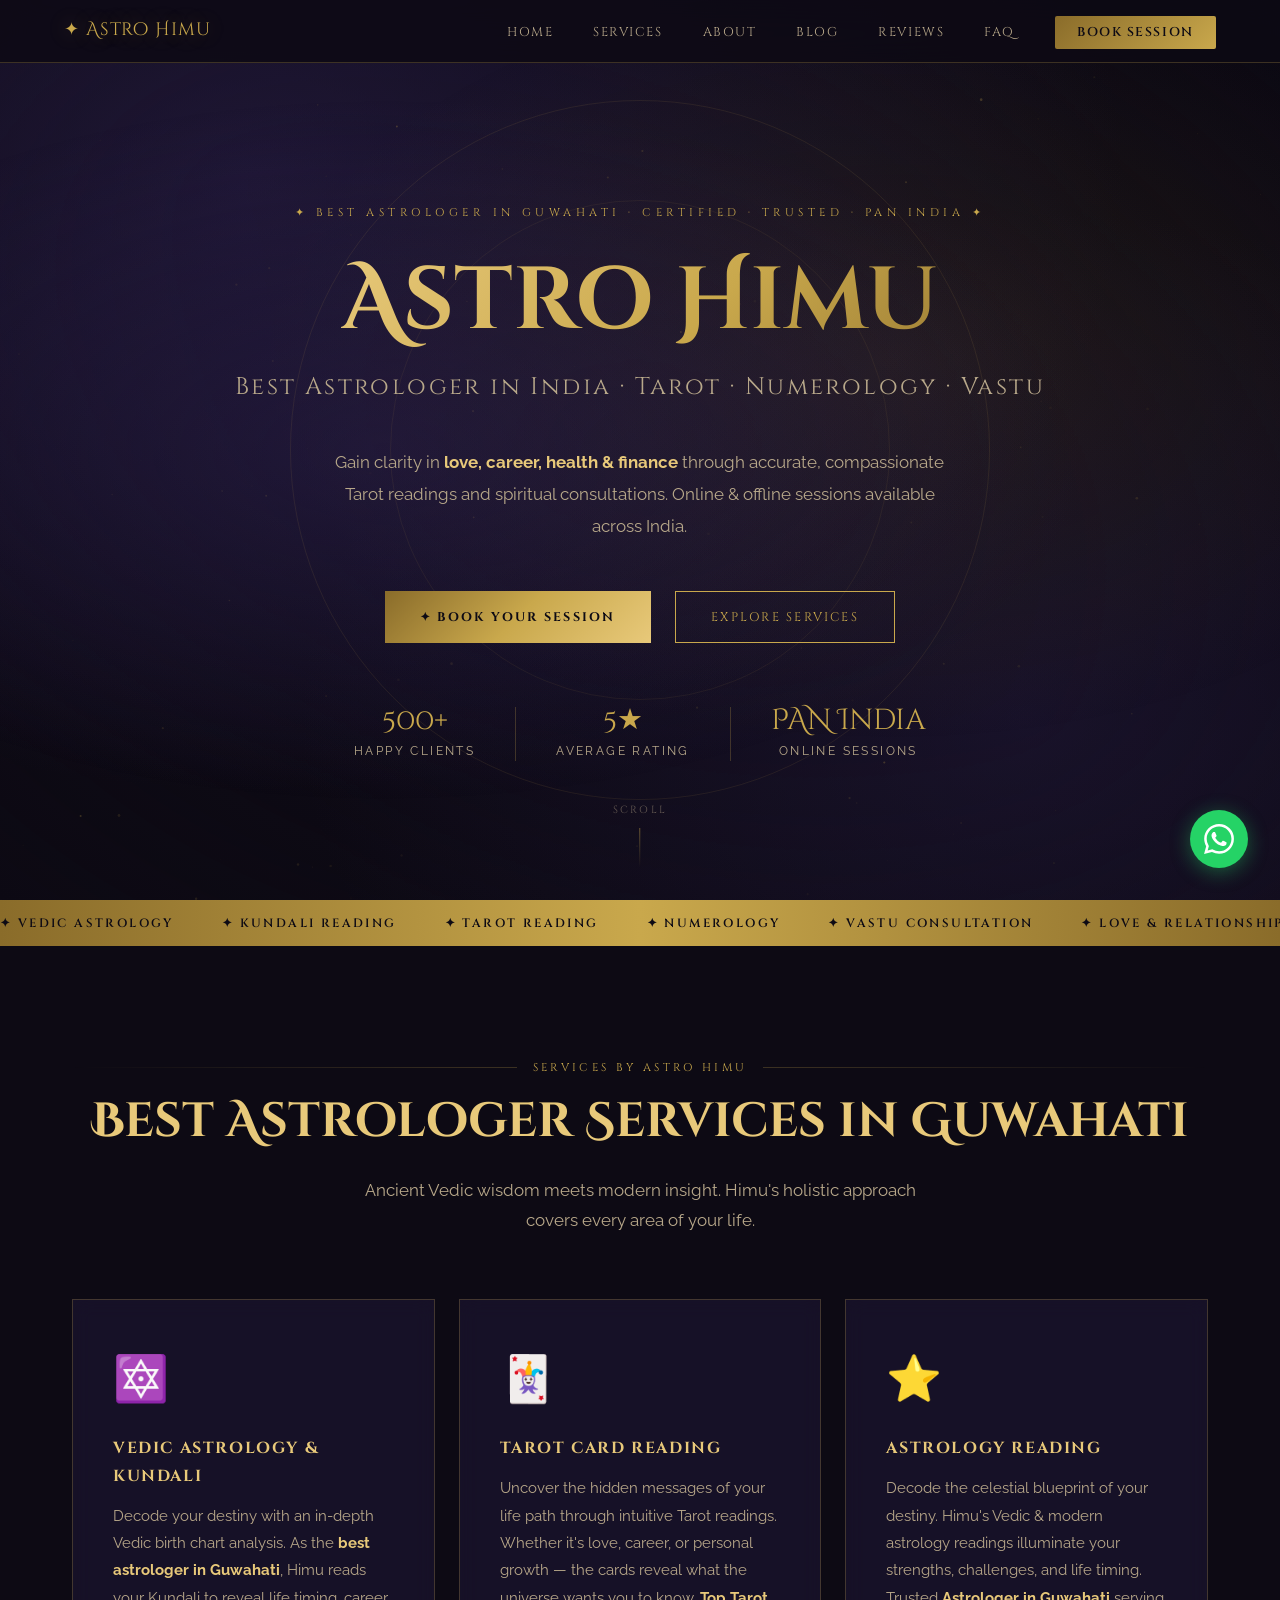
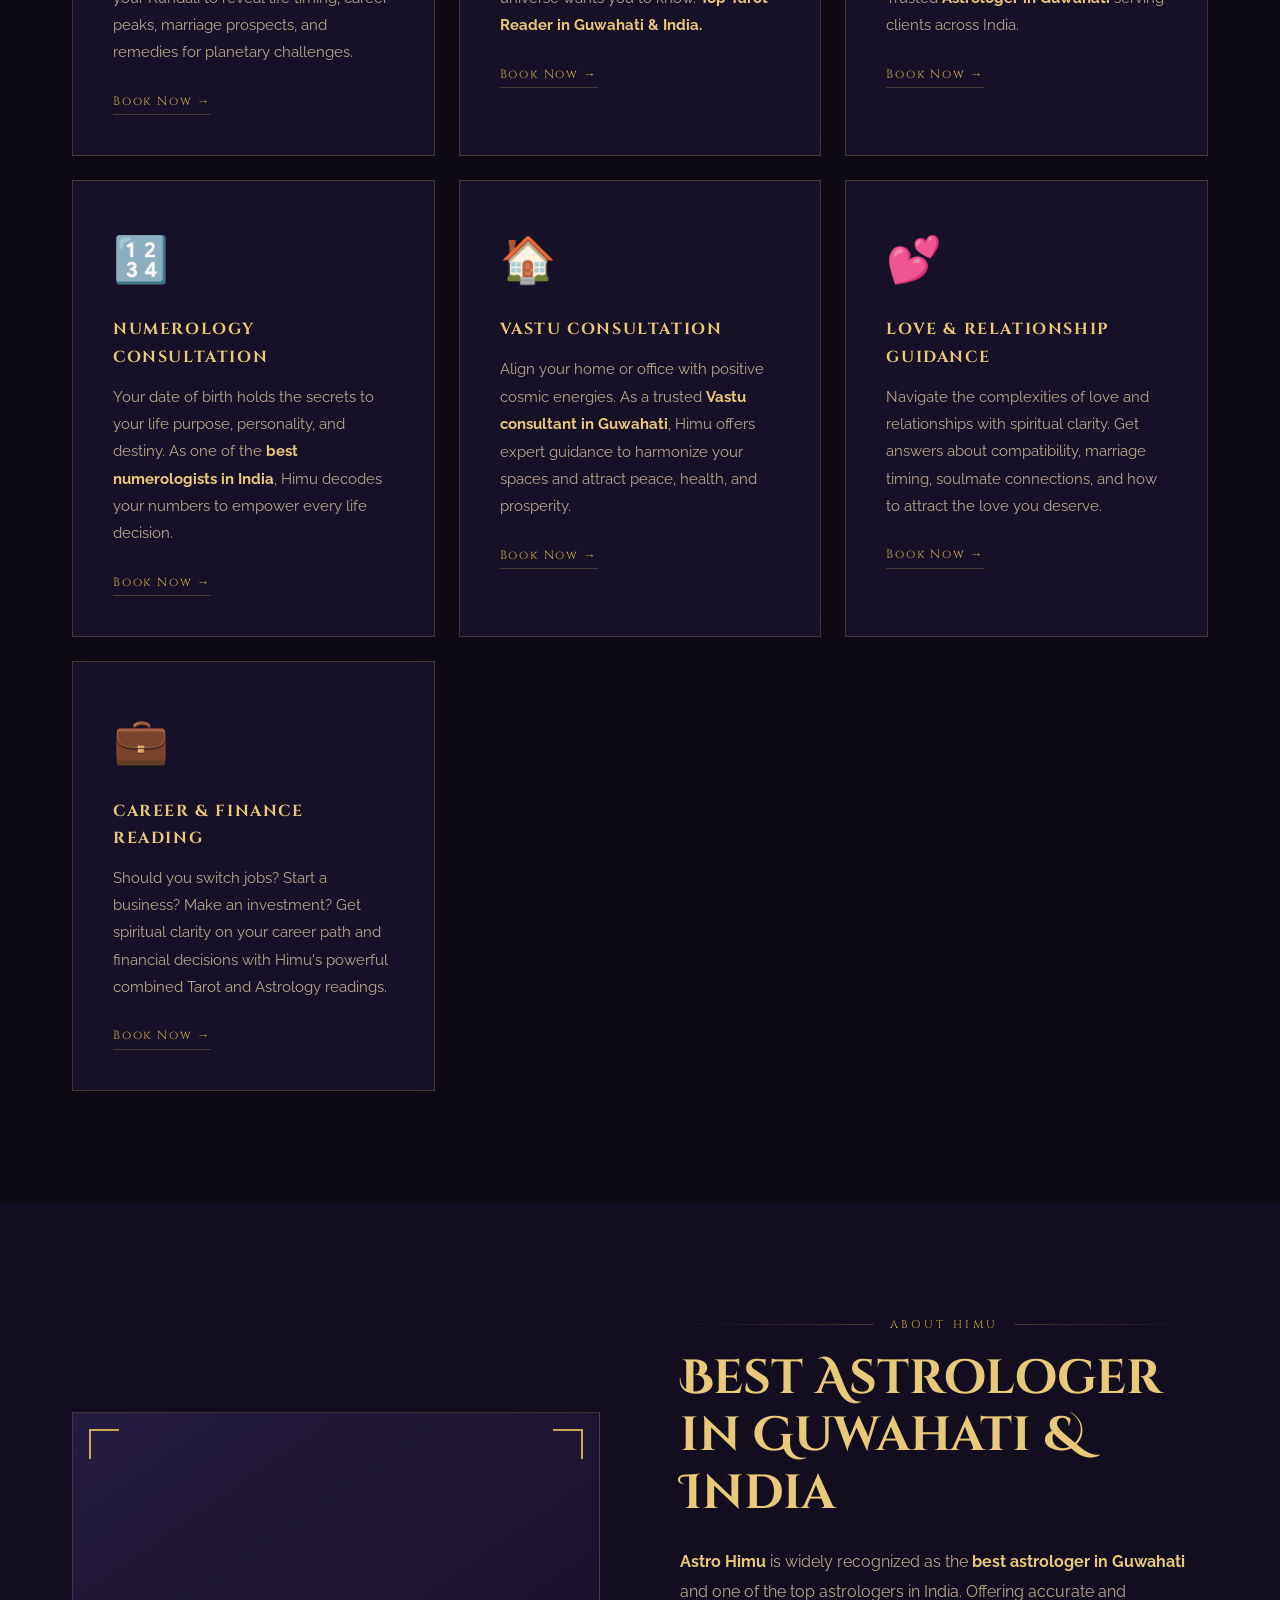
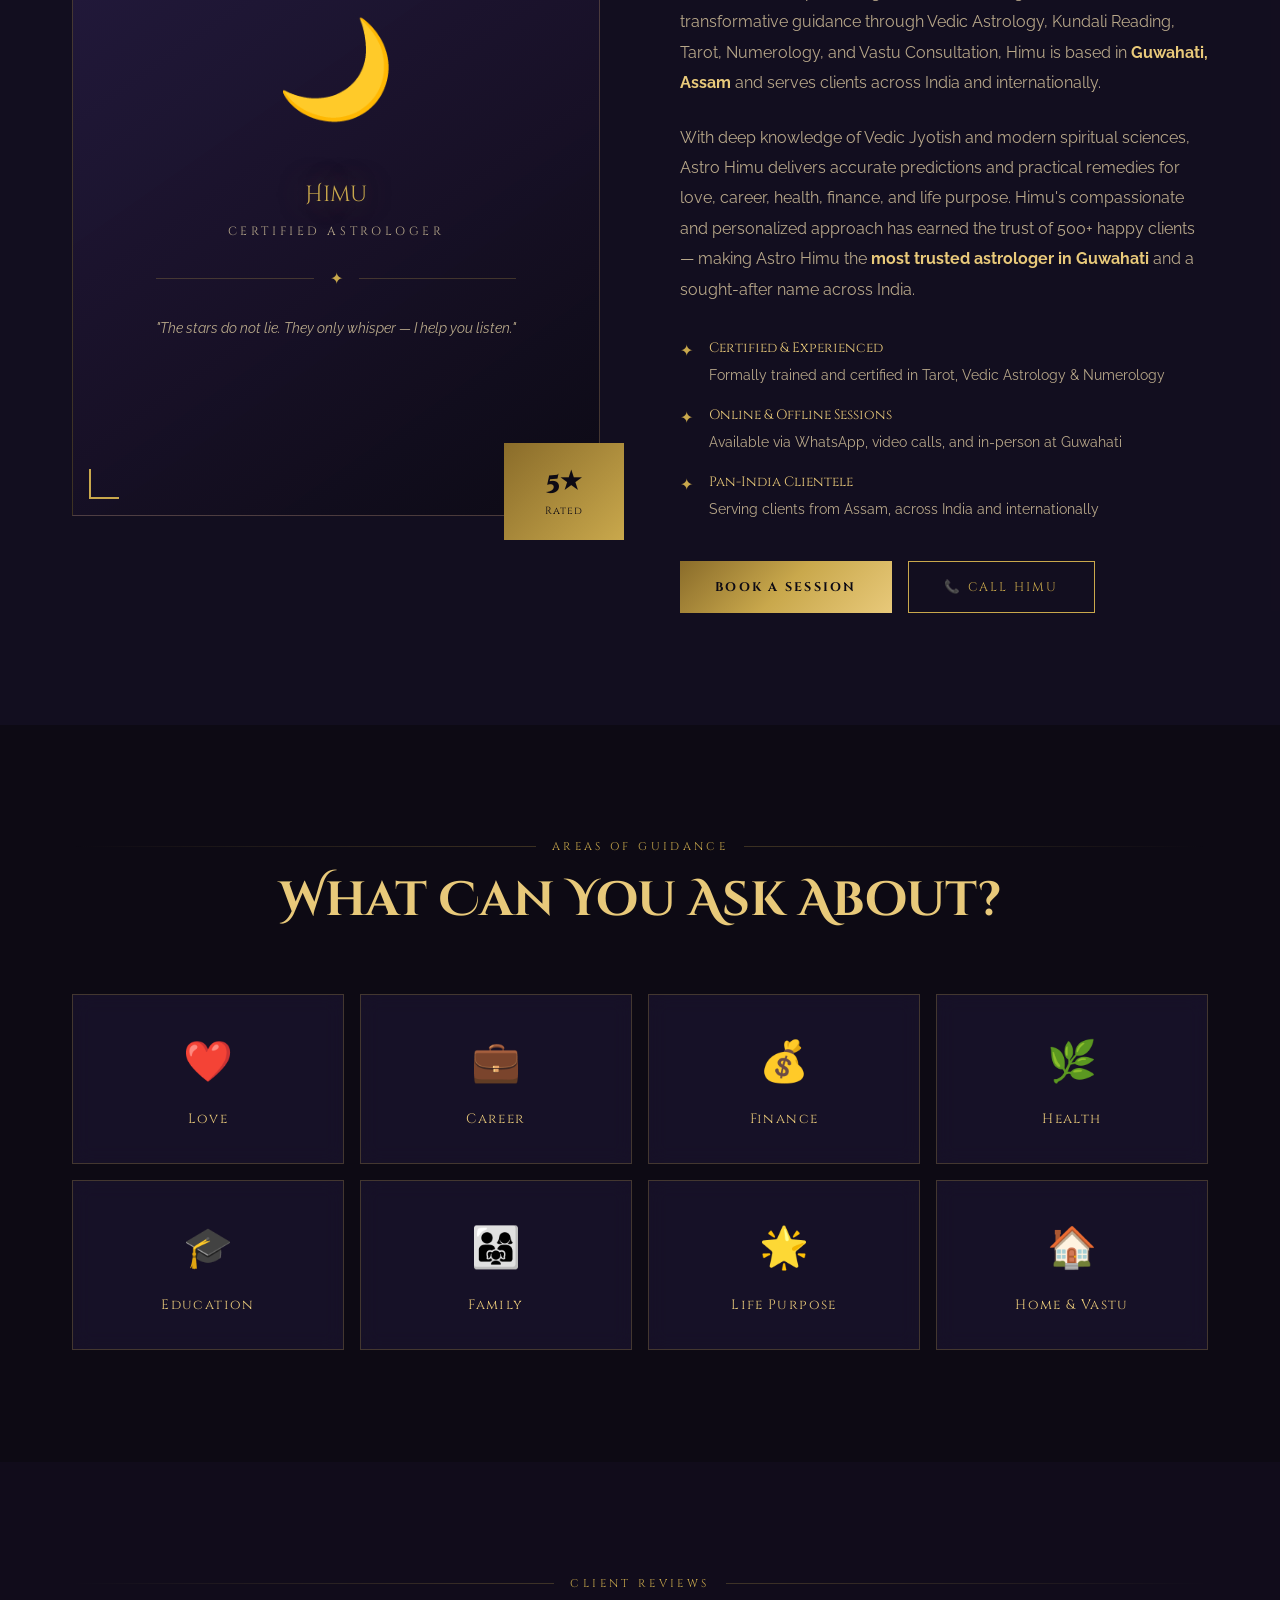
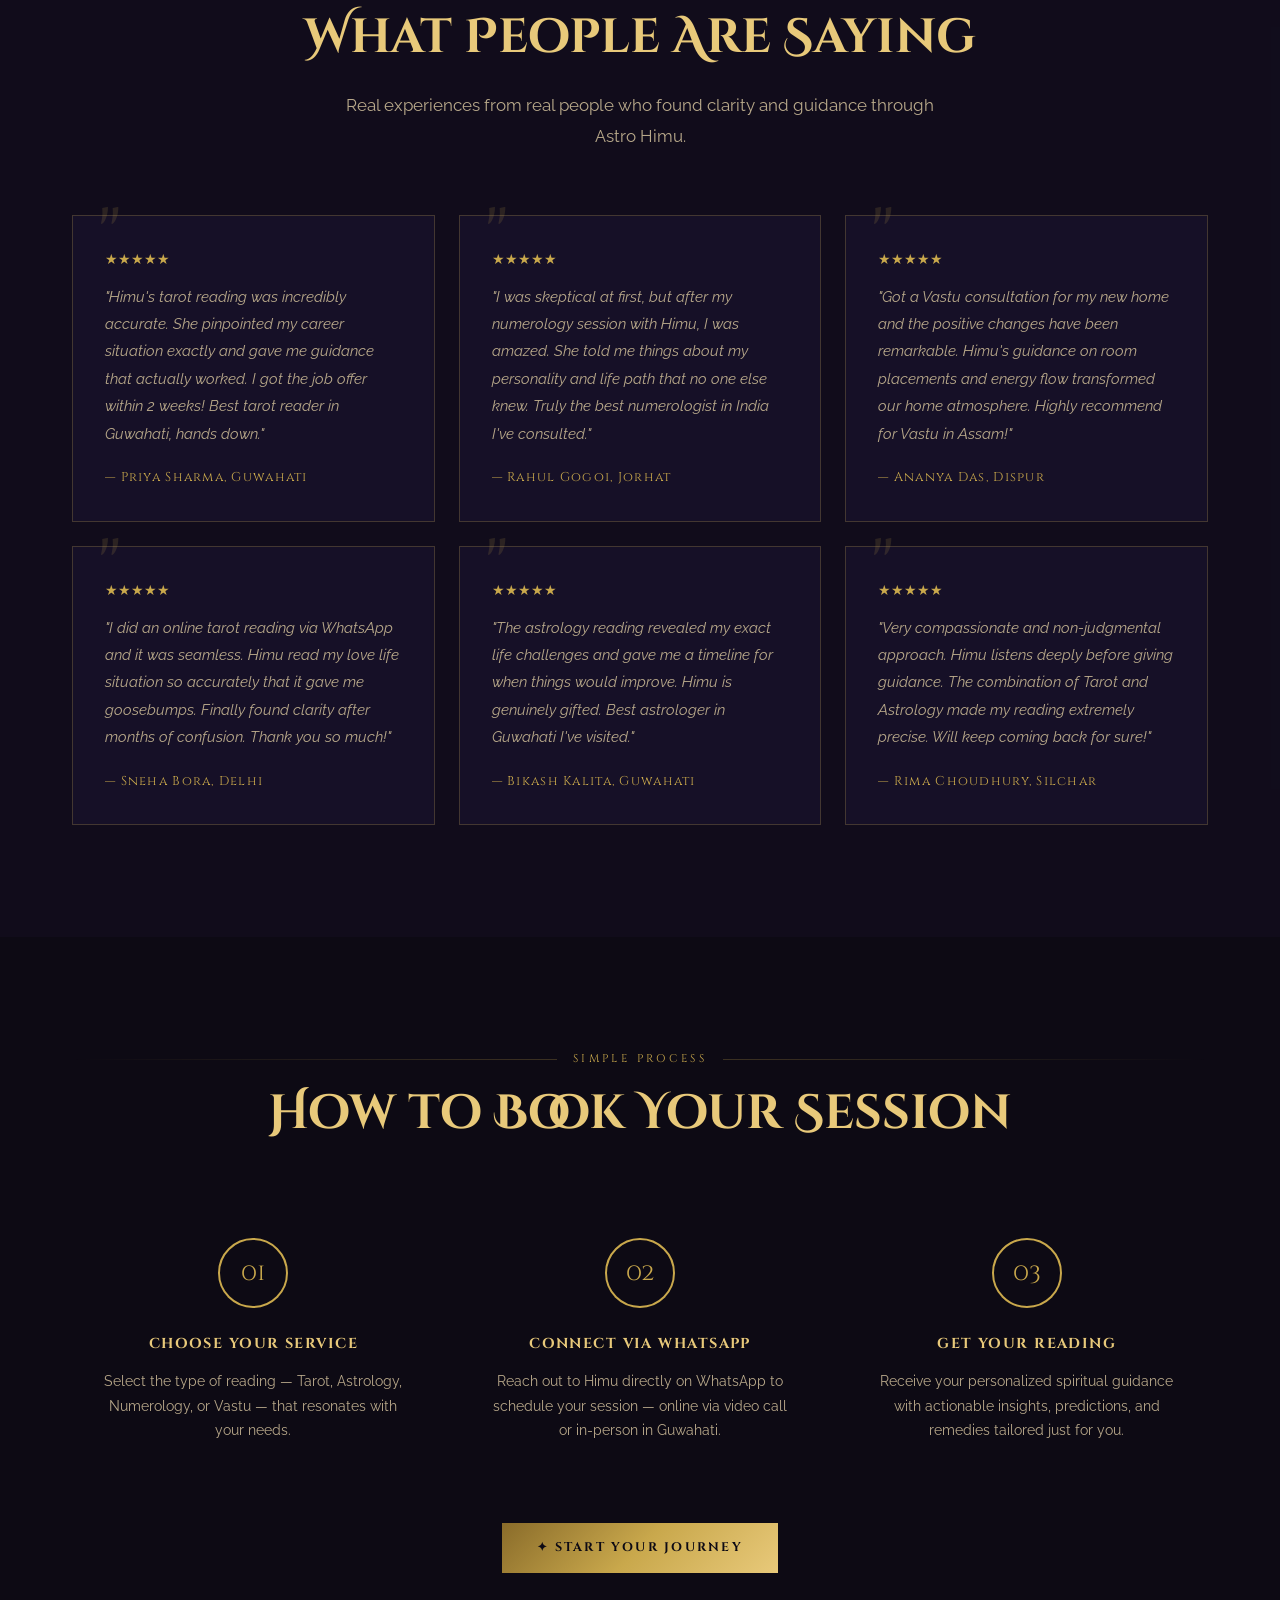
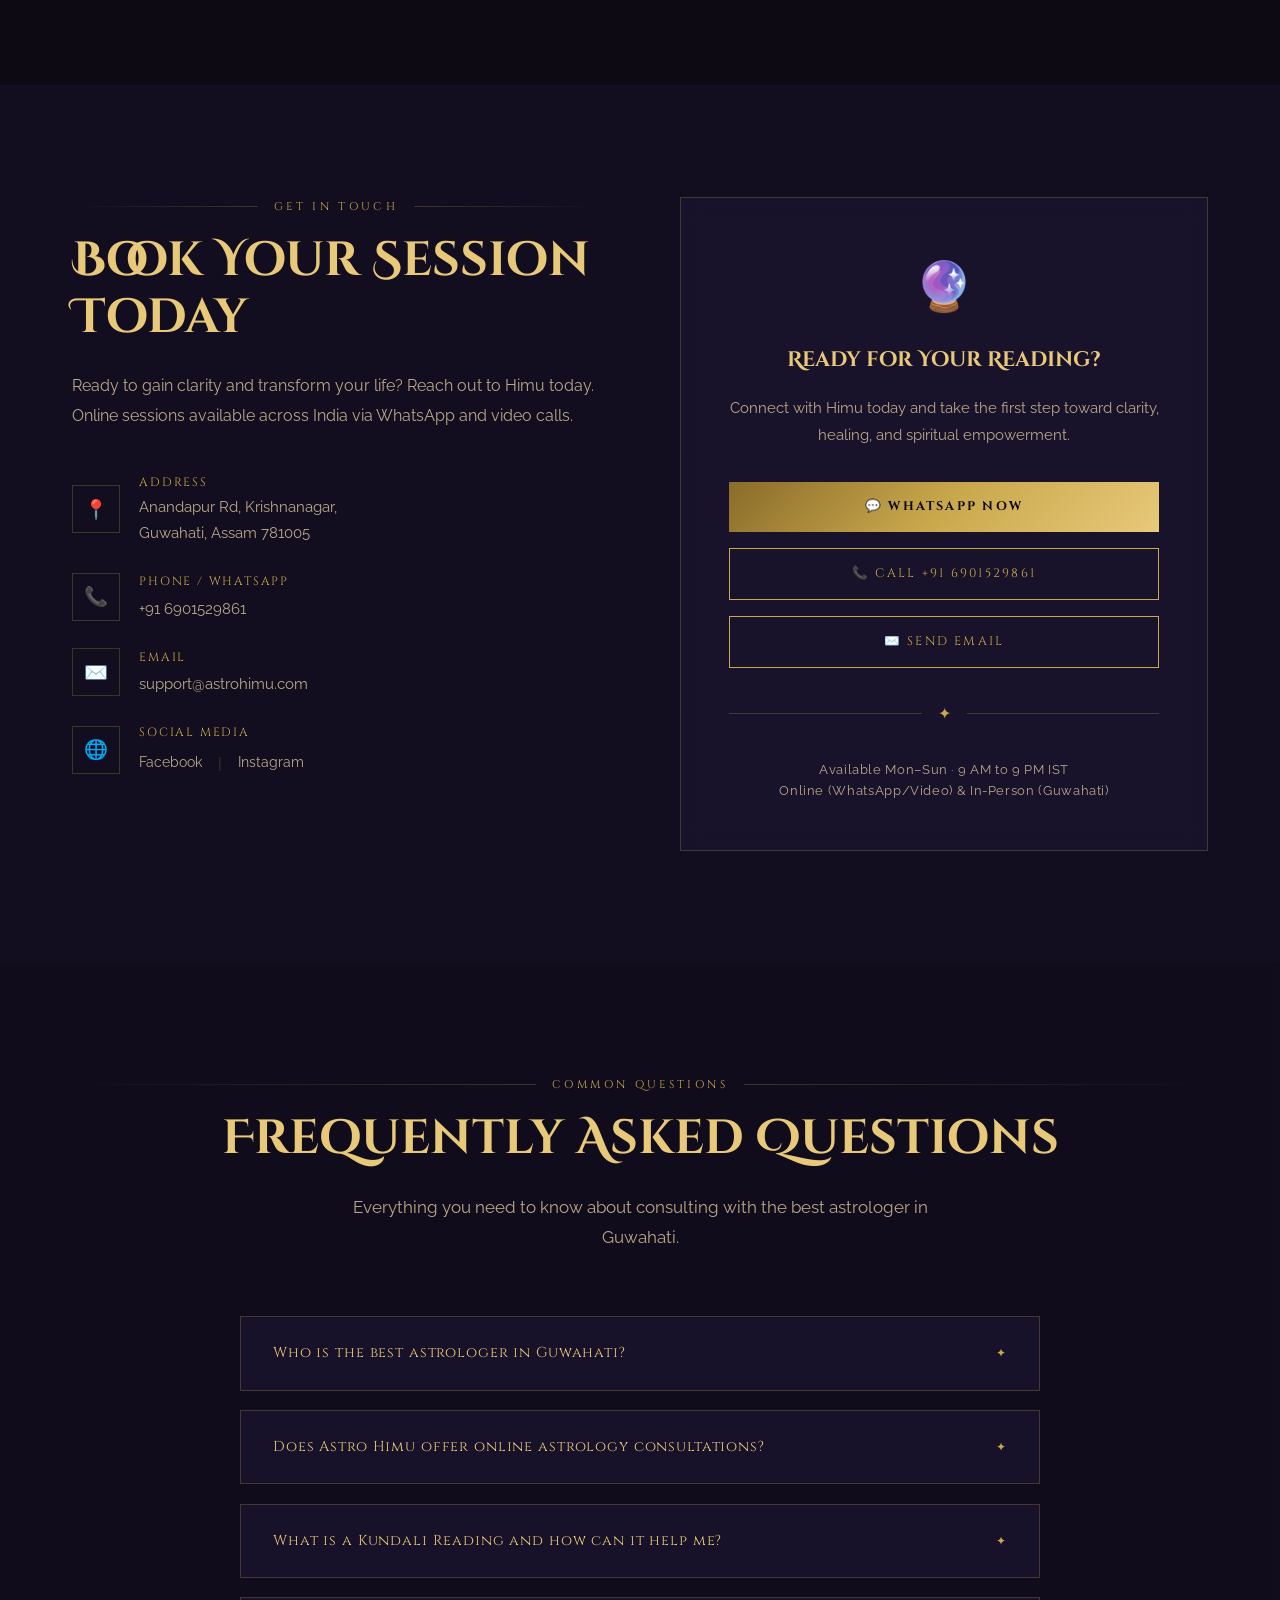
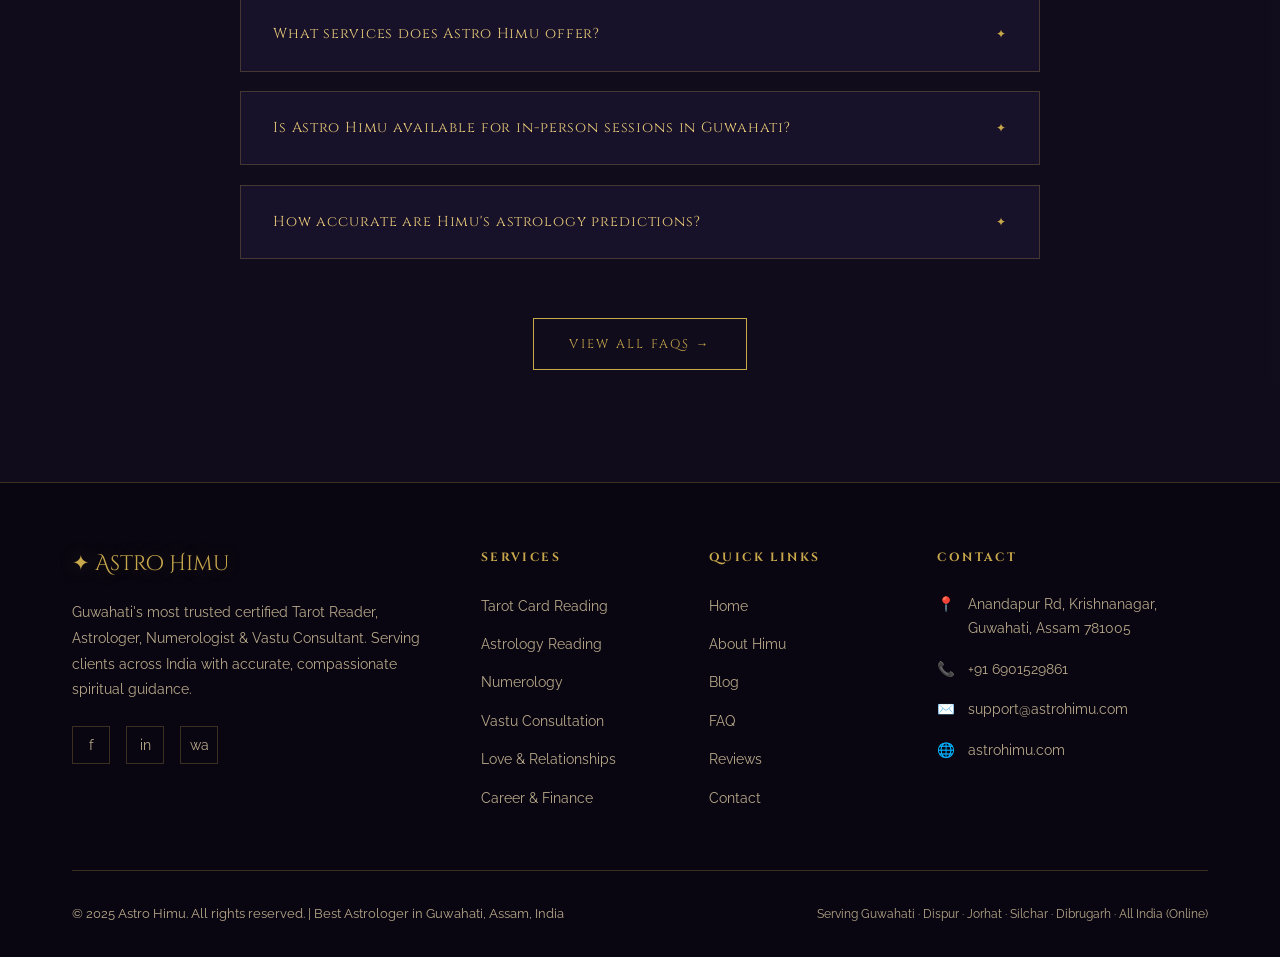
<file: index.html>
<!DOCTYPE html>
<html lang="en">
<head>
  <meta name="google-site-verification" content="Y7HAcD4-tik6Ed_JMMSuXnI6-qL1G9U10HX8z_CHCy0" />
  <meta charset="UTF-8" />
  <meta name="viewport" content="width=device-width, initial-scale=1.0" />

  <!-- ===== PRIMARY SEO META ===== -->
  <title>Astro Himu | Best Astrologer in Guwahati & India | Tarot · Numerology · Vastu</title>
  <meta name="description" content="Astro Himu – Best Astrologer in Guwahati & India. Certified Astrologer, Tarot Reader, Numerologist & Vastu Consultant in Guwahati, Assam. Accurate readings for love, career, health & finance. Online & offline sessions pan-India." />
  <meta name="keywords" content="best astrologer in Guwahati, best astrologer in India, astrologer Guwahati, top astrologer India, astrology Guwahati, best tarot reader in Guwahati, numerologist India, Vastu consultant Guwahati, tarot card reading Guwahati, Vedic astrology Guwahati, astrologer Assam, Himu astrologer Guwahati, kundali reading Guwahati, jyotish Guwahati, online astrologer India" />
  <meta name="robots" content="index, follow" />
  <meta name="author" content="Astro Himu" />
  <link rel="canonical" href="https://astrohimu.com/" />

  <!-- ===== GEO / LOCAL SEO ===== -->
  <meta name="geo.region" content="IN-AS" />
  <meta name="geo.placename" content="Guwahati, Assam, India" />
  <meta name="geo.position" content="26.1445;91.7362" />
  <meta name="ICBM" content="26.1445, 91.7362" />

  <!-- ===== OPEN GRAPH ===== -->
  <meta property="og:type" content="website" />
  <meta property="og:url" content="https://astrohimu.com/" />
  <meta property="og:title" content="Astro Himu | Best Astrologer in Guwahati & India" />
  <meta property="og:description" content="Best Astrologer in Guwahati & India. Certified Astrologer, Tarot Reader, Numerologist & Vastu Consultant. Accurate readings for love, career & life purpose." />
  <meta property="og:image" content="https://astrohimu.com/og-image.jpg" />
  <meta property="og:locale" content="en_IN" />

  <!-- ===== TWITTER CARD ===== -->
  <meta name="twitter:card" content="summary_large_image" />
  <meta name="twitter:title" content="Astro Himu | Best Astrologer in Guwahati & India" />
  <meta name="twitter:description" content="Best Astrologer in Guwahati & India. Accurate Astrology, Tarot, Numerology & Vastu readings. Based in Guwahati, serving all India online." />

  <!-- ===== LOCAL BUSINESS SCHEMA ===== -->
  <script type="application/ld+json">
  {
    "@context": "https://schema.org",
    "@type": ["LocalBusiness", "Astrologer"],
    "name": "Astro Himu",
    "description": "Best Astrologer in Guwahati and India. Certified Vedic Astrologer, Tarot Reader, Numerologist and Vastu Consultant in Guwahati, Assam. Specializing in Vedic Astrology, Kundali Reading, Tarot Card Reading, Numerology, and Vastu Consultation.",
    "url": "https://astrohimu.com",
    "telephone": "+916901529861",
    "email": "support@astrohimu.com",
    "address": {
      "@type": "PostalAddress",
      "streetAddress": "Anandapur Rd, Krishnanagar",
      "addressLocality": "Guwahati",
      "addressRegion": "Assam",
      "postalCode": "781005",
      "addressCountry": "IN"
    },
    "geo": {
      "@type": "GeoCoordinates",
      "latitude": 26.1445,
      "longitude": 91.7362
    },
    "image": "https://astrohimu.com/og-image.jpg",
    "sameAs": [
      "https://www.facebook.com/astrohimu",
      "https://www.instagram.com/astrohimu"
    ],
    "openingHours": "Mo-Su 09:00-21:00",
    "priceRange": "₹₹",
    "serviceArea": {
      "@type": "Country",
      "name": "India"
    },
    "hasOfferCatalog": {
      "@type": "OfferCatalog",
      "name": "Astrology & Spiritual Consultation Services",
      "itemListElement": [
        { "@type": "Offer", "itemOffered": { "@type": "Service", "name": "Vedic Astrology Reading" } },
        { "@type": "Offer", "itemOffered": { "@type": "Service", "name": "Kundali Reading & Matching" } },
        { "@type": "Offer", "itemOffered": { "@type": "Service", "name": "Tarot Card Reading" } },
        { "@type": "Offer", "itemOffered": { "@type": "Service", "name": "Numerology Consultation" } },
        { "@type": "Offer", "itemOffered": { "@type": "Service", "name": "Vastu Consultation" } }
      ]
    },
    "aggregateRating": {
      "@type": "AggregateRating",
      "ratingValue": "4.9",
      "reviewCount": "200"
    }
  }
  </script>

  <!-- Person Schema for Himu -->
  <script type="application/ld+json">
  {
    "@context": "https://schema.org",
    "@type": "Person",
    "name": "Himu",
    "jobTitle": "Best Astrologer in Guwahati",
    "description": "Himu is the best astrologer in Guwahati and among the top astrologers in India. Certified Vedic Astrologer, Tarot Reader, Numerologist and Vastu Consultant with years of experience.",
    "url": "https://astrohimu.com",
    "telephone": "+916901529861",
    "address": {
      "@type": "PostalAddress",
      "addressLocality": "Guwahati",
      "addressRegion": "Assam",
      "addressCountry": "IN"
    },
    "sameAs": [
      "https://www.instagram.com/astrohimu",
      "https://www.facebook.com/astrohimu"
    ],
    "knowsAbout": ["Vedic Astrology","Jyotish","Kundali Reading","Tarot Reading","Numerology","Vastu Shastra"]
  }
  </script>

  <!-- FAQ Schema for SEO -->
  <script type="application/ld+json">
  {
    "@context": "https://schema.org",
    "@type": "FAQPage",
    "mainEntity": [
      {
        "@type": "Question",
        "name": "Who is the best astrologer in Guwahati?",
        "acceptedAnswer": {
          "@type": "Answer",
          "text": "Himu of Astro Himu is widely regarded as the best astrologer in Guwahati. With certifications in Vedic Astrology, Tarot Reading, and Numerology, Himu has helped 500+ clients across India gain clarity in love, career, health and finance."
        }
      },
      {
        "@type": "Question",
        "name": "Is Astro Himu available for online astrology consultations across India?",
        "acceptedAnswer": {
          "@type": "Answer",
          "text": "Yes! Astro Himu offers online astrology consultations via WhatsApp and video calls for clients across India. You can book your session by messaging on WhatsApp at +91 6901529861."
        }
      },
      {
        "@type": "Question",
        "name": "What services does Astro Himu offer?",
        "acceptedAnswer": {
          "@type": "Answer",
          "text": "Astro Himu offers Vedic Astrology, Kundali Reading, Tarot Card Reading, Numerology Consultation, Vastu Consultation, Love & Relationship Guidance, and Career & Finance Readings."
        }
      }
    ]
  }
  </script>

  <!-- ===== BREADCRUMB SCHEMA ===== -->
  <script type="application/ld+json">
  {
    "@context": "https://schema.org",
    "@type": "BreadcrumbList",
    "itemListElement": [{
      "@type": "ListItem",
      "position": 1,
      "name": "Home",
      "item": "https://astrohimu.com/"
    }]
  }
  </script>

  <link rel="stylesheet" href="https://fonts.googleapis.com/css2?family=Cinzel+Decorative:wght@400;700;900&family=Cinzel:wght@400;500;600;700&family=Raleway:ital,wght@0,300;0,400;0,500;0,600;1,300;1,400&display=swap" />
<style>
/* ===== TAROT WITH HIMU — Global Styles ===== */


:root {
  --gold: #c9a84c;
  --gold-light: #e8c97a;
  --gold-dark: #8a6c2a;
  --cream: #f5ead6;
  --cream-dark: #e8d5b0;
  --deep: #0d0a14;
  --deep2: #130f1e;
  --deep3: #1c1530;
  --violet: #2a1f4a;
  --violet-light: #3d2f6e;
  --text-main: #f0e6d0;
  --text-muted: #b8a88a;
  --border: rgba(201,168,76,0.25);
  --shadow-gold: 0 0 40px rgba(201,168,76,0.15);
}

*, *::before, *::after { box-sizing: border-box; margin: 0; padding: 0; }

html { scroll-behavior: smooth; }

body {
  font-family: 'Raleway', sans-serif;
  background-color: var(--deep);
  color: var(--text-main);
  font-size: 16px;
  line-height: 1.7;
  overflow-x: hidden;
}

/* ===== STARFIELD BACKGROUND ===== */
body::before {
  content: '';
  position: fixed;
  inset: 0;
  background:
    radial-gradient(ellipse at 20% 20%, rgba(42,31,74,0.6) 0%, transparent 60%),
    radial-gradient(ellipse at 80% 80%, rgba(42,31,74,0.4) 0%, transparent 50%),
    radial-gradient(ellipse at 50% 50%, rgba(13,10,20,1) 0%, transparent 100%);
  z-index: -2;
  pointer-events: none;
}

/* ===== NAV ===== */
nav {
  position: fixed;
  top: 0; left: 0; right: 0;
  z-index: 1000;
  display: flex;
  justify-content: space-between;
  align-items: center;
  padding: 1rem 4rem;
  background: rgba(13,10,20,0.85);
  backdrop-filter: blur(16px);
  border-bottom: 1px solid var(--border);
  transition: all 0.3s ease;
}

nav.scrolled {
  padding: 0.6rem 4rem;
  background: rgba(13,10,20,0.98);
}

.nav-brand {
  font-family: 'Cinzel Decorative', serif;
  font-size: 1.1rem;
  color: var(--gold);
  text-decoration: none;
  letter-spacing: 0.05em;
  text-shadow: 0 0 20px rgba(201,168,76,0.4);
}

.nav-links {
  display: flex;
  gap: 2.5rem;
  list-style: none;
}

.nav-links a {
  font-family: 'Cinzel', serif;
  font-size: 0.8rem;
  letter-spacing: 0.12em;
  text-transform: uppercase;
  color: var(--text-muted);
  text-decoration: none;
  transition: color 0.3s;
  position: relative;
}

.nav-links a::after {
  content: '';
  position: absolute;
  bottom: -4px; left: 0; right: 0;
  height: 1px;
  background: var(--gold);
  transform: scaleX(0);
  transition: transform 0.3s ease;
}

.nav-links a:hover { color: var(--gold); }
.nav-links a:hover::after { transform: scaleX(1); }

.nav-cta {
  background: linear-gradient(135deg, var(--gold-dark), var(--gold));
  color: var(--deep) !important;
  padding: 0.5rem 1.4rem;
  border-radius: 2px;
  font-weight: 600 !important;
  transition: all 0.3s !important;
}
.nav-cta:hover { 
  background: linear-gradient(135deg, var(--gold), var(--gold-light)) !important;
  box-shadow: 0 0 20px rgba(201,168,76,0.5) !important;
}
.nav-cta::after { display: none !important; }

/* Hamburger */
.hamburger {
  display: none;
  flex-direction: column;
  gap: 5px;
  cursor: pointer;
  background: none;
  border: none;
}
.hamburger span {
  width: 26px;
  height: 2px;
  background: var(--gold);
  transition: all 0.3s;
}

/* ===== SECTION BASE ===== */
section { padding: 7rem 0; }

.container {
  max-width: 1200px;
  margin: 0 auto;
  padding: 0 2rem;
}

.section-label {
  font-family: 'Cinzel', serif;
  font-size: 0.7rem;
  letter-spacing: 0.3em;
  text-transform: uppercase;
  color: var(--gold);
  display: flex;
  align-items: center;
  gap: 1rem;
  margin-bottom: 1rem;
}

.section-label::before, .section-label::after {
  content: '';
  flex: 1;
  height: 1px;
  background: linear-gradient(to right, transparent, var(--border));
}
.section-label::after {
  background: linear-gradient(to left, transparent, var(--border));
}

.section-title {
  font-family: 'Cinzel Decorative', serif;
  font-size: clamp(1.8rem, 4vw, 3rem);
  color: var(--gold-light);
  line-height: 1.2;
  margin-bottom: 1.5rem;
}

.section-sub {
  font-size: 1.05rem;
  color: var(--text-muted);
  max-width: 600px;
  line-height: 1.8;
}

/* ===== DIVIDER ===== */
.divider {
  display: flex;
  align-items: center;
  gap: 1rem;
  margin: 1.5rem 0;
}
.divider-line { flex: 1; height: 1px; background: var(--border); }
.divider-star {
  font-size: 1rem;
  color: var(--gold);
  animation: spin 20s linear infinite;
}
@keyframes spin { to { transform: rotate(360deg); } }

/* ===== BUTTONS ===== */
.btn {
  display: inline-flex;
  align-items: center;
  gap: 0.5rem;
  padding: 0.9rem 2.2rem;
  font-family: 'Cinzel', serif;
  font-size: 0.78rem;
  letter-spacing: 0.18em;
  text-transform: uppercase;
  text-decoration: none;
  border: none;
  cursor: pointer;
  transition: all 0.3s ease;
  position: relative;
  overflow: hidden;
}

.btn-primary {
  background: linear-gradient(135deg, var(--gold-dark), var(--gold), var(--gold-light));
  color: var(--deep);
  font-weight: 700;
}
.btn-primary::before {
  content: '';
  position: absolute;
  inset: 0;
  background: linear-gradient(135deg, var(--gold-light), var(--gold));
  opacity: 0;
  transition: opacity 0.3s;
}
.btn-primary:hover::before { opacity: 1; }
.btn-primary:hover { box-shadow: 0 0 30px rgba(201,168,76,0.5); transform: translateY(-2px); }

.btn-outline {
  background: transparent;
  color: var(--gold);
  border: 1px solid var(--gold);
}
.btn-outline:hover {
  background: rgba(201,168,76,0.1);
  box-shadow: 0 0 20px rgba(201,168,76,0.2);
  transform: translateY(-2px);
}

/* ===== CARDS ===== */
.card {
  background: rgba(28,21,48,0.7);
  border: 1px solid var(--border);
  padding: 2.5rem;
  position: relative;
  transition: all 0.4s ease;
  backdrop-filter: blur(10px);
}
.card::before {
  content: '';
  position: absolute;
  inset: 0;
  background: linear-gradient(135deg, rgba(201,168,76,0.05) 0%, transparent 100%);
  opacity: 0;
  transition: opacity 0.4s;
}
.card:hover { transform: translateY(-6px); border-color: var(--gold); box-shadow: var(--shadow-gold); }
.card:hover::before { opacity: 1; }

.card-icon {
  font-size: 2.8rem;
  margin-bottom: 1.2rem;
  display: block;
}

.card-title {
  font-family: 'Cinzel', serif;
  font-size: 1rem;
  letter-spacing: 0.1em;
  color: var(--gold-light);
  margin-bottom: 0.8rem;
  text-transform: uppercase;
}

.card-text { font-size: 0.95rem; color: var(--text-muted); line-height: 1.8; }

/* ===== GRID ===== */
.grid-3 { display: grid; grid-template-columns: repeat(3, 1fr); gap: 1.5rem; }
.grid-2 { display: grid; grid-template-columns: repeat(2, 1fr); gap: 2rem; }

/* ===== ORNAMENT ===== */
.ornament {
  text-align: center;
  font-size: 1.5rem;
  color: var(--gold);
  opacity: 0.5;
  margin: 2rem 0;
  letter-spacing: 0.5em;
}

/* ===== FOOTER ===== */
footer {
  background: rgba(10,7,18,0.98);
  border-top: 1px solid var(--border);
  padding: 4rem 0 2rem;
}

.footer-grid {
  display: grid;
  grid-template-columns: 2fr 1fr 1fr 1.5fr;
  gap: 3rem;
  margin-bottom: 3rem;
}

.footer-brand {
  font-family: 'Cinzel Decorative', serif;
  font-size: 1.3rem;
  color: var(--gold);
  margin-bottom: 1rem;
  text-shadow: 0 0 20px rgba(201,168,76,0.3);
}

.footer-desc { font-size: 0.9rem; color: var(--text-muted); line-height: 1.8; margin-bottom: 1.5rem; }

.footer-social { display: flex; gap: 1rem; }
.footer-social a {
  width: 38px; height: 38px;
  border: 1px solid var(--border);
  display: flex; align-items: center; justify-content: center;
  color: var(--text-muted);
  text-decoration: none;
  font-size: 0.85rem;
  transition: all 0.3s;
}
.footer-social a:hover { border-color: var(--gold); color: var(--gold); background: rgba(201,168,76,0.1); }

.footer-heading {
  font-family: 'Cinzel', serif;
  font-size: 0.75rem;
  letter-spacing: 0.2em;
  text-transform: uppercase;
  color: var(--gold);
  margin-bottom: 1.5rem;
}

.footer-links { list-style: none; }
.footer-links li { margin-bottom: 0.7rem; }
.footer-links a {
  font-size: 0.9rem;
  color: var(--text-muted);
  text-decoration: none;
  transition: color 0.3s;
}
.footer-links a:hover { color: var(--gold); }

.footer-contact-item {
  display: flex;
  gap: 0.8rem;
  margin-bottom: 1rem;
  font-size: 0.9rem;
  color: var(--text-muted);
  align-items: flex-start;
}
.footer-contact-item .icon { color: var(--gold); flex-shrink: 0; }
.footer-contact-item a { color: var(--text-muted); text-decoration: none; transition: color 0.3s; }
.footer-contact-item a:hover { color: var(--gold); }

.footer-bottom {
  border-top: 1px solid var(--border);
  padding-top: 2rem;
  display: flex;
  justify-content: space-between;
  align-items: center;
  font-size: 0.8rem;
  color: var(--text-muted);
}

/* ===== SCHEMA / HIDDEN SEO ===== */
.visually-hidden {
  position: absolute;
  width: 1px; height: 1px;
  overflow: hidden;
  clip: rect(0,0,0,0);
  white-space: nowrap;
}

/* ===== ANIMATIONS ===== */
@keyframes fadeInUp {
  from { opacity: 0; transform: translateY(30px); }
  to { opacity: 1; transform: translateY(0); }
}

@keyframes fadeIn {
  from { opacity: 0; }
  to { opacity: 1; }
}

@keyframes float {
  0%, 100% { transform: translateY(0); }
  50% { transform: translateY(-12px); }
}

@keyframes glow {
  0%, 100% { text-shadow: 0 0 20px rgba(201,168,76,0.3); }
  50% { text-shadow: 0 0 40px rgba(201,168,76,0.7), 0 0 80px rgba(201,168,76,0.3); }
}

@keyframes shimmer {
  0% { background-position: -200% center; }
  100% { background-position: 200% center; }
}

.animate-fadeInUp { animation: fadeInUp 0.8s ease forwards; }
.animate-float { animation: float 4s ease-in-out infinite; }
.animate-glow { animation: glow 3s ease-in-out infinite; }

/* ===== WHATSAPP FLOAT ===== */
.whatsapp-float {
  position: fixed;
  bottom: 2rem;
  right: 2rem;
  z-index: 999;
  width: 58px; height: 58px;
  background: #25D366;
  border-radius: 50%;
  display: flex; align-items: center; justify-content: center;
  text-decoration: none;
  font-size: 1.5rem;
  box-shadow: 0 4px 20px rgba(37,211,102,0.4);
  transition: all 0.3s;
  animation: pulse-wa 2s ease-in-out infinite;
}
.whatsapp-float:hover { transform: scale(1.1); box-shadow: 0 6px 30px rgba(37,211,102,0.6); }

@keyframes pulse-wa {
  0%, 100% { box-shadow: 0 4px 20px rgba(37,211,102,0.4); }
  50% { box-shadow: 0 4px 30px rgba(37,211,102,0.7), 0 0 0 8px rgba(37,211,102,0.1); }
}

/* ===== TESTIMONIAL ===== */
.testimonial-card {
  background: rgba(28,21,48,0.6);
  border: 1px solid var(--border);
  padding: 2rem;
  position: relative;
}
.testimonial-card::before {
  content: '"';
  font-family: 'Cinzel Decorative', serif;
  font-size: 5rem;
  color: var(--gold);
  opacity: 0.15;
  position: absolute;
  top: -1rem; left: 1.5rem;
  line-height: 1;
}
.testimonial-text { font-size: 0.95rem; color: var(--text-muted); font-style: italic; line-height: 1.8; margin-bottom: 1.2rem; }
.testimonial-author { font-family: 'Cinzel', serif; font-size: 0.8rem; letter-spacing: 0.1em; color: var(--gold); }
.testimonial-stars { color: var(--gold); font-size: 0.85rem; margin-bottom: 0.8rem; }

/* ===== RESPONSIVE ===== */
@media (max-width: 1024px) {
  .grid-3 { grid-template-columns: repeat(2, 1fr); }
  .footer-grid { grid-template-columns: 1fr 1fr; }
  nav { padding: 1rem 2rem; }
}

@media (max-width: 768px) {
  .grid-3, .grid-2 { grid-template-columns: 1fr; }
  .footer-grid { grid-template-columns: 1fr; }
  .nav-links { display: none; }
  .hamburger { display: flex; }
  .nav-links.open {
    display: flex;
    flex-direction: column;
    position: fixed;
    top: 0; left: 0; right: 0; bottom: 0;
    background: rgba(13,10,20,0.98);
    align-items: center;
    justify-content: center;
    gap: 2rem;
    font-size: 1.1rem;
    z-index: 999;
  }
  .footer-bottom { flex-direction: column; gap: 1rem; text-align: center; }
  nav { padding: 1rem 1.5rem; }
}

/* ===== FAQ ===== */
.faq-item {
  background: rgba(28,21,48,0.7);
  border: 1px solid var(--border);
  padding: 1.5rem 2rem;
  transition: border-color 0.3s;
  cursor: pointer;
}
.faq-item[open] { border-color: var(--gold); }
.faq-q {
  font-family: 'Cinzel', serif;
  font-size: 0.9rem;
  letter-spacing: 0.06em;
  color: var(--gold-light);
  cursor: pointer;
  list-style: none;
  display: flex;
  justify-content: space-between;
  align-items: center;
  gap: 1rem;
}
.faq-q::-webkit-details-marker { display: none; }
.faq-q::after {
  content: '✦';
  color: var(--gold);
  font-size: 0.75rem;
  transition: transform 0.3s;
  flex-shrink: 0;
}
.faq-item[open] .faq-q::after { transform: rotate(45deg); }
.faq-a {
  font-size: 0.95rem;
  color: var(--text-muted);
  line-height: 1.8;
  margin-top: 1rem;
  padding-top: 1rem;
  border-top: 1px solid var(--border);
}

</style>
</head>

<body>

<!-- WhatsApp Float -->
<a href="https://wa.me/916901529861?text=Hello%20Himu,%20I%20would%20like%20to%20book%20a%20session"
   class="whatsapp-float" 
   target="_blank" 
   rel="noopener"
   aria-label="Chat on WhatsApp">
  <svg width="30" height="30" viewBox="0 0 24 24" fill="white">
    <path d="M17.472 14.382c-.297-.149-1.758-.867-2.03-.967-.273-.099-.471-.148-.67.15-.197.297-.767.966-.94 1.164-.173.199-.347.223-.644.075-.297-.15-1.255-.463-2.39-1.475-.883-.788-1.48-1.761-1.653-2.059-.173-.297-.018-.458.13-.606.134-.133.298-.347.446-.52.149-.174.198-.298.298-.497.099-.198.05-.371-.025-.52-.075-.149-.669-1.612-.916-2.207-.242-.579-.487-.5-.669-.51-.173-.008-.371-.01-.57-.01-.198 0-.52.074-.792.372-.272.297-1.04 1.016-1.04 2.479 0 1.462 1.065 2.875 1.213 3.074.149.198 2.096 3.2 5.077 4.487.709.306 1.262.489 1.694.625.712.227 1.36.195 1.871.118.571-.085 1.758-.719 2.006-1.413.248-.694.248-1.289.173-1.413-.074-.124-.272-.198-.57-.347m-5.421 7.403h-.004a9.87 9.87 0 01-5.031-1.378l-.361-.214-3.741.982.998-3.648-.235-.374a9.86 9.86 0 01-1.51-5.26c.001-5.45 4.436-9.884 9.888-9.884 2.64 0 5.122 1.03 6.988 2.898a9.825 9.825 0 012.893 6.994c-.003 5.45-4.437 9.884-9.885 9.884m8.413-18.297A11.815 11.815 0 0012.05 0C5.495 0 .16 5.335.157 11.892c0 2.096.547 4.142 1.588 5.945L.057 24l6.305-1.654a11.882 11.882 0 005.683 1.448h.005c6.554 0 11.89-5.335 11.893-11.893a11.821 11.821 0 00-3.48-8.413z"/>
  </svg>
</a>

<!-- ===== NAVIGATION ===== -->
<nav id="navbar">
  <a href="index.html" class="nav-brand">✦ Astro Himu</a>
  <ul class="nav-links" id="navLinks">
    <li><a href="index.html">Home</a></li>
    <li><a href="index.html#services">Services</a></li>
    <li><a href="about.html">About</a></li>
    <li><a href="blog.html">Blog</a></li>
    <li><a href="index.html#testimonials">Reviews</a></li>
    <li><a href="faq.html">FAQ</a></li>
    <li><a href="index.html#contact" class="nav-cta">Book Session</a></li>
  </ul>
  <button class="hamburger" id="hamburger" aria-label="Menu">
    <span></span><span></span><span></span>
  </button>
</nav>

<!-- ===== HERO ===== -->
<header id="hero" style="
  min-height: 100vh;
  display: flex;
  align-items: center;
  justify-content: center;
  text-align: center;
  position: relative;
  overflow: hidden;
  padding: 8rem 2rem 4rem;
">

  <!-- Animated background orbs -->
  <div style="
    position: absolute; inset: 0;
    background:
      radial-gradient(ellipse at 30% 50%, rgba(42,31,74,0.5) 0%, transparent 55%),
      radial-gradient(ellipse at 70% 40%, rgba(138,108,42,0.15) 0%, transparent 50%);
    z-index: 0;
  "></div>

  <!-- Mystical circle graphic -->
  <div style="
    position: absolute;
    width: 700px; height: 700px;
    border: 1px solid rgba(201,168,76,0.1);
    border-radius: 50%;
    top: 50%; left: 50%;
    transform: translate(-50%, -50%);
    animation: spin 60s linear infinite;
  "></div>
  <div style="
    position: absolute;
    width: 500px; height: 500px;
    border: 1px solid rgba(201,168,76,0.08);
    border-radius: 50%;
    top: 50%; left: 50%;
    transform: translate(-50%, -50%);
    animation: spin 40s linear infinite reverse;
  "></div>

  <div style="position: relative; z-index: 1; max-width: 900px;">
    <div style="
      font-family: 'Cinzel', serif;
      font-size: 0.7rem;
      letter-spacing: 0.4em;
      color: var(--gold);
      text-transform: uppercase;
      margin-bottom: 2rem;
      opacity: 0;
      animation: fadeInUp 0.8s 0.2s ease forwards;
    ">✦ Best Astrologer in Guwahati · Certified · Trusted · PAN India ✦</div>

    <h1 style="
      font-family: 'Cinzel Decorative', serif;
      font-size: clamp(2.5rem, 7vw, 5.5rem);
      color: var(--cream);
      line-height: 1.1;
      margin-bottom: 1rem;
      opacity: 0;
      animation: fadeInUp 0.8s 0.4s ease forwards;
    ">
      <span style="
        background: linear-gradient(135deg, var(--gold-light), var(--gold), var(--gold-dark), var(--gold-light));
        background-size: 200% auto;
        -webkit-background-clip: text;
        -webkit-text-fill-color: transparent;
        background-clip: text;
        animation: shimmer 4s linear infinite;
      ">Astro Himu</span>
    </h1>

    <p style="
      font-family: 'Cinzel', serif;
      font-size: clamp(1rem, 2.5vw, 1.5rem);
      color: var(--text-muted);
      letter-spacing: 0.1em;
      margin-bottom: 2.5rem;
      opacity: 0;
      animation: fadeInUp 0.8s 0.6s ease forwards;
    ">Best Astrologer in India · Tarot · Numerology · Vastu</p>

    <p style="
      font-size: 1.05rem;
      color: var(--text-muted);
      max-width: 620px;
      margin: 0 auto 3rem;
      line-height: 1.9;
      opacity: 0;
      animation: fadeInUp 0.8s 0.8s ease forwards;
    ">
      Gain clarity in <strong style="color:var(--gold-light)">love, career, health & finance</strong> through accurate, 
      compassionate Tarot readings and spiritual consultations. Online & offline sessions available across India.
    </p>

    <div style="
      display: flex;
      gap: 1.5rem;
      justify-content: center;
      flex-wrap: wrap;
      opacity: 0;
      animation: fadeInUp 0.8s 1s ease forwards;
    ">
      <a href="https://wa.me/916901529861?text=Hello%20Himu,%20I%20would%20like%20to%20book%20a%20session"
         class="btn btn-primary" target="_blank" rel="noopener">
        ✦ Book Your Session
      </a>
      <a href="#services" class="btn btn-outline">Explore Services</a>
    </div>

    <!-- Trust badges -->
    <div style="
      display: flex;
      gap: 2.5rem;
      justify-content: center;
      margin-top: 4rem;
      flex-wrap: wrap;
      opacity: 0;
      animation: fadeInUp 0.8s 1.2s ease forwards;
    ">
      <div style="text-align:center">
        <div style="font-family:'Cinzel Decorative',serif; font-size:1.8rem; color:var(--gold); line-height:1;">500+</div>
        <div style="font-size:0.75rem; letter-spacing:0.2em; color:var(--text-muted); text-transform:uppercase; margin-top:0.3rem;">Happy Clients</div>
      </div>
      <div style="width:1px; background:var(--border);"></div>
      <div style="text-align:center">
        <div style="font-family:'Cinzel Decorative',serif; font-size:1.8rem; color:var(--gold); line-height:1;">5★</div>
        <div style="font-size:0.75rem; letter-spacing:0.2em; color:var(--text-muted); text-transform:uppercase; margin-top:0.3rem;">Average Rating</div>
      </div>
      <div style="width:1px; background:var(--border);"></div>
      <div style="text-align:center">
        <div style="font-family:'Cinzel Decorative',serif; font-size:1.8rem; color:var(--gold); line-height:1;">PAN India</div>
        <div style="font-size:0.75rem; letter-spacing:0.2em; color:var(--text-muted); text-transform:uppercase; margin-top:0.3rem;">Online Sessions</div>
      </div>
    </div>
  </div>

  <!-- Scroll indicator -->
  <div style="
    position: absolute;
    bottom: 2rem; left: 50%;
    transform: translateX(-50%);
    display: flex; flex-direction: column; align-items: center; gap: 0.5rem;
    opacity: 0.5;
    animation: float 2s ease-in-out infinite;
  ">
    <div style="font-family:'Cinzel',serif; font-size:0.65rem; letter-spacing:0.2em; color:var(--text-muted);">SCROLL</div>
    <div style="width:1px; height:40px; background:linear-gradient(to bottom, var(--gold), transparent);"></div>
  </div>
</header>

<!-- ===== MARQUEE STRIP ===== -->
<div style="
  background: linear-gradient(90deg, var(--gold-dark), var(--gold), var(--gold-dark));
  padding: 0.8rem 0;
  overflow: hidden;
  position: relative;
">
  <div style="
    display: flex;
    gap: 3rem;
    white-space: nowrap;
    animation: marquee 20s linear infinite;
    font-family: 'Cinzel', serif;
    font-size: 0.75rem;
    letter-spacing: 0.2em;
    color: var(--deep);
    font-weight: 600;
  " id="marqueeText">
    <span>✦ VEDIC ASTROLOGY</span>
    <span>✦ KUNDALI READING</span>
    <span>✦ TAROT READING</span>
    <span>✦ NUMEROLOGY</span>
    <span>✦ VASTU CONSULTATION</span>
    <span>✦ LOVE & RELATIONSHIPS</span>
    <span>✦ CAREER GUIDANCE</span>
    <span>✦ ONLINE SESSIONS</span>
    <span>✦ VEDIC ASTROLOGY</span>
    <span>✦ KUNDALI READING</span>
    <span>✦ TAROT READING</span>
    <span>✦ NUMEROLOGY</span>
    <span>✦ VASTU CONSULTATION</span>
    <span>✦ LOVE & RELATIONSHIPS</span>
    <span>✦ CAREER GUIDANCE</span>
    <span>✦ ONLINE SESSIONS</span>
  </div>
  <style>
    @keyframes marquee {
      0% { transform: translateX(0); }
      100% { transform: translateX(-50%); }
    }
  </style>
</div>

<!-- ===== SERVICES ===== -->
<section id="services">
  <div class="container">
    <div style="text-align:center; margin-bottom:4rem;">
      <div class="section-label" style="justify-content:center;">Services by Astro Himu</div>
      <h2 class="section-title">Best Astrologer Services in Guwahati</h2>
      <p class="section-sub" style="margin:0 auto; text-align:center;">
        Ancient Vedic wisdom meets modern insight. Himu's holistic approach covers every area of your life.
      </p>
    </div>

    <div class="grid-3">

      <article class="card" itemscope itemtype="https://schema.org/Service">
        <span class="card-icon">🔯</span>
        <h3 class="card-title" itemprop="name">Vedic Astrology & Kundali</h3>
        <p class="card-text" itemprop="description">
          Decode your destiny with an in-depth Vedic birth chart analysis. As the 
          <strong style="color:var(--gold-light)">best astrologer in Guwahati</strong>, Himu reads your Kundali 
          to reveal life timing, career peaks, marriage prospects, and remedies for planetary challenges.
        </p>
        <a href="https://wa.me/916901529861?text=I%20want%20a%20Vedic%20Astrology%20Reading"
           style="display:inline-block; margin-top:1.5rem; font-family:'Cinzel',serif; font-size:0.75rem; letter-spacing:0.15em; color:var(--gold); text-decoration:none; border-bottom:1px solid var(--border); padding-bottom:3px; transition:all 0.3s;"
           target="_blank" rel="noopener">
          Book Now →
        </a>
      </article>

      <article class="card" itemscope itemtype="https://schema.org/Service">
        <span class="card-icon">🃏</span>
        <h3 class="card-title" itemprop="name">Tarot Card Reading</h3>
        <p class="card-text" itemprop="description">
          Uncover the hidden messages of your life path through intuitive Tarot readings. Whether it's love, 
          career, or personal growth — the cards reveal what the universe wants you to know. 
          <strong style="color:var(--gold-light)">Top Tarot Reader in Guwahati & India.</strong>
        </p>
        <a href="https://wa.me/916901529861?text=I%20want%20a%20Tarot%20Reading" 
           style="display:inline-block; margin-top:1.5rem; font-family:'Cinzel',serif; font-size:0.75rem; letter-spacing:0.15em; color:var(--gold); text-decoration:none; border-bottom:1px solid var(--border); padding-bottom:3px; transition:all 0.3s;"
           target="_blank" rel="noopener">
          Book Now →
        </a>
      </article>

      <article class="card" itemscope itemtype="https://schema.org/Service">
        <span class="card-icon">⭐</span>
        <h3 class="card-title" itemprop="name">Astrology Reading</h3>
        <p class="card-text" itemprop="description">
          Decode the celestial blueprint of your destiny. Himu's Vedic & modern astrology readings 
          illuminate your strengths, challenges, and life timing. Trusted <strong style="color:var(--gold-light)">Astrologer in Guwahati</strong> 
          serving clients across India.
        </p>
        <a href="https://wa.me/916901529861?text=I%20want%20Astrology%20Reading"
           style="display:inline-block; margin-top:1.5rem; font-family:'Cinzel',serif; font-size:0.75rem; letter-spacing:0.15em; color:var(--gold); text-decoration:none; border-bottom:1px solid var(--border); padding-bottom:3px;"
           target="_blank" rel="noopener">
          Book Now →
        </a>
      </article>

      <article class="card" itemscope itemtype="https://schema.org/Service">
        <span class="card-icon">🔢</span>
        <h3 class="card-title" itemprop="name">Numerology Consultation</h3>
        <p class="card-text" itemprop="description">
          Your date of birth holds the secrets to your life purpose, personality, and destiny. 
          As one of the <strong style="color:var(--gold-light)">best numerologists in India</strong>, Himu decodes your 
          numbers to empower every life decision.
        </p>
        <a href="https://wa.me/916901529861?text=I%20want%20Numerology%20Consultation"
           style="display:inline-block; margin-top:1.5rem; font-family:'Cinzel',serif; font-size:0.75rem; letter-spacing:0.15em; color:var(--gold); text-decoration:none; border-bottom:1px solid var(--border); padding-bottom:3px;"
           target="_blank" rel="noopener">
          Book Now →
        </a>
      </article>

      <article class="card" itemscope itemtype="https://schema.org/Service">
        <span class="card-icon">🏠</span>
        <h3 class="card-title" itemprop="name">Vastu Consultation</h3>
        <p class="card-text" itemprop="description">
          Align your home or office with positive cosmic energies. As a trusted 
          <strong style="color:var(--gold-light)">Vastu consultant in Guwahati</strong>, Himu offers expert guidance 
          to harmonize your spaces and attract peace, health, and prosperity.
        </p>
        <a href="https://wa.me/916901529861?text=I%20want%20Vastu%20Consultation"
           style="display:inline-block; margin-top:1.5rem; font-family:'Cinzel',serif; font-size:0.75rem; letter-spacing:0.15em; color:var(--gold); text-decoration:none; border-bottom:1px solid var(--border); padding-bottom:3px;"
           target="_blank" rel="noopener">
          Book Now →
        </a>
      </article>

      <article class="card" itemscope itemtype="https://schema.org/Service">
        <span class="card-icon">💕</span>
        <h3 class="card-title" itemprop="name">Love & Relationship Guidance</h3>
        <p class="card-text" itemprop="description">
          Navigate the complexities of love and relationships with spiritual clarity. 
          Get answers about compatibility, marriage timing, soulmate connections, and how 
          to attract the love you deserve.
        </p>
        <a href="https://wa.me/916901529861?text=I%20want%20Relationship%20Guidance"
           style="display:inline-block; margin-top:1.5rem; font-family:'Cinzel',serif; font-size:0.75rem; letter-spacing:0.15em; color:var(--gold); text-decoration:none; border-bottom:1px solid var(--border); padding-bottom:3px;"
           target="_blank" rel="noopener">
          Book Now →
        </a>
      </article>

      <article class="card" itemscope itemtype="https://schema.org/Service">
        <span class="card-icon">💼</span>
        <h3 class="card-title" itemprop="name">Career & Finance Reading</h3>
        <p class="card-text" itemprop="description">
          Should you switch jobs? Start a business? Make an investment? 
          Get spiritual clarity on your career path and financial decisions with 
          Himu's powerful combined Tarot and Astrology readings.
        </p>
        <a href="https://wa.me/916901529861?text=I%20want%20Career%20Reading"
           style="display:inline-block; margin-top:1.5rem; font-family:'Cinzel',serif; font-size:0.75rem; letter-spacing:0.15em; color:var(--gold); text-decoration:none; border-bottom:1px solid var(--border); padding-bottom:3px;"
           target="_blank" rel="noopener">
          Book Now →
        </a>
      </article>

    </div>
  </div>
</section>

<!-- ===== ABOUT ===== -->
<section id="about" style="background: rgba(28,21,48,0.4);">
  <div class="container">
    <div class="grid-2" style="align-items:center; gap:5rem;">

      <!-- Visual side -->
      <div style="position:relative;">
        <div style="
          width: 100%;
          aspect-ratio: 3/4;
          background: linear-gradient(145deg, rgba(42,31,74,0.8), rgba(13,10,20,0.9));
          border: 1px solid var(--border);
          display: flex; align-items: center; justify-content: center;
          position: relative;
          overflow: hidden;
        ">
          <!-- Tarot-inspired decorative element -->
          <div style="text-align:center; padding:3rem;">
            <div style="font-size:6rem; animation:float 4s ease-in-out infinite;">🌙</div>
            <div style="
              font-family:'Cinzel Decorative',serif;
              font-size:1.4rem;
              color:var(--gold);
              margin-top:1.5rem;
              text-shadow: 0 0 30px rgba(201,168,76,0.5);
              animation:glow 3s ease-in-out infinite;
            ">Himu</div>
            <div style="font-family:'Cinzel',serif; font-size:0.75rem; letter-spacing:0.3em; color:var(--text-muted); margin-top:0.5rem; text-transform:uppercase;">Certified Astrologer</div>
            <div class="divider" style="margin:1.5rem 0;">
              <div class="divider-line"></div>
              <div class="divider-star">✦</div>
              <div class="divider-line"></div>
            </div>
            <p style="font-size:0.85rem; color:var(--text-muted); line-height:1.8; font-style:italic;">
              "The stars do not lie. They only whisper — I help you listen."
            </p>
          </div>
          <!-- Corner accents -->
          <div style="position:absolute; top:1rem; left:1rem; width:30px; height:30px; border-top:2px solid var(--gold); border-left:2px solid var(--gold);"></div>
          <div style="position:absolute; top:1rem; right:1rem; width:30px; height:30px; border-top:2px solid var(--gold); border-right:2px solid var(--gold);"></div>
          <div style="position:absolute; bottom:1rem; left:1rem; width:30px; height:30px; border-bottom:2px solid var(--gold); border-left:2px solid var(--gold);"></div>
          <div style="position:absolute; bottom:1rem; right:1rem; width:30px; height:30px; border-bottom:2px solid var(--gold); border-right:2px solid var(--gold);"></div>
        </div>
        <!-- Floating badge -->
        <div style="
          position:absolute; bottom:-1.5rem; right:-1.5rem;
          background: linear-gradient(135deg, var(--gold-dark), var(--gold));
          color: var(--deep);
          padding: 1.2rem;
          text-align:center;
          min-width:120px;
          font-family:'Cinzel Decorative',serif;
        ">
          <div style="font-size:1.5rem; font-weight:900;">5★</div>
          <div style="font-size:0.65rem; letter-spacing:0.1em; font-family:'Cinzel',serif;">Rated</div>
        </div>
      </div>

      <!-- Text side -->
      <div>
        <div class="section-label">About Himu</div>
        <h2 class="section-title">Best Astrologer in Guwahati & India</h2>

        <p style="font-size:1rem; color:var(--text-muted); line-height:1.9; margin-bottom:1.5rem;">
          <strong style="color:var(--gold-light)">Astro Himu</strong> is widely recognized as the <strong style="color:var(--gold-light)">best astrologer in Guwahati</strong> and one of the top astrologers in India. 
          Offering accurate and transformative guidance through Vedic Astrology, Kundali Reading, Tarot, Numerology, and Vastu Consultation, 
          Himu is based in <strong style="color:var(--gold-light)">Guwahati, Assam</strong> and serves clients across India and internationally.
        </p>

        <p style="font-size:1rem; color:var(--text-muted); line-height:1.9; margin-bottom:2rem;">
          With deep knowledge of Vedic Jyotish and modern spiritual sciences, Astro Himu delivers 
          accurate predictions and practical remedies for love, career, health, finance, and life purpose. 
          Himu's compassionate and personalized approach has earned the trust of 500+ happy clients — 
          making Astro Himu the <strong style="color:var(--gold-light)">most trusted astrologer in Guwahati</strong> 
          and a sought-after name across India.
        </p>

        <!-- Feature list -->
        <div style="display:flex; flex-direction:column; gap:1rem; margin-bottom:2.5rem;">
          <div style="display:flex; gap:1rem; align-items:flex-start;">
            <span style="color:var(--gold); font-size:1rem; flex-shrink:0;">✦</span>
            <div>
              <div style="font-family:'Cinzel',serif; font-size:0.85rem; color:var(--gold-light); margin-bottom:0.2rem;">Certified & Experienced</div>
              <div style="font-size:0.9rem; color:var(--text-muted);">Formally trained and certified in Tarot, Vedic Astrology & Numerology</div>
            </div>
          </div>
          <div style="display:flex; gap:1rem; align-items:flex-start;">
            <span style="color:var(--gold); font-size:1rem; flex-shrink:0;">✦</span>
            <div>
              <div style="font-family:'Cinzel',serif; font-size:0.85rem; color:var(--gold-light); margin-bottom:0.2rem;">Online & Offline Sessions</div>
              <div style="font-size:0.9rem; color:var(--text-muted);">Available via WhatsApp, video calls, and in-person at Guwahati</div>
            </div>
          </div>
          <div style="display:flex; gap:1rem; align-items:flex-start;">
            <span style="color:var(--gold); font-size:1rem; flex-shrink:0;">✦</span>
            <div>
              <div style="font-family:'Cinzel',serif; font-size:0.85rem; color:var(--gold-light); margin-bottom:0.2rem;">Pan-India Clientele</div>
              <div style="font-size:0.9rem; color:var(--text-muted);">Serving clients from Assam, across India and internationally</div>
            </div>
          </div>
        </div>

        <div style="display:flex; gap:1rem; flex-wrap:wrap;">
          <a href="https://wa.me/916901529861" class="btn btn-primary" target="_blank" rel="noopener">Book a Session</a>
          <a href="tel:+916901529861" class="btn btn-outline">📞 Call Himu</a>
        </div>
      </div>

    </div>
  </div>
</section>

<!-- ===== TOPICS / LIFE AREAS ===== -->
<section>
  <div class="container">
    <div style="text-align:center; margin-bottom:4rem;">
      <div class="section-label" style="justify-content:center;">Areas of Guidance</div>
      <h2 class="section-title">What Can You Ask About?</h2>
    </div>

    <div style="display:grid; grid-template-columns:repeat(4,1fr); gap:1rem;">
      <div class="card" style="text-align:center; padding:2rem 1rem;">
        <div style="font-size:2.5rem; margin-bottom:0.8rem;">❤️</div>
        <div style="font-family:'Cinzel',serif; font-size:0.85rem; letter-spacing:0.1em; color:var(--gold-light);">Love</div>
      </div>
      <div class="card" style="text-align:center; padding:2rem 1rem;">
        <div style="font-size:2.5rem; margin-bottom:0.8rem;">💼</div>
        <div style="font-family:'Cinzel',serif; font-size:0.85rem; letter-spacing:0.1em; color:var(--gold-light);">Career</div>
      </div>
      <div class="card" style="text-align:center; padding:2rem 1rem;">
        <div style="font-size:2.5rem; margin-bottom:0.8rem;">💰</div>
        <div style="font-family:'Cinzel',serif; font-size:0.85rem; letter-spacing:0.1em; color:var(--gold-light);">Finance</div>
      </div>
      <div class="card" style="text-align:center; padding:2rem 1rem;">
        <div style="font-size:2.5rem; margin-bottom:0.8rem;">🌿</div>
        <div style="font-family:'Cinzel',serif; font-size:0.85rem; letter-spacing:0.1em; color:var(--gold-light);">Health</div>
      </div>
      <div class="card" style="text-align:center; padding:2rem 1rem;">
        <div style="font-size:2.5rem; margin-bottom:0.8rem;">🎓</div>
        <div style="font-family:'Cinzel',serif; font-size:0.85rem; letter-spacing:0.1em; color:var(--gold-light);">Education</div>
      </div>
      <div class="card" style="text-align:center; padding:2rem 1rem;">
        <div style="font-size:2.5rem; margin-bottom:0.8rem;">👨‍👩‍👧</div>
        <div style="font-family:'Cinzel',serif; font-size:0.85rem; letter-spacing:0.1em; color:var(--gold-light);">Family</div>
      </div>
      <div class="card" style="text-align:center; padding:2rem 1rem;">
        <div style="font-size:2.5rem; margin-bottom:0.8rem;">🌟</div>
        <div style="font-family:'Cinzel',serif; font-size:0.85rem; letter-spacing:0.1em; color:var(--gold-light);">Life Purpose</div>
      </div>
      <div class="card" style="text-align:center; padding:2rem 1rem;">
        <div style="font-size:2.5rem; margin-bottom:0.8rem;">🏠</div>
        <div style="font-family:'Cinzel',serif; font-size:0.85rem; letter-spacing:0.1em; color:var(--gold-light);">Home & Vastu</div>
      </div>
    </div>

    <style>
      @media (max-width:768px) {
        #topics-grid { grid-template-columns: repeat(2,1fr) !important; }
      }
    </style>
  </div>
</section>

<!-- ===== TESTIMONIALS ===== -->
<section id="testimonials" style="background:rgba(28,21,48,0.3);">
  <div class="container">
    <div style="text-align:center; margin-bottom:4rem;">
      <div class="section-label" style="justify-content:center;">Client Reviews</div>
      <h2 class="section-title">What People Are Saying</h2>
      <p class="section-sub" style="margin:0 auto; text-align:center;">
        Real experiences from real people who found clarity and guidance through Astro Himu.
      </p>
    </div>

    <div class="grid-3" itemscope itemtype="https://schema.org/AggregateRating">
      <meta itemprop="ratingValue" content="4.9" />
      <meta itemprop="reviewCount" content="200" />

      <div class="testimonial-card" itemscope itemtype="https://schema.org/Review">
        <div class="testimonial-stars">★★★★★</div>
        <p class="testimonial-text" itemprop="reviewBody">
          "Himu's tarot reading was incredibly accurate. She pinpointed my career situation exactly 
          and gave me guidance that actually worked. I got the job offer within 2 weeks! 
          Best tarot reader in Guwahati, hands down."
        </p>
        <div class="testimonial-author" itemprop="author">— Priya Sharma, Guwahati</div>
      </div>

      <div class="testimonial-card" itemscope itemtype="https://schema.org/Review">
        <div class="testimonial-stars">★★★★★</div>
        <p class="testimonial-text" itemprop="reviewBody">
          "I was skeptical at first, but after my numerology session with Himu, I was amazed. 
          She told me things about my personality and life path that no one else knew. 
          Truly the best numerologist in India I've consulted."
        </p>
        <div class="testimonial-author" itemprop="author">— Rahul Gogoi, Jorhat</div>
      </div>

      <div class="testimonial-card" itemscope itemtype="https://schema.org/Review">
        <div class="testimonial-stars">★★★★★</div>
        <p class="testimonial-text" itemprop="reviewBody">
          "Got a Vastu consultation for my new home and the positive changes have been remarkable. 
          Himu's guidance on room placements and energy flow transformed our home atmosphere. 
          Highly recommend for Vastu in Assam!"
        </p>
        <div class="testimonial-author" itemprop="author">— Ananya Das, Dispur</div>
      </div>

      <div class="testimonial-card" itemscope itemtype="https://schema.org/Review">
        <div class="testimonial-stars">★★★★★</div>
        <p class="testimonial-text" itemprop="reviewBody">
          "I did an online tarot reading via WhatsApp and it was seamless. 
          Himu read my love life situation so accurately that it gave me goosebumps. 
          Finally found clarity after months of confusion. Thank you so much!"
        </p>
        <div class="testimonial-author" itemprop="author">— Sneha Bora, Delhi</div>
      </div>

      <div class="testimonial-card" itemscope itemtype="https://schema.org/Review">
        <div class="testimonial-stars">★★★★★</div>
        <p class="testimonial-text" itemprop="reviewBody">
          "The astrology reading revealed my exact life challenges and gave me a timeline for when 
          things would improve. Himu is genuinely gifted. Best astrologer in Guwahati I've visited."
        </p>
        <div class="testimonial-author" itemprop="author">— Bikash Kalita, Guwahati</div>
      </div>

      <div class="testimonial-card" itemscope itemtype="https://schema.org/Review">
        <div class="testimonial-stars">★★★★★</div>
        <p class="testimonial-text" itemprop="reviewBody">
          "Very compassionate and non-judgmental approach. Himu listens deeply before giving guidance. 
          The combination of Tarot and Astrology made my reading extremely precise. 
          Will keep coming back for sure!"
        </p>
        <div class="testimonial-author" itemprop="author">— Rima Choudhury, Silchar</div>
      </div>
    </div>
  </div>
</section>

<!-- ===== HOW IT WORKS ===== -->
<section>
  <div class="container">
    <div style="text-align:center; margin-bottom:4rem;">
      <div class="section-label" style="justify-content:center;">Simple Process</div>
      <h2 class="section-title">How to Book Your Session</h2>
    </div>

    <div class="grid-3">
      <div style="text-align:center; padding:2rem;">
        <div style="
          width:70px; height:70px;
          border:2px solid var(--gold);
          border-radius:50%;
          display:flex; align-items:center; justify-content:center;
          margin:0 auto 1.5rem;
          font-family:'Cinzel Decorative',serif;
          font-size:1.5rem;
          color:var(--gold);
          position:relative;
        ">01</div>
        <h3 style="font-family:'Cinzel',serif; font-size:0.9rem; letter-spacing:0.1em; color:var(--gold-light); margin-bottom:0.8rem; text-transform:uppercase;">Choose Your Service</h3>
        <p style="font-size:0.9rem; color:var(--text-muted);">Select the type of reading — Tarot, Astrology, Numerology, or Vastu — that resonates with your needs.</p>
      </div>

      <div style="text-align:center; padding:2rem;">
        <div style="
          width:70px; height:70px;
          border:2px solid var(--gold);
          border-radius:50%;
          display:flex; align-items:center; justify-content:center;
          margin:0 auto 1.5rem;
          font-family:'Cinzel Decorative',serif;
          font-size:1.5rem;
          color:var(--gold);
        ">02</div>
        <h3 style="font-family:'Cinzel',serif; font-size:0.9rem; letter-spacing:0.1em; color:var(--gold-light); margin-bottom:0.8rem; text-transform:uppercase;">Connect via WhatsApp</h3>
        <p style="font-size:0.9rem; color:var(--text-muted);">Reach out to Himu directly on WhatsApp to schedule your session — online via video call or in-person in Guwahati.</p>
      </div>

      <div style="text-align:center; padding:2rem;">
        <div style="
          width:70px; height:70px;
          border:2px solid var(--gold);
          border-radius:50%;
          display:flex; align-items:center; justify-content:center;
          margin:0 auto 1.5rem;
          font-family:'Cinzel Decorative',serif;
          font-size:1.5rem;
          color:var(--gold);
        ">03</div>
        <h3 style="font-family:'Cinzel',serif; font-size:0.9rem; letter-spacing:0.1em; color:var(--gold-light); margin-bottom:0.8rem; text-transform:uppercase;">Get Your Reading</h3>
        <p style="font-size:0.9rem; color:var(--text-muted);">Receive your personalized spiritual guidance with actionable insights, predictions, and remedies tailored just for you.</p>
      </div>
    </div>

    <div style="text-align:center; margin-top:3rem;">
      <a href="https://wa.me/916901529861?text=Hello%20Himu,%20I%20want%20to%20book%20a%20session" 
         class="btn btn-primary" target="_blank" rel="noopener">
        ✦ Start Your Journey
      </a>
    </div>
  </div>
</section>

<!-- ===== CONTACT ===== -->
<section id="contact" style="background:rgba(28,21,48,0.4);">
  <div class="container">
    <div class="grid-2" style="gap:5rem; align-items:start;">

      <div>
        <div class="section-label">Get in Touch</div>
        <h2 class="section-title">Book Your Session Today</h2>
        <p style="font-size:1rem; color:var(--text-muted); line-height:1.9; margin-bottom:2.5rem;">
          Ready to gain clarity and transform your life? Reach out to Himu today. 
          Online sessions available across India via WhatsApp and video calls.
        </p>

        <div style="display:flex; flex-direction:column; gap:1.5rem;">

          <div style="display:flex; gap:1.2rem; align-items:center;">
            <div style="width:48px; height:48px; border:1px solid var(--border); display:flex; align-items:center; justify-content:center; font-size:1.2rem; flex-shrink:0;">📍</div>
            <div>
              <div style="font-family:'Cinzel',serif; font-size:0.75rem; letter-spacing:0.15em; color:var(--gold); margin-bottom:0.2rem; text-transform:uppercase;">Address</div>
              <div style="font-size:0.95rem; color:var(--text-muted);">Anandapur Rd, Krishnanagar,<br>Guwahati, Assam 781005</div>
            </div>
          </div>

          <div style="display:flex; gap:1.2rem; align-items:center;">
            <div style="width:48px; height:48px; border:1px solid var(--border); display:flex; align-items:center; justify-content:center; font-size:1.2rem; flex-shrink:0;">📞</div>
            <div>
              <div style="font-family:'Cinzel',serif; font-size:0.75rem; letter-spacing:0.15em; color:var(--gold); margin-bottom:0.2rem; text-transform:uppercase;">Phone / WhatsApp</div>
              <a href="tel:+916901529861" style="font-size:0.95rem; color:var(--text-muted); text-decoration:none; transition:color 0.3s;" onmouseover="this.style.color='var(--gold)'" onmouseout="this.style.color='var(--text-muted)'">+91 6901529861</a>
            </div>
          </div>

          <div style="display:flex; gap:1.2rem; align-items:center;">
            <div style="width:48px; height:48px; border:1px solid var(--border); display:flex; align-items:center; justify-content:center; font-size:1.2rem; flex-shrink:0;">✉️</div>
            <div>
              <div style="font-family:'Cinzel',serif; font-size:0.75rem; letter-spacing:0.15em; color:var(--gold); margin-bottom:0.2rem; text-transform:uppercase;">Email</div>
              <a href="mailto:support@astrohimu.com" style="font-size:0.95rem; color:var(--text-muted); text-decoration:none;" onmouseover="this.style.color='var(--gold)'" onmouseout="this.style.color='var(--text-muted)'">support@astrohimu.com</a>
            </div>
          </div>

          <div style="display:flex; gap:1.2rem; align-items:center;">
            <div style="width:48px; height:48px; border:1px solid var(--border); display:flex; align-items:center; justify-content:center; font-size:1.2rem; flex-shrink:0;">🌐</div>
            <div>
              <div style="font-family:'Cinzel',serif; font-size:0.75rem; letter-spacing:0.15em; color:var(--gold); margin-bottom:0.2rem; text-transform:uppercase;">Social Media</div>
              <div style="display:flex; gap:1rem; margin-top:0.5rem;">
                <a href="https://www.facebook.com/astrohimu" target="_blank" rel="noopener" style="font-size:0.9rem; color:var(--text-muted); text-decoration:none; transition:color 0.3s;" onmouseover="this.style.color='var(--gold)'" onmouseout="this.style.color='var(--text-muted)'">Facebook</a>
                <span style="color:var(--border)">|</span>
                <a href="https://www.instagram.com/astrohimu" target="_blank" rel="noopener" style="font-size:0.9rem; color:var(--text-muted); text-decoration:none; transition:color 0.3s;" onmouseover="this.style.color='var(--gold)'" onmouseout="this.style.color='var(--text-muted)'">Instagram</a>
              </div>
            </div>
          </div>

        </div>
      </div>

      <!-- CTA Card -->
      <div class="card" style="padding:3rem; text-align:center;">
        <div style="font-size:3rem; margin-bottom:1rem; animation:float 4s ease-in-out infinite;">🔮</div>
        <h3 style="font-family:'Cinzel Decorative',serif; font-size:1.3rem; color:var(--gold-light); margin-bottom:1rem;">Ready for Your Reading?</h3>
        <p style="font-size:0.95rem; color:var(--text-muted); line-height:1.8; margin-bottom:2rem;">
          Connect with Himu today and take the first step toward clarity, healing, and spiritual empowerment.
        </p>

        <div style="display:flex; flex-direction:column; gap:1rem;">
          <a href="https://wa.me/916901529861?text=Hello%20Himu,%20I%20would%20like%20to%20book%20a%20tarot%20reading%20session"
             class="btn btn-primary" target="_blank" rel="noopener" style="justify-content:center;">
            💬 WhatsApp Now
          </a>
          <a href="tel:+916901529861" class="btn btn-outline" style="justify-content:center;">
            📞 Call +91 6901529861
          </a>
          <a href="mailto:support@astrohimu.com" class="btn btn-outline" style="justify-content:center;">
            ✉️ Send Email
          </a>
        </div>

        <div class="divider" style="margin:2rem 0;">
          <div class="divider-line"></div>
          <div class="divider-star">✦</div>
          <div class="divider-line"></div>
        </div>

        <p style="font-size:0.8rem; color:var(--text-muted); letter-spacing:0.05em;">
          Available Mon–Sun · 9 AM to 9 PM IST<br>
          Online (WhatsApp/Video) & In-Person (Guwahati)
        </p>
      </div>

    </div>
  </div>
</section>

<!-- ===== FAQ SECTION ===== -->
<section id="faq" style="background:rgba(28,21,48,0.3);">
  <div class="container">
    <div style="text-align:center; margin-bottom:4rem;">
      <div class="section-label" style="justify-content:center;">Common Questions</div>
      <h2 class="section-title">Frequently Asked Questions</h2>
      <p class="section-sub" style="margin:0 auto; text-align:center;">
        Everything you need to know about consulting with the best astrologer in Guwahati.
      </p>
    </div>
    <div style="max-width:800px; margin:0 auto; display:flex; flex-direction:column; gap:1.2rem;">

      <details class="faq-item">
        <summary class="faq-q">Who is the best astrologer in Guwahati?</summary>
        <p class="faq-a">Himu of Astro Himu is widely regarded as the best astrologer in Guwahati, Assam. With certifications in Vedic Astrology, Tarot Reading, and Numerology, and 500+ happy clients across India, Himu delivers accurate, compassionate guidance that truly transforms lives.</p>
      </details>

      <details class="faq-item">
        <summary class="faq-q">Does Astro Himu offer online astrology consultations?</summary>
        <p class="faq-a">Yes! Astro Himu offers online astrology sessions across India via WhatsApp and video calls. Simply message on WhatsApp at +91 6901529861 to schedule your session from the comfort of your home.</p>
      </details>

      <details class="faq-item">
        <summary class="faq-q">What is a Kundali Reading and how can it help me?</summary>
        <p class="faq-a">A Kundali (birth chart) reading is the foundation of Vedic astrology. It maps the exact planetary positions at the time of your birth and reveals your strengths, challenges, favorable periods, and remedies. Himu's Kundali readings give you a clear roadmap for life decisions — career, marriage, business, and more.</p>
      </details>

      <details class="faq-item">
        <summary class="faq-q">What services does Astro Himu offer?</summary>
        <p class="faq-a">Astro Himu offers Vedic Astrology & Kundali Reading, Tarot Card Reading, Numerology Consultation, Vastu Consultation, Love & Relationship Guidance, Career & Finance Readings, and a free Yes/No Tarot tool. Both online and in-person sessions are available.</p>
      </details>

      <details class="faq-item">
        <summary class="faq-q">Is Astro Himu available for in-person sessions in Guwahati?</summary>
        <p class="faq-a">Yes. In-person consultations are available at Astro Himu's office in Krishnanagar, Guwahati (Anandapur Rd, Krishnanagar, Guwahati, Assam 781005). Sessions are available Monday–Sunday, 9 AM to 9 PM IST. Call or WhatsApp +91 6901529861 to book.</p>
      </details>

      <details class="faq-item">
        <summary class="faq-q">How accurate are Himu's astrology predictions?</summary>
        <p class="faq-a">Himu has a 4.9-star average rating across 200+ reviews from verified clients. Astrology accuracy depends on the precision of your birth details (date, time, place). Himu combines Vedic Jyotish, intuition, and Tarot for the most rounded and accurate readings possible.</p>
      </details>

      <div style="text-align:center; margin-top:2.5rem;">
        <a href="faq.html" class="btn btn-outline">View All FAQs →</a>
      </div>

    </div>
  </div>
</section>

<!-- ===== FOOTER ===== -->
<footer>
  <div class="container">
    <div class="footer-grid">

      <div>
        <div class="footer-brand">✦ Astro Himu</div>
        <p class="footer-desc">
          Guwahati's most trusted certified Tarot Reader, Astrologer, Numerologist & Vastu Consultant. 
          Serving clients across India with accurate, compassionate spiritual guidance.
        </p>
        <div class="footer-social">
          <a href="https://www.facebook.com/astrohimu" target="_blank" rel="noopener" aria-label="Facebook">f</a>
          <a href="https://www.instagram.com/astrohimu" target="_blank" rel="noopener" aria-label="Instagram">in</a>
          <a href="https://wa.me/916901529861" target="_blank" rel="noopener" aria-label="WhatsApp">wa</a>
        </div>
      </div>

      <div>
        <h4 class="footer-heading">Services</h4>
        <ul class="footer-links">
          <li><a href="index.html#services">Tarot Card Reading</a></li>
          <li><a href="index.html#services">Astrology Reading</a></li>
          <li><a href="index.html#services">Numerology</a></li>
          <li><a href="index.html#services">Vastu Consultation</a></li>
          <li><a href="index.html#services">Love & Relationships</a></li>
          <li><a href="index.html#services">Career & Finance</a></li>
        </ul>
      </div>

      <div>
        <h4 class="footer-heading">Quick Links</h4>
        <ul class="footer-links">
          <li><a href="index.html">Home</a></li>
          <li><a href="about.html">About Himu</a></li>
          <li><a href="blog.html">Blog</a></li>
          <li><a href="faq.html">FAQ</a></li>
          <li><a href="index.html#testimonials">Reviews</a></li>
          <li><a href="index.html#contact">Contact</a></li>
        </ul>
      </div>

      <div>
        <h4 class="footer-heading">Contact</h4>
        <div class="footer-contact-item">
          <span class="icon">📍</span>
          <span>Anandapur Rd, Krishnanagar, Guwahati, Assam 781005</span>
        </div>
        <div class="footer-contact-item">
          <span class="icon">📞</span>
          <a href="tel:+916901529861">+91 6901529861</a>
        </div>
        <div class="footer-contact-item">
          <span class="icon">✉️</span>
          <a href="mailto:support@astrohimu.com">support@astrohimu.com</a>
        </div>
        <div class="footer-contact-item">
          <span class="icon">🌐</span>
          <a href="https://astrohimu.com" target="_blank" rel="noopener">astrohimu.com</a>
        </div>
      </div>

    </div>

    <div class="footer-bottom">
      <p>© 2025 Astro Himu. All rights reserved. | Best Astrologer in Guwahati, Assam, India</p>
      <p style="font-size:0.75rem;">Serving Guwahati · Dispur · Jorhat · Silchar · Dibrugarh · All India (Online)</p>
    </div>
  </div>
</footer>

<script src="script.js"></script>
</body>
</html>
</file>
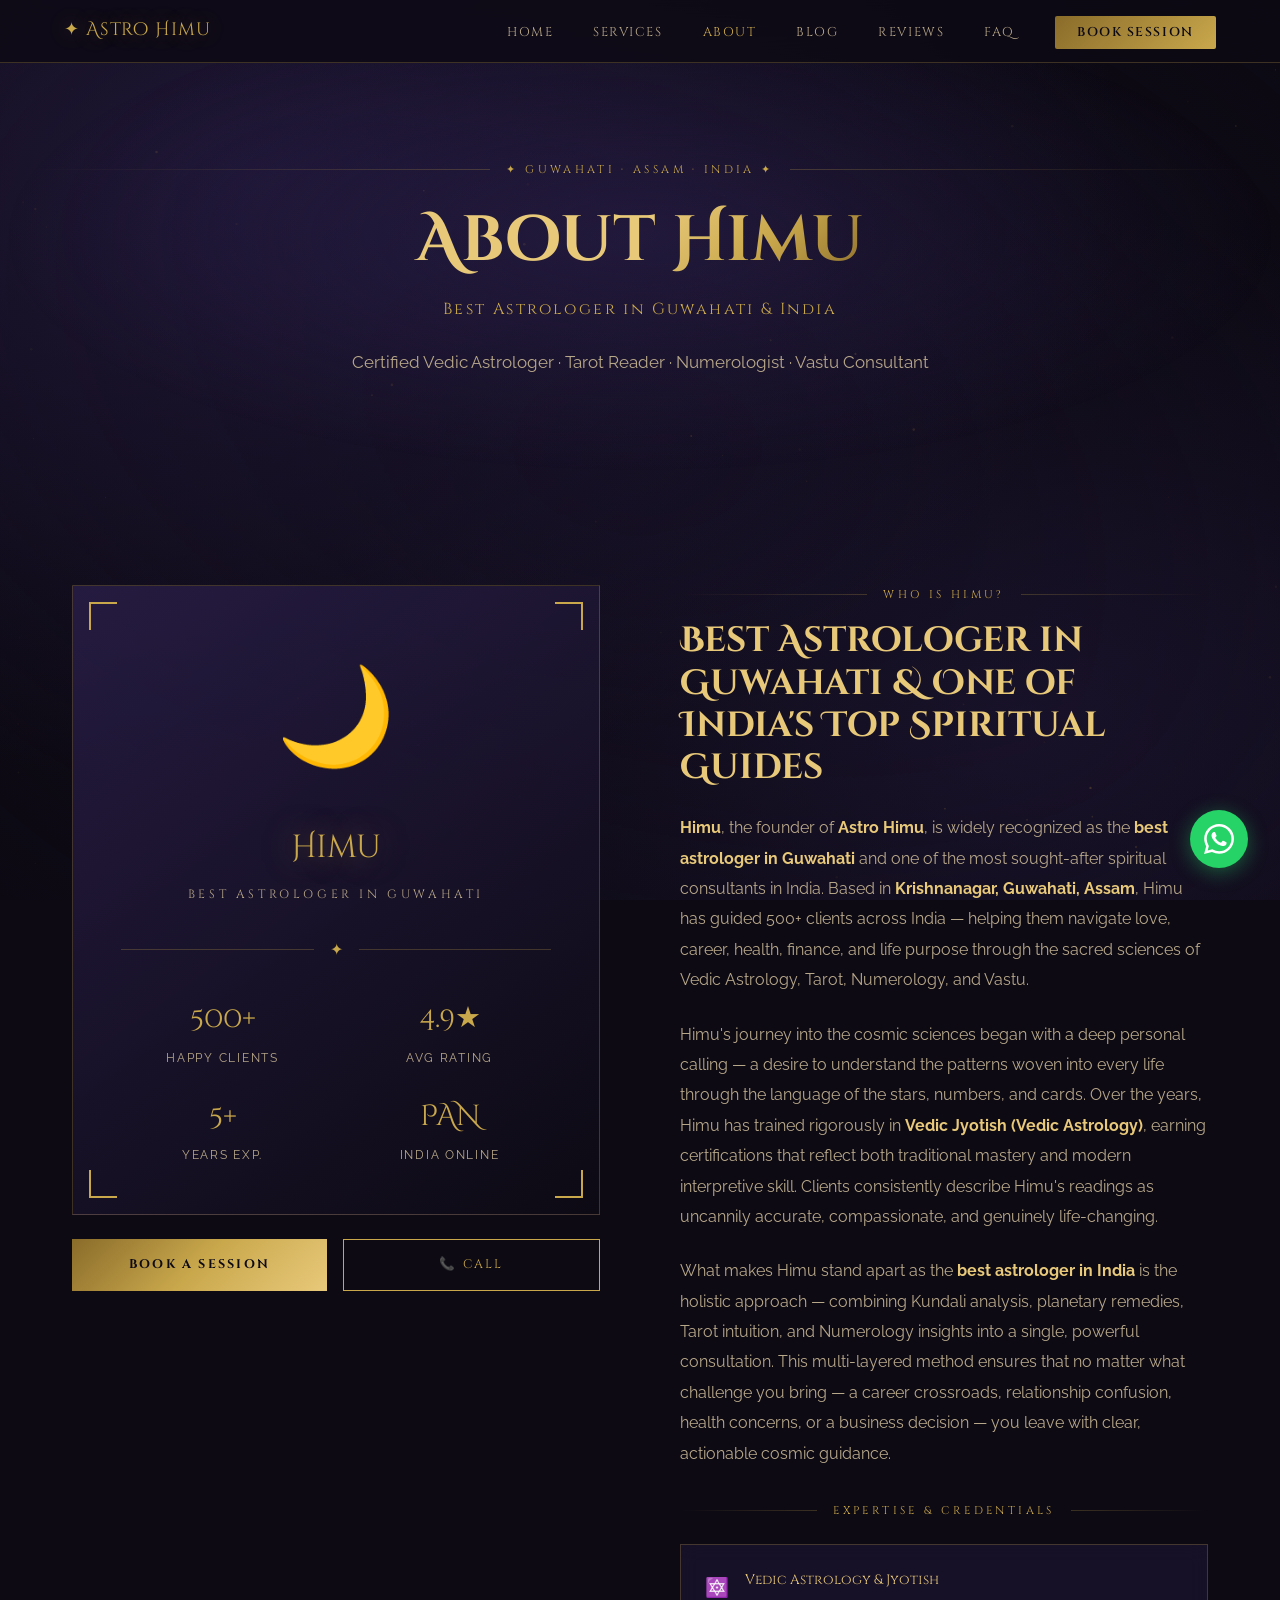
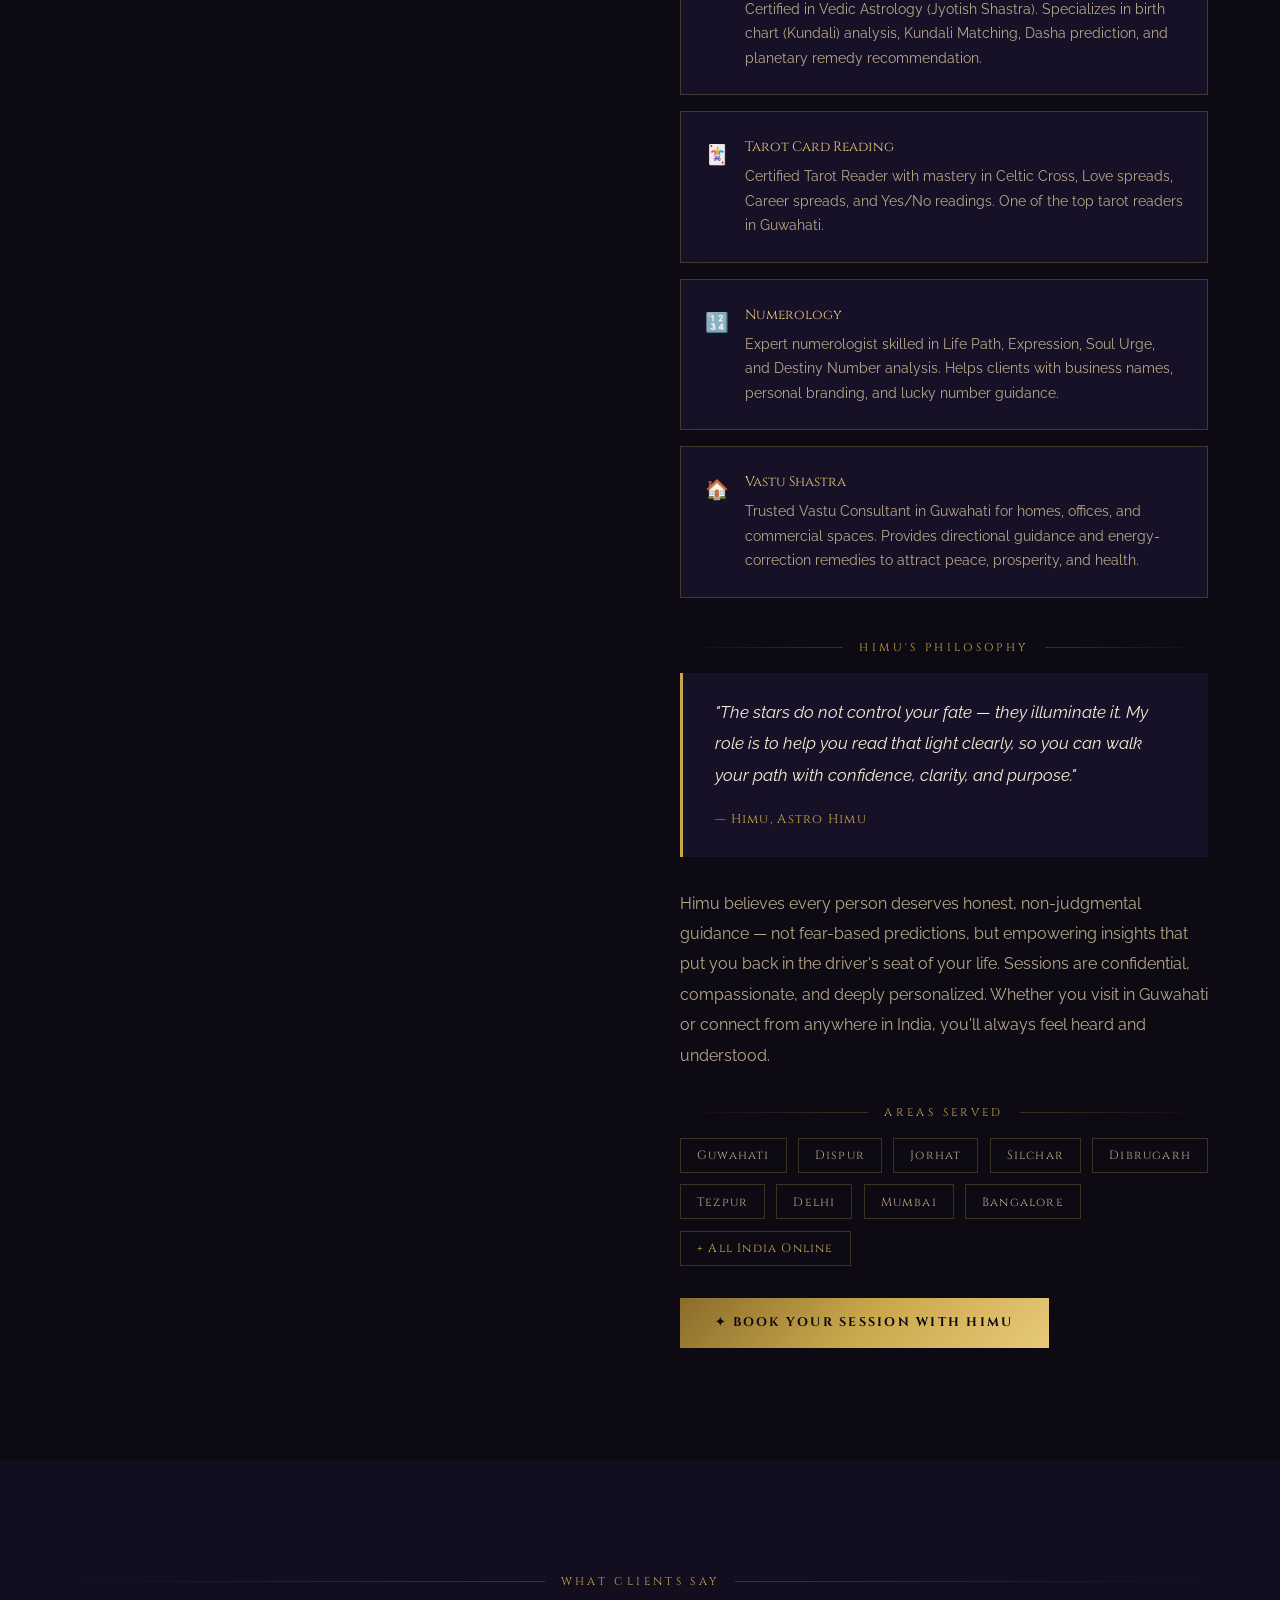
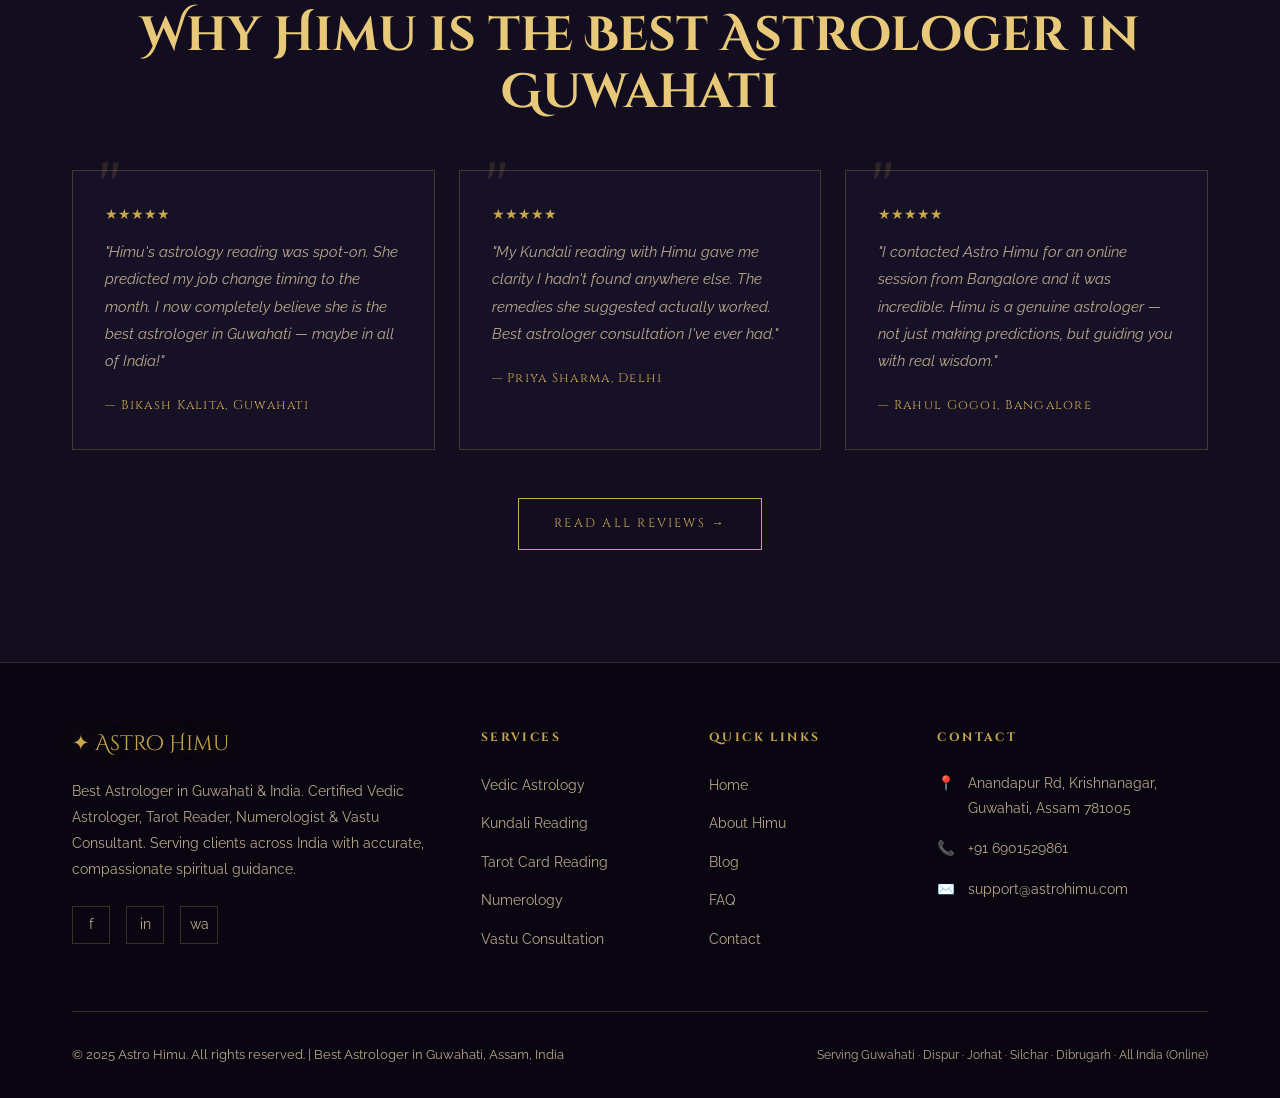
<file: about.html>
<!DOCTYPE html>
<html lang="en">
<head>
  <meta charset="UTF-8" />
  <meta name="viewport" content="width=device-width, initial-scale=1.0" />

  <title>About Himu | Best Astrologer in Guwahati & India | Astro Himu</title>
  <meta name="description" content="Learn about Himu – the best astrologer in Guwahati and one of the top astrologers in India. Certified Vedic Astrologer, Tarot Reader, Numerologist & Vastu Consultant with 500+ happy clients across India." />
  <meta name="keywords" content="best astrologer in Guwahati, best astrologer in India, Himu astrologer, Astro Himu about, Vedic astrologer Guwahati, certified astrologer Assam, top astrologer India, jyotish Guwahati, Himu biography" />
  <meta name="robots" content="index, follow" />
  <link rel="canonical" href="https://astrohimu.com/about.html" />

  <meta property="og:type" content="profile" />
  <meta property="og:title" content="About Himu | Best Astrologer in Guwahati & India" />
  <meta property="og:description" content="Himu is the best astrologer in Guwahati. Certified Vedic Astrologer, Tarot Reader, Numerologist & Vastu Consultant. 500+ clients. PAN India online sessions." />
  <meta property="og:url" content="https://astrohimu.com/about.html" />

  <script type="application/ld+json">
  {
    "@context": "https://schema.org",
    "@type": "Person",
    "name": "Himu",
    "jobTitle": "Best Astrologer in Guwahati",
    "description": "Himu is widely recognized as the best astrologer in Guwahati and one of the top astrologers in India. Certified in Vedic Astrology, Tarot Reading, Numerology and Vastu Consultation. Based in Guwahati, Assam, serving clients across India online and offline.",
    "url": "https://astrohimu.com/about.html",
    "telephone": "+916901529861",
    "email": "support@astrohimu.com",
    "address": {
      "@type": "PostalAddress",
      "streetAddress": "Anandapur Rd, Krishnanagar",
      "addressLocality": "Guwahati",
      "addressRegion": "Assam",
      "postalCode": "781005",
      "addressCountry": "IN"
    },
    "sameAs": [
      "https://www.instagram.com/astrohimu",
      "https://www.facebook.com/astrohimu"
    ],
    "knowsAbout": ["Vedic Astrology","Jyotish","Kundali Reading","Kundali Matching","Tarot Reading","Numerology","Vastu Shastra","Spiritual Counseling"]
  }
  </script>

  <script type="application/ld+json">
  {
    "@context": "https://schema.org",
    "@type": "BreadcrumbList",
    "itemListElement": [
      { "@type": "ListItem", "position": 1, "name": "Home", "item": "https://astrohimu.com/" },
      { "@type": "ListItem", "position": 2, "name": "About Himu", "item": "https://astrohimu.com/about.html" }
    ]
  }
  </script>

  <link rel="stylesheet" href="https://fonts.googleapis.com/css2?family=Cinzel+Decorative:wght@400;700;900&family=Cinzel:wght@400;500;600;700&family=Raleway:ital,wght@0,300;0,400;0,500;0,600;1,300;1,400&display=swap" />
<style>
/* ===== TAROT WITH HIMU — Global Styles ===== */


:root {
  --gold: #c9a84c;
  --gold-light: #e8c97a;
  --gold-dark: #8a6c2a;
  --cream: #f5ead6;
  --cream-dark: #e8d5b0;
  --deep: #0d0a14;
  --deep2: #130f1e;
  --deep3: #1c1530;
  --violet: #2a1f4a;
  --violet-light: #3d2f6e;
  --text-main: #f0e6d0;
  --text-muted: #b8a88a;
  --border: rgba(201,168,76,0.25);
  --shadow-gold: 0 0 40px rgba(201,168,76,0.15);
}

*, *::before, *::after { box-sizing: border-box; margin: 0; padding: 0; }

html { scroll-behavior: smooth; }

body {
  font-family: 'Raleway', sans-serif;
  background-color: var(--deep);
  color: var(--text-main);
  font-size: 16px;
  line-height: 1.7;
  overflow-x: hidden;
}

/* ===== STARFIELD BACKGROUND ===== */
body::before {
  content: '';
  position: fixed;
  inset: 0;
  background:
    radial-gradient(ellipse at 20% 20%, rgba(42,31,74,0.6) 0%, transparent 60%),
    radial-gradient(ellipse at 80% 80%, rgba(42,31,74,0.4) 0%, transparent 50%),
    radial-gradient(ellipse at 50% 50%, rgba(13,10,20,1) 0%, transparent 100%);
  z-index: -2;
  pointer-events: none;
}

/* ===== NAV ===== */
nav {
  position: fixed;
  top: 0; left: 0; right: 0;
  z-index: 1000;
  display: flex;
  justify-content: space-between;
  align-items: center;
  padding: 1rem 4rem;
  background: rgba(13,10,20,0.85);
  backdrop-filter: blur(16px);
  border-bottom: 1px solid var(--border);
  transition: all 0.3s ease;
}

nav.scrolled {
  padding: 0.6rem 4rem;
  background: rgba(13,10,20,0.98);
}

.nav-brand {
  font-family: 'Cinzel Decorative', serif;
  font-size: 1.1rem;
  color: var(--gold);
  text-decoration: none;
  letter-spacing: 0.05em;
  text-shadow: 0 0 20px rgba(201,168,76,0.4);
}

.nav-links {
  display: flex;
  gap: 2.5rem;
  list-style: none;
}

.nav-links a {
  font-family: 'Cinzel', serif;
  font-size: 0.8rem;
  letter-spacing: 0.12em;
  text-transform: uppercase;
  color: var(--text-muted);
  text-decoration: none;
  transition: color 0.3s;
  position: relative;
}

.nav-links a::after {
  content: '';
  position: absolute;
  bottom: -4px; left: 0; right: 0;
  height: 1px;
  background: var(--gold);
  transform: scaleX(0);
  transition: transform 0.3s ease;
}

.nav-links a:hover { color: var(--gold); }
.nav-links a:hover::after { transform: scaleX(1); }

.nav-cta {
  background: linear-gradient(135deg, var(--gold-dark), var(--gold));
  color: var(--deep) !important;
  padding: 0.5rem 1.4rem;
  border-radius: 2px;
  font-weight: 600 !important;
  transition: all 0.3s !important;
}
.nav-cta:hover { 
  background: linear-gradient(135deg, var(--gold), var(--gold-light)) !important;
  box-shadow: 0 0 20px rgba(201,168,76,0.5) !important;
}
.nav-cta::after { display: none !important; }

/* Hamburger */
.hamburger {
  display: none;
  flex-direction: column;
  gap: 5px;
  cursor: pointer;
  background: none;
  border: none;
}
.hamburger span {
  width: 26px;
  height: 2px;
  background: var(--gold);
  transition: all 0.3s;
}

/* ===== SECTION BASE ===== */
section { padding: 7rem 0; }

.container {
  max-width: 1200px;
  margin: 0 auto;
  padding: 0 2rem;
}

.section-label {
  font-family: 'Cinzel', serif;
  font-size: 0.7rem;
  letter-spacing: 0.3em;
  text-transform: uppercase;
  color: var(--gold);
  display: flex;
  align-items: center;
  gap: 1rem;
  margin-bottom: 1rem;
}

.section-label::before, .section-label::after {
  content: '';
  flex: 1;
  height: 1px;
  background: linear-gradient(to right, transparent, var(--border));
}
.section-label::after {
  background: linear-gradient(to left, transparent, var(--border));
}

.section-title {
  font-family: 'Cinzel Decorative', serif;
  font-size: clamp(1.8rem, 4vw, 3rem);
  color: var(--gold-light);
  line-height: 1.2;
  margin-bottom: 1.5rem;
}

.section-sub {
  font-size: 1.05rem;
  color: var(--text-muted);
  max-width: 600px;
  line-height: 1.8;
}

/* ===== DIVIDER ===== */
.divider {
  display: flex;
  align-items: center;
  gap: 1rem;
  margin: 1.5rem 0;
}
.divider-line { flex: 1; height: 1px; background: var(--border); }
.divider-star {
  font-size: 1rem;
  color: var(--gold);
  animation: spin 20s linear infinite;
}
@keyframes spin { to { transform: rotate(360deg); } }

/* ===== BUTTONS ===== */
.btn {
  display: inline-flex;
  align-items: center;
  gap: 0.5rem;
  padding: 0.9rem 2.2rem;
  font-family: 'Cinzel', serif;
  font-size: 0.78rem;
  letter-spacing: 0.18em;
  text-transform: uppercase;
  text-decoration: none;
  border: none;
  cursor: pointer;
  transition: all 0.3s ease;
  position: relative;
  overflow: hidden;
}

.btn-primary {
  background: linear-gradient(135deg, var(--gold-dark), var(--gold), var(--gold-light));
  color: var(--deep);
  font-weight: 700;
}
.btn-primary::before {
  content: '';
  position: absolute;
  inset: 0;
  background: linear-gradient(135deg, var(--gold-light), var(--gold));
  opacity: 0;
  transition: opacity 0.3s;
}
.btn-primary:hover::before { opacity: 1; }
.btn-primary:hover { box-shadow: 0 0 30px rgba(201,168,76,0.5); transform: translateY(-2px); }

.btn-outline {
  background: transparent;
  color: var(--gold);
  border: 1px solid var(--gold);
}
.btn-outline:hover {
  background: rgba(201,168,76,0.1);
  box-shadow: 0 0 20px rgba(201,168,76,0.2);
  transform: translateY(-2px);
}

/* ===== CARDS ===== */
.card {
  background: rgba(28,21,48,0.7);
  border: 1px solid var(--border);
  padding: 2.5rem;
  position: relative;
  transition: all 0.4s ease;
  backdrop-filter: blur(10px);
}
.card::before {
  content: '';
  position: absolute;
  inset: 0;
  background: linear-gradient(135deg, rgba(201,168,76,0.05) 0%, transparent 100%);
  opacity: 0;
  transition: opacity 0.4s;
}
.card:hover { transform: translateY(-6px); border-color: var(--gold); box-shadow: var(--shadow-gold); }
.card:hover::before { opacity: 1; }

.card-icon {
  font-size: 2.8rem;
  margin-bottom: 1.2rem;
  display: block;
}

.card-title {
  font-family: 'Cinzel', serif;
  font-size: 1rem;
  letter-spacing: 0.1em;
  color: var(--gold-light);
  margin-bottom: 0.8rem;
  text-transform: uppercase;
}

.card-text { font-size: 0.95rem; color: var(--text-muted); line-height: 1.8; }

/* ===== GRID ===== */
.grid-3 { display: grid; grid-template-columns: repeat(3, 1fr); gap: 1.5rem; }
.grid-2 { display: grid; grid-template-columns: repeat(2, 1fr); gap: 2rem; }

/* ===== ORNAMENT ===== */
.ornament {
  text-align: center;
  font-size: 1.5rem;
  color: var(--gold);
  opacity: 0.5;
  margin: 2rem 0;
  letter-spacing: 0.5em;
}

/* ===== FOOTER ===== */
footer {
  background: rgba(10,7,18,0.98);
  border-top: 1px solid var(--border);
  padding: 4rem 0 2rem;
}

.footer-grid {
  display: grid;
  grid-template-columns: 2fr 1fr 1fr 1.5fr;
  gap: 3rem;
  margin-bottom: 3rem;
}

.footer-brand {
  font-family: 'Cinzel Decorative', serif;
  font-size: 1.3rem;
  color: var(--gold);
  margin-bottom: 1rem;
  text-shadow: 0 0 20px rgba(201,168,76,0.3);
}

.footer-desc { font-size: 0.9rem; color: var(--text-muted); line-height: 1.8; margin-bottom: 1.5rem; }

.footer-social { display: flex; gap: 1rem; }
.footer-social a {
  width: 38px; height: 38px;
  border: 1px solid var(--border);
  display: flex; align-items: center; justify-content: center;
  color: var(--text-muted);
  text-decoration: none;
  font-size: 0.85rem;
  transition: all 0.3s;
}
.footer-social a:hover { border-color: var(--gold); color: var(--gold); background: rgba(201,168,76,0.1); }

.footer-heading {
  font-family: 'Cinzel', serif;
  font-size: 0.75rem;
  letter-spacing: 0.2em;
  text-transform: uppercase;
  color: var(--gold);
  margin-bottom: 1.5rem;
}

.footer-links { list-style: none; }
.footer-links li { margin-bottom: 0.7rem; }
.footer-links a {
  font-size: 0.9rem;
  color: var(--text-muted);
  text-decoration: none;
  transition: color 0.3s;
}
.footer-links a:hover { color: var(--gold); }

.footer-contact-item {
  display: flex;
  gap: 0.8rem;
  margin-bottom: 1rem;
  font-size: 0.9rem;
  color: var(--text-muted);
  align-items: flex-start;
}
.footer-contact-item .icon { color: var(--gold); flex-shrink: 0; }
.footer-contact-item a { color: var(--text-muted); text-decoration: none; transition: color 0.3s; }
.footer-contact-item a:hover { color: var(--gold); }

.footer-bottom {
  border-top: 1px solid var(--border);
  padding-top: 2rem;
  display: flex;
  justify-content: space-between;
  align-items: center;
  font-size: 0.8rem;
  color: var(--text-muted);
}

/* ===== SCHEMA / HIDDEN SEO ===== */
.visually-hidden {
  position: absolute;
  width: 1px; height: 1px;
  overflow: hidden;
  clip: rect(0,0,0,0);
  white-space: nowrap;
}

/* ===== ANIMATIONS ===== */
@keyframes fadeInUp {
  from { opacity: 0; transform: translateY(30px); }
  to { opacity: 1; transform: translateY(0); }
}

@keyframes fadeIn {
  from { opacity: 0; }
  to { opacity: 1; }
}

@keyframes float {
  0%, 100% { transform: translateY(0); }
  50% { transform: translateY(-12px); }
}

@keyframes glow {
  0%, 100% { text-shadow: 0 0 20px rgba(201,168,76,0.3); }
  50% { text-shadow: 0 0 40px rgba(201,168,76,0.7), 0 0 80px rgba(201,168,76,0.3); }
}

@keyframes shimmer {
  0% { background-position: -200% center; }
  100% { background-position: 200% center; }
}

.animate-fadeInUp { animation: fadeInUp 0.8s ease forwards; }
.animate-float { animation: float 4s ease-in-out infinite; }
.animate-glow { animation: glow 3s ease-in-out infinite; }

/* ===== WHATSAPP FLOAT ===== */
.whatsapp-float {
  position: fixed;
  bottom: 2rem;
  right: 2rem;
  z-index: 999;
  width: 58px; height: 58px;
  background: #25D366;
  border-radius: 50%;
  display: flex; align-items: center; justify-content: center;
  text-decoration: none;
  font-size: 1.5rem;
  box-shadow: 0 4px 20px rgba(37,211,102,0.4);
  transition: all 0.3s;
  animation: pulse-wa 2s ease-in-out infinite;
}
.whatsapp-float:hover { transform: scale(1.1); box-shadow: 0 6px 30px rgba(37,211,102,0.6); }

@keyframes pulse-wa {
  0%, 100% { box-shadow: 0 4px 20px rgba(37,211,102,0.4); }
  50% { box-shadow: 0 4px 30px rgba(37,211,102,0.7), 0 0 0 8px rgba(37,211,102,0.1); }
}

/* ===== TESTIMONIAL ===== */
.testimonial-card {
  background: rgba(28,21,48,0.6);
  border: 1px solid var(--border);
  padding: 2rem;
  position: relative;
}
.testimonial-card::before {
  content: '"';
  font-family: 'Cinzel Decorative', serif;
  font-size: 5rem;
  color: var(--gold);
  opacity: 0.15;
  position: absolute;
  top: -1rem; left: 1.5rem;
  line-height: 1;
}
.testimonial-text { font-size: 0.95rem; color: var(--text-muted); font-style: italic; line-height: 1.8; margin-bottom: 1.2rem; }
.testimonial-author { font-family: 'Cinzel', serif; font-size: 0.8rem; letter-spacing: 0.1em; color: var(--gold); }
.testimonial-stars { color: var(--gold); font-size: 0.85rem; margin-bottom: 0.8rem; }

/* ===== RESPONSIVE ===== */
@media (max-width: 1024px) {
  .grid-3 { grid-template-columns: repeat(2, 1fr); }
  .footer-grid { grid-template-columns: 1fr 1fr; }
  nav { padding: 1rem 2rem; }
}

@media (max-width: 768px) {
  .grid-3, .grid-2 { grid-template-columns: 1fr; }
  .footer-grid { grid-template-columns: 1fr; }
  .nav-links { display: none; }
  .hamburger { display: flex; }
  .nav-links.open {
    display: flex;
    flex-direction: column;
    position: fixed;
    top: 0; left: 0; right: 0; bottom: 0;
    background: rgba(13,10,20,0.98);
    align-items: center;
    justify-content: center;
    gap: 2rem;
    font-size: 1.1rem;
    z-index: 999;
  }
  .footer-bottom { flex-direction: column; gap: 1rem; text-align: center; }
  nav { padding: 1rem 1.5rem; }
}

/* ===== FAQ ===== */
.faq-item {
  background: rgba(28,21,48,0.7);
  border: 1px solid var(--border);
  padding: 1.5rem 2rem;
  transition: border-color 0.3s;
  cursor: pointer;
}
.faq-item[open] { border-color: var(--gold); }
.faq-q {
  font-family: 'Cinzel', serif;
  font-size: 0.9rem;
  letter-spacing: 0.06em;
  color: var(--gold-light);
  cursor: pointer;
  list-style: none;
  display: flex;
  justify-content: space-between;
  align-items: center;
  gap: 1rem;
}
.faq-q::-webkit-details-marker { display: none; }
.faq-q::after {
  content: '✦';
  color: var(--gold);
  font-size: 0.75rem;
  transition: transform 0.3s;
  flex-shrink: 0;
}
.faq-item[open] .faq-q::after { transform: rotate(45deg); }
.faq-a {
  font-size: 0.95rem;
  color: var(--text-muted);
  line-height: 1.8;
  margin-top: 1rem;
  padding-top: 1rem;
  border-top: 1px solid var(--border);
}

</style>
</head>
<body>

<!-- WhatsApp Float -->
<a href="https://wa.me/916901529861?text=Hello%20Himu,%20I%20would%20like%20to%20book%20a%20session"
   class="whatsapp-float" target="_blank" rel="noopener" aria-label="Chat on WhatsApp">
  <svg width="30" height="30" viewBox="0 0 24 24" fill="white">
    <path d="M17.472 14.382c-.297-.149-1.758-.867-2.03-.967-.273-.099-.471-.148-.67.15-.197.297-.767.966-.94 1.164-.173.199-.347.223-.644.075-.297-.15-1.255-.463-2.39-1.475-.883-.788-1.48-1.761-1.653-2.059-.173-.297-.018-.458.13-.606.134-.133.298-.347.446-.52.149-.174.198-.298.298-.497.099-.198.05-.371-.025-.52-.075-.149-.669-1.612-.916-2.207-.242-.579-.487-.5-.669-.51-.173-.008-.371-.01-.57-.01-.198 0-.52.074-.792.372-.272.297-1.04 1.016-1.04 2.479 0 1.462 1.065 2.875 1.213 3.074.149.198 2.096 3.2 5.077 4.487.709.306 1.262.489 1.694.625.712.227 1.36.195 1.871.118.571-.085 1.758-.719 2.006-1.413.248-.694.248-1.289.173-1.413-.074-.124-.272-.198-.57-.347m-5.421 7.403h-.004a9.87 9.87 0 01-5.031-1.378l-.361-.214-3.741.982.998-3.648-.235-.374a9.86 9.86 0 01-1.51-5.26c.001-5.45 4.436-9.884 9.888-9.884 2.64 0 5.122 1.03 6.988 2.898a9.825 9.825 0 012.893 6.994c-.003 5.45-4.437 9.884-9.885 9.884m8.413-18.297A11.815 11.815 0 0012.05 0C5.495 0 .16 5.335.157 11.892c0 2.096.547 4.142 1.588 5.945L.057 24l6.305-1.654a11.882 11.882 0 005.683 1.448h.005c6.554 0 11.89-5.335 11.893-11.893a11.821 11.821 0 00-3.48-8.413z"/>
  </svg>
</a>

<!-- NAV -->
<nav id="navbar">
  <a href="index.html" class="nav-brand">✦ Astro Himu</a>
  <ul class="nav-links" id="navLinks">
    <li><a href="index.html">Home</a></li>
    <li><a href="index.html#services">Services</a></li>
    <li><a href="about.html" style="color:var(--gold);">About</a></li>
    <li><a href="blog.html">Blog</a></li>
    <li><a href="index.html#testimonials">Reviews</a></li>
    <li><a href="faq.html">FAQ</a></li>
    <li><a href="index.html#contact" class="nav-cta">Book Session</a></li>
  </ul>
  <button class="hamburger" id="hamburger" aria-label="Menu">
    <span></span><span></span><span></span>
  </button>
</nav>

<!-- HERO -->
<header style="
  padding: 10rem 2rem 6rem;
  text-align: center;
  position: relative;
  background: radial-gradient(ellipse at center, rgba(42,31,74,0.6) 0%, transparent 70%);
">
  <div class="section-label" style="justify-content:center; margin-bottom:1.5rem;">✦ Guwahati · Assam · India ✦</div>
  <h1 class="section-title" style="font-size:clamp(2.2rem, 5vw, 4rem); margin-bottom:1rem;">
    About <span style="
      background: linear-gradient(135deg, var(--gold-light), var(--gold), var(--gold-dark));
      -webkit-background-clip: text; -webkit-text-fill-color: transparent; background-clip: text;
    ">Himu</span>
  </h1>
  <p style="font-family:'Cinzel',serif; font-size:1rem; letter-spacing:0.15em; color:var(--gold); margin-bottom:1.5rem;">
    Best Astrologer in Guwahati & India
  </p>
  <p class="section-sub" style="margin:0 auto; text-align:center; max-width:600px;">
    Certified Vedic Astrologer · Tarot Reader · Numerologist · Vastu Consultant
  </p>
</header>

<!-- ABOUT MAIN -->
<section>
  <div class="container">
    <div class="grid-2" style="align-items:start; gap:5rem;">

      <!-- Visual -->
      <div style="position:sticky; top:6rem;">
        <div style="
          background: linear-gradient(145deg, rgba(42,31,74,0.8), rgba(13,10,20,0.9));
          border: 1px solid var(--border);
          padding: 3rem;
          text-align: center;
          position: relative;
        ">
          <div style="font-size:6rem; animation:float 4s ease-in-out infinite; margin-bottom:1.5rem;">🌙</div>
          <div style="
            font-family:'Cinzel Decorative',serif;
            font-size:2rem;
            color:var(--gold);
            text-shadow: 0 0 30px rgba(201,168,76,0.5);
            animation:glow 3s ease-in-out infinite;
            margin-bottom:0.5rem;
          ">Himu</div>
          <div style="font-family:'Cinzel',serif; font-size:0.75rem; letter-spacing:0.3em; color:var(--text-muted); text-transform:uppercase; margin-bottom:2rem;">
            Best Astrologer in Guwahati
          </div>
          <div class="divider"><div class="divider-line"></div><div class="divider-star">✦</div><div class="divider-line"></div></div>

          <!-- Stats -->
          <div style="display:grid; grid-template-columns:1fr 1fr; gap:1.5rem; margin-top:2rem;">
            <div style="text-align:center;">
              <div style="font-family:'Cinzel Decorative',serif; font-size:1.8rem; color:var(--gold);">500+</div>
              <div style="font-size:0.72rem; letter-spacing:0.15em; color:var(--text-muted); text-transform:uppercase; margin-top:0.3rem;">Happy Clients</div>
            </div>
            <div style="text-align:center;">
              <div style="font-family:'Cinzel Decorative',serif; font-size:1.8rem; color:var(--gold);">4.9★</div>
              <div style="font-size:0.72rem; letter-spacing:0.15em; color:var(--text-muted); text-transform:uppercase; margin-top:0.3rem;">Avg Rating</div>
            </div>
            <div style="text-align:center;">
              <div style="font-family:'Cinzel Decorative',serif; font-size:1.8rem; color:var(--gold);">5+</div>
              <div style="font-size:0.72rem; letter-spacing:0.15em; color:var(--text-muted); text-transform:uppercase; margin-top:0.3rem;">Years Exp.</div>
            </div>
            <div style="text-align:center;">
              <div style="font-family:'Cinzel Decorative',serif; font-size:1.8rem; color:var(--gold);">PAN</div>
              <div style="font-size:0.72rem; letter-spacing:0.15em; color:var(--text-muted); text-transform:uppercase; margin-top:0.3rem;">India Online</div>
            </div>
          </div>

          <!-- Corner accents -->
          <div style="position:absolute; top:1rem; left:1rem; width:28px; height:28px; border-top:2px solid var(--gold); border-left:2px solid var(--gold);"></div>
          <div style="position:absolute; top:1rem; right:1rem; width:28px; height:28px; border-top:2px solid var(--gold); border-right:2px solid var(--gold);"></div>
          <div style="position:absolute; bottom:1rem; left:1rem; width:28px; height:28px; border-bottom:2px solid var(--gold); border-left:2px solid var(--gold);"></div>
          <div style="position:absolute; bottom:1rem; right:1rem; width:28px; height:28px; border-bottom:2px solid var(--gold); border-right:2px solid var(--gold);"></div>
        </div>

        <div style="margin-top:1.5rem; display:flex; gap:1rem;">
          <a href="https://wa.me/916901529861" class="btn btn-primary" target="_blank" rel="noopener" style="flex:1; justify-content:center;">Book a Session</a>
          <a href="tel:+916901529861" class="btn btn-outline" style="flex:1; justify-content:center;">📞 Call</a>
        </div>
      </div>

      <!-- Text -->
      <div>
        <div class="section-label">Who is Himu?</div>
        <h2 class="section-title" style="font-size:clamp(1.5rem, 3vw, 2.2rem);">
          Best Astrologer in Guwahati & One of India's Top Spiritual Guides
        </h2>

        <p style="font-size:1rem; color:var(--text-muted); line-height:1.9; margin-bottom:1.5rem;">
          <strong style="color:var(--gold-light)">Himu</strong>, the founder of <strong style="color:var(--gold-light)">Astro Himu</strong>, is widely recognized as the <strong style="color:var(--gold-light)">best astrologer in Guwahati</strong> and one of the most sought-after spiritual consultants in India. Based in <strong style="color:var(--gold-light)">Krishnanagar, Guwahati, Assam</strong>, Himu has guided 500+ clients across India — helping them navigate love, career, health, finance, and life purpose through the sacred sciences of Vedic Astrology, Tarot, Numerology, and Vastu.
        </p>

        <p style="font-size:1rem; color:var(--text-muted); line-height:1.9; margin-bottom:1.5rem;">
          Himu's journey into the cosmic sciences began with a deep personal calling — a desire to understand the patterns woven into every life through the language of the stars, numbers, and cards. Over the years, Himu has trained rigorously in <strong style="color:var(--gold-light)">Vedic Jyotish (Vedic Astrology)</strong>, earning certifications that reflect both traditional mastery and modern interpretive skill. Clients consistently describe Himu's readings as uncannily accurate, compassionate, and genuinely life-changing.
        </p>

        <p style="font-size:1rem; color:var(--text-muted); line-height:1.9; margin-bottom:2rem;">
          What makes Himu stand apart as the <strong style="color:var(--gold-light)">best astrologer in India</strong> is the holistic approach — combining Kundali analysis, planetary remedies, Tarot intuition, and Numerology insights into a single, powerful consultation. This multi-layered method ensures that no matter what challenge you bring — a career crossroads, relationship confusion, health concerns, or a business decision — you leave with clear, actionable cosmic guidance.
        </p>

        <!-- Credentials -->
        <div class="section-label" style="margin-bottom:1.5rem;">Expertise & Credentials</div>
        <div style="display:flex; flex-direction:column; gap:1rem; margin-bottom:2.5rem;">

          <div class="card" style="display:flex; gap:1rem; align-items:flex-start; padding:1.5rem;">
            <span style="color:var(--gold); font-size:1.2rem; flex-shrink:0; margin-top:2px;">🔯</span>
            <div>
              <div style="font-family:'Cinzel',serif; font-size:0.85rem; color:var(--gold-light); margin-bottom:0.3rem;">Vedic Astrology & Jyotish</div>
              <div style="font-size:0.9rem; color:var(--text-muted);">Certified in Vedic Astrology (Jyotish Shastra). Specializes in birth chart (Kundali) analysis, Kundali Matching, Dasha prediction, and planetary remedy recommendation.</div>
            </div>
          </div>

          <div class="card" style="display:flex; gap:1rem; align-items:flex-start; padding:1.5rem;">
            <span style="color:var(--gold); font-size:1.2rem; flex-shrink:0; margin-top:2px;">🃏</span>
            <div>
              <div style="font-family:'Cinzel',serif; font-size:0.85rem; color:var(--gold-light); margin-bottom:0.3rem;">Tarot Card Reading</div>
              <div style="font-size:0.9rem; color:var(--text-muted);">Certified Tarot Reader with mastery in Celtic Cross, Love spreads, Career spreads, and Yes/No readings. One of the top tarot readers in Guwahati.</div>
            </div>
          </div>

          <div class="card" style="display:flex; gap:1rem; align-items:flex-start; padding:1.5rem;">
            <span style="color:var(--gold); font-size:1.2rem; flex-shrink:0; margin-top:2px;">🔢</span>
            <div>
              <div style="font-family:'Cinzel',serif; font-size:0.85rem; color:var(--gold-light); margin-bottom:0.3rem;">Numerology</div>
              <div style="font-size:0.9rem; color:var(--text-muted);">Expert numerologist skilled in Life Path, Expression, Soul Urge, and Destiny Number analysis. Helps clients with business names, personal branding, and lucky number guidance.</div>
            </div>
          </div>

          <div class="card" style="display:flex; gap:1rem; align-items:flex-start; padding:1.5rem;">
            <span style="color:var(--gold); font-size:1.2rem; flex-shrink:0; margin-top:2px;">🏠</span>
            <div>
              <div style="font-family:'Cinzel',serif; font-size:0.85rem; color:var(--gold-light); margin-bottom:0.3rem;">Vastu Shastra</div>
              <div style="font-size:0.9rem; color:var(--text-muted);">Trusted Vastu Consultant in Guwahati for homes, offices, and commercial spaces. Provides directional guidance and energy-correction remedies to attract peace, prosperity, and health.</div>
            </div>
          </div>

        </div>

        <!-- Philosophy -->
        <div class="section-label" style="margin-bottom:1rem;">Himu's Philosophy</div>
        <blockquote style="
          border-left: 3px solid var(--gold);
          padding: 1.5rem 2rem;
          background: rgba(28,21,48,0.7);
          margin-bottom:2rem;
          font-style:italic;
          font-size:1.05rem;
          color:var(--cream);
          line-height:1.9;
        ">
          "The stars do not control your fate — they illuminate it. My role is to help you read that light clearly, so you can walk your path with confidence, clarity, and purpose."
          <div style="font-family:'Cinzel',serif; font-size:0.8rem; color:var(--gold); margin-top:1rem; font-style:normal; letter-spacing:0.1em;">— Himu, Astro Himu</div>
        </blockquote>

        <p style="font-size:1rem; color:var(--text-muted); line-height:1.9; margin-bottom:2rem;">
          Himu believes every person deserves honest, non-judgmental guidance — not fear-based predictions, but empowering insights that put you back in the driver's seat of your life. Sessions are confidential, compassionate, and deeply personalized. Whether you visit in Guwahati or connect from anywhere in India, you'll always feel heard and understood.
        </p>

        <!-- Serving areas -->
        <div class="section-label" style="margin-bottom:1rem;">Areas Served</div>
        <div style="display:flex; flex-wrap:wrap; gap:0.7rem; margin-bottom:2rem;">
          <span style="padding:0.4rem 1rem; border:1px solid var(--border); font-family:'Cinzel',serif; font-size:0.75rem; color:var(--text-muted); letter-spacing:0.1em;">Guwahati</span>
          <span style="padding:0.4rem 1rem; border:1px solid var(--border); font-family:'Cinzel',serif; font-size:0.75rem; color:var(--text-muted); letter-spacing:0.1em;">Dispur</span>
          <span style="padding:0.4rem 1rem; border:1px solid var(--border); font-family:'Cinzel',serif; font-size:0.75rem; color:var(--text-muted); letter-spacing:0.1em;">Jorhat</span>
          <span style="padding:0.4rem 1rem; border:1px solid var(--border); font-family:'Cinzel',serif; font-size:0.75rem; color:var(--text-muted); letter-spacing:0.1em;">Silchar</span>
          <span style="padding:0.4rem 1rem; border:1px solid var(--border); font-family:'Cinzel',serif; font-size:0.75rem; color:var(--text-muted); letter-spacing:0.1em;">Dibrugarh</span>
          <span style="padding:0.4rem 1rem; border:1px solid var(--border); font-family:'Cinzel',serif; font-size:0.75rem; color:var(--text-muted); letter-spacing:0.1em;">Tezpur</span>
          <span style="padding:0.4rem 1rem; border:1px solid var(--border); font-family:'Cinzel',serif; font-size:0.75rem; color:var(--text-muted); letter-spacing:0.1em;">Delhi</span>
          <span style="padding:0.4rem 1rem; border:1px solid var(--border); font-family:'Cinzel',serif; font-size:0.75rem; color:var(--text-muted); letter-spacing:0.1em;">Mumbai</span>
          <span style="padding:0.4rem 1rem; border:1px solid var(--border); font-family:'Cinzel',serif; font-size:0.75rem; color:var(--text-muted); letter-spacing:0.1em;">Bangalore</span>
          <span style="padding:0.4rem 1rem; border:1px solid var(--border); font-family:'Cinzel',serif; font-size:0.75rem; color:var(--gold); letter-spacing:0.1em;">+ All India Online</span>
        </div>

        <a href="https://wa.me/916901529861?text=Hello%20Himu,%20I%20would%20like%20to%20book%20a%20session"
           class="btn btn-primary" target="_blank" rel="noopener">
          ✦ Book Your Session with Himu
        </a>
      </div>

    </div>
  </div>
</section>

<!-- TESTIMONIALS STRIP -->
<section style="background:rgba(28,21,48,0.4);">
  <div class="container">
    <div style="text-align:center; margin-bottom:3rem;">
      <div class="section-label" style="justify-content:center;">What Clients Say</div>
      <h2 class="section-title">Why Himu is the Best Astrologer in Guwahati</h2>
    </div>
    <div class="grid-3">

      <div class="testimonial-card" itemscope itemtype="https://schema.org/Review">
        <div class="testimonial-stars">★★★★★</div>
        <p class="testimonial-text" itemprop="reviewBody">"Himu's astrology reading was spot-on. She predicted my job change timing to the month. I now completely believe she is the best astrologer in Guwahati — maybe in all of India!"</p>
        <div class="testimonial-author" itemprop="author">— Bikash Kalita, Guwahati</div>
      </div>

      <div class="testimonial-card" itemscope itemtype="https://schema.org/Review">
        <div class="testimonial-stars">★★★★★</div>
        <p class="testimonial-text" itemprop="reviewBody">"My Kundali reading with Himu gave me clarity I hadn't found anywhere else. The remedies she suggested actually worked. Best astrologer consultation I've ever had."</p>
        <div class="testimonial-author" itemprop="author">— Priya Sharma, Delhi</div>
      </div>

      <div class="testimonial-card" itemscope itemtype="https://schema.org/Review">
        <div class="testimonial-stars">★★★★★</div>
        <p class="testimonial-text" itemprop="reviewBody">"I contacted Astro Himu for an online session from Bangalore and it was incredible. Himu is a genuine astrologer — not just making predictions, but guiding you with real wisdom."</p>
        <div class="testimonial-author" itemprop="author">— Rahul Gogoi, Bangalore</div>
      </div>

    </div>
    <div style="text-align:center; margin-top:3rem;">
      <a href="index.html#testimonials" class="btn btn-outline">Read All Reviews →</a>
    </div>
  </div>
</section>

<!-- FOOTER -->
<footer>
  <div class="container">
    <div class="footer-grid">
      <div>
        <div class="footer-brand">✦ Astro Himu</div>
        <p class="footer-desc">Best Astrologer in Guwahati & India. Certified Vedic Astrologer, Tarot Reader, Numerologist & Vastu Consultant. Serving clients across India with accurate, compassionate spiritual guidance.</p>
        <div class="footer-social">
          <a href="https://www.facebook.com/astrohimu" target="_blank" rel="noopener" aria-label="Facebook">f</a>
          <a href="https://www.instagram.com/astrohimu" target="_blank" rel="noopener" aria-label="Instagram">in</a>
          <a href="https://wa.me/916901529861" target="_blank" rel="noopener" aria-label="WhatsApp">wa</a>
        </div>
      </div>
      <div>
        <h4 class="footer-heading">Services</h4>
        <ul class="footer-links">
          <li><a href="index.html#services">Vedic Astrology</a></li>
          <li><a href="index.html#services">Kundali Reading</a></li>
          <li><a href="index.html#services">Tarot Card Reading</a></li>
          <li><a href="index.html#services">Numerology</a></li>
          <li><a href="index.html#services">Vastu Consultation</a></li>
        </ul>
      </div>
      <div>
        <h4 class="footer-heading">Quick Links</h4>
        <ul class="footer-links">
          <li><a href="index.html">Home</a></li>
          <li><a href="about.html">About Himu</a></li>
          <li><a href="blog.html">Blog</a></li>
          <li><a href="faq.html">FAQ</a></li>
          <li><a href="index.html#contact">Contact</a></li>
        </ul>
      </div>
      <div>
        <h4 class="footer-heading">Contact</h4>
        <div class="footer-contact-item">
          <span class="icon">📍</span>
          <span>Anandapur Rd, Krishnanagar, Guwahati, Assam 781005</span>
        </div>
        <div class="footer-contact-item">
          <span class="icon">📞</span>
          <a href="tel:+916901529861">+91 6901529861</a>
        </div>
        <div class="footer-contact-item">
          <span class="icon">✉️</span>
          <a href="mailto:support@astrohimu.com">support@astrohimu.com</a>
        </div>
      </div>
    </div>
    <div class="footer-bottom">
      <p>© 2025 Astro Himu. All rights reserved. | Best Astrologer in Guwahati, Assam, India</p>
      <p style="font-size:0.75rem;">Serving Guwahati · Dispur · Jorhat · Silchar · Dibrugarh · All India (Online)</p>
    </div>
  </div>
</footer>

<script src="script.js"></script>
</body>
</html>
</file>
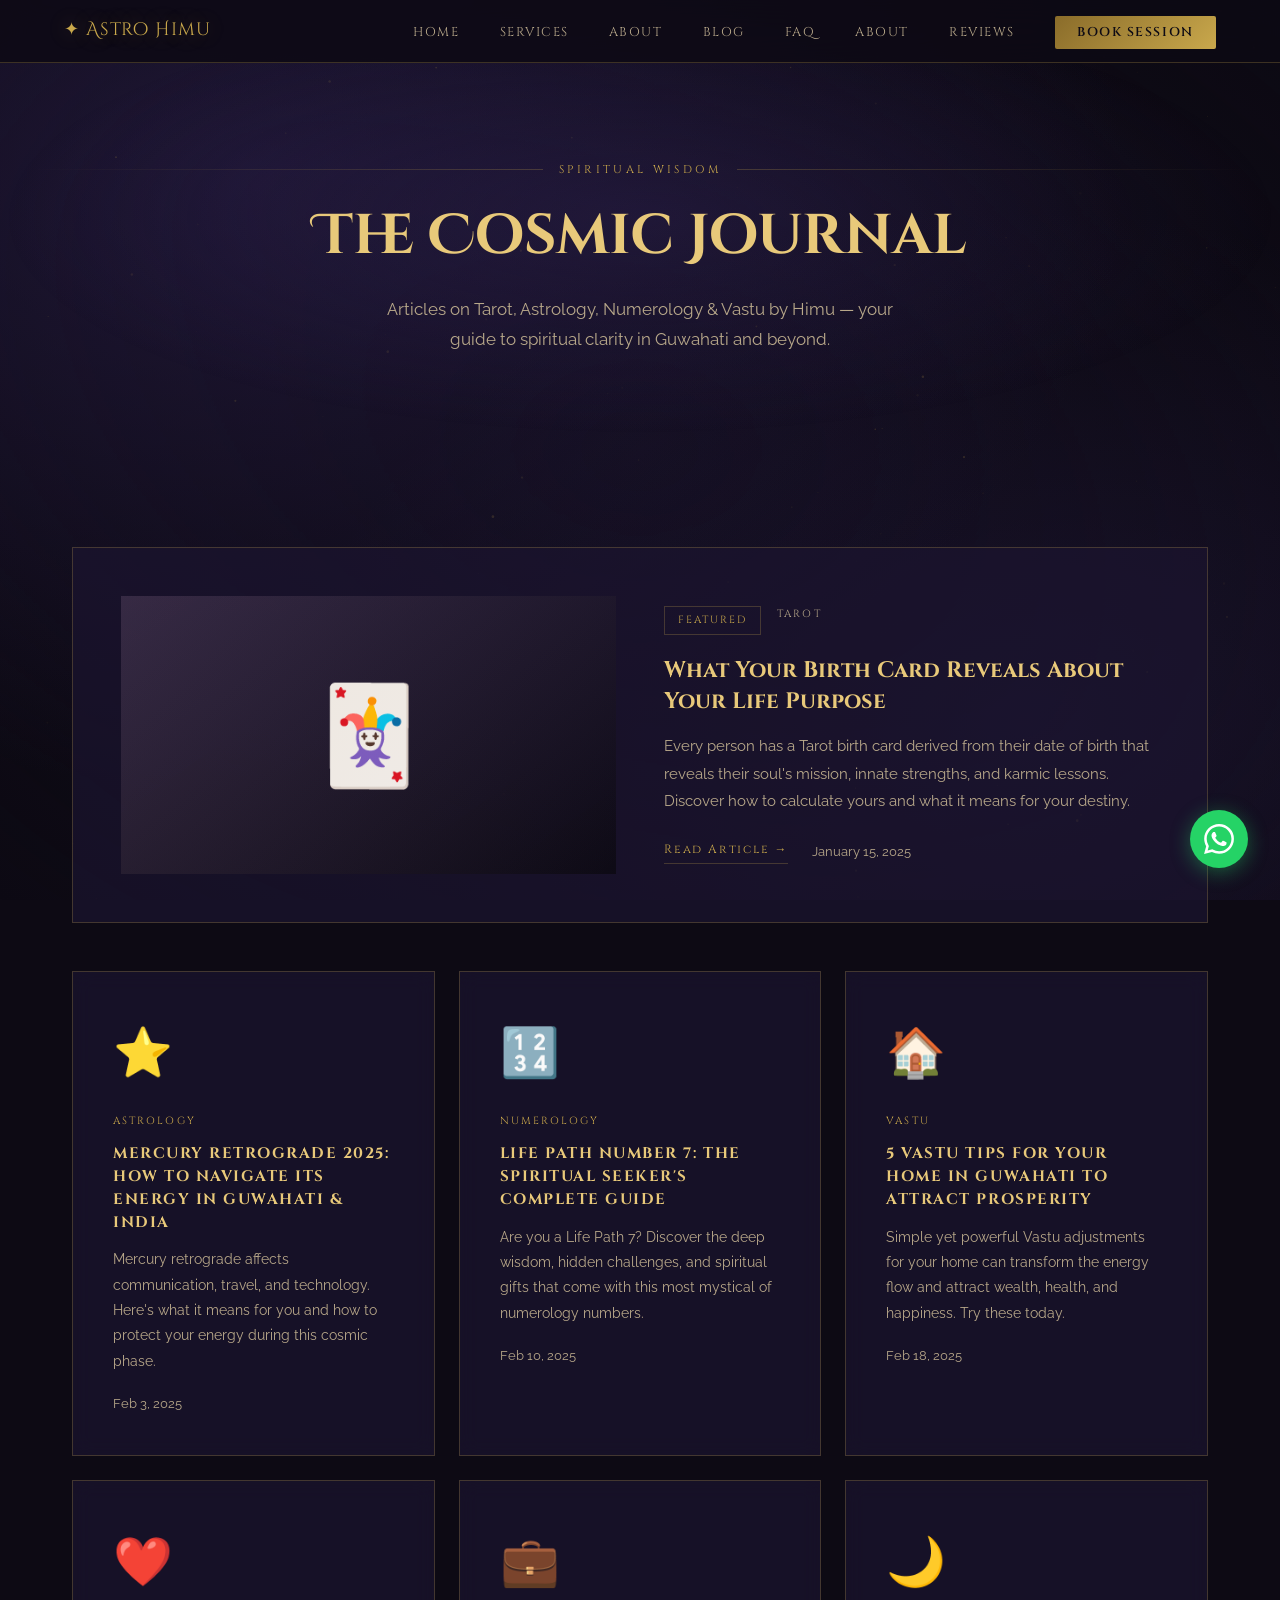
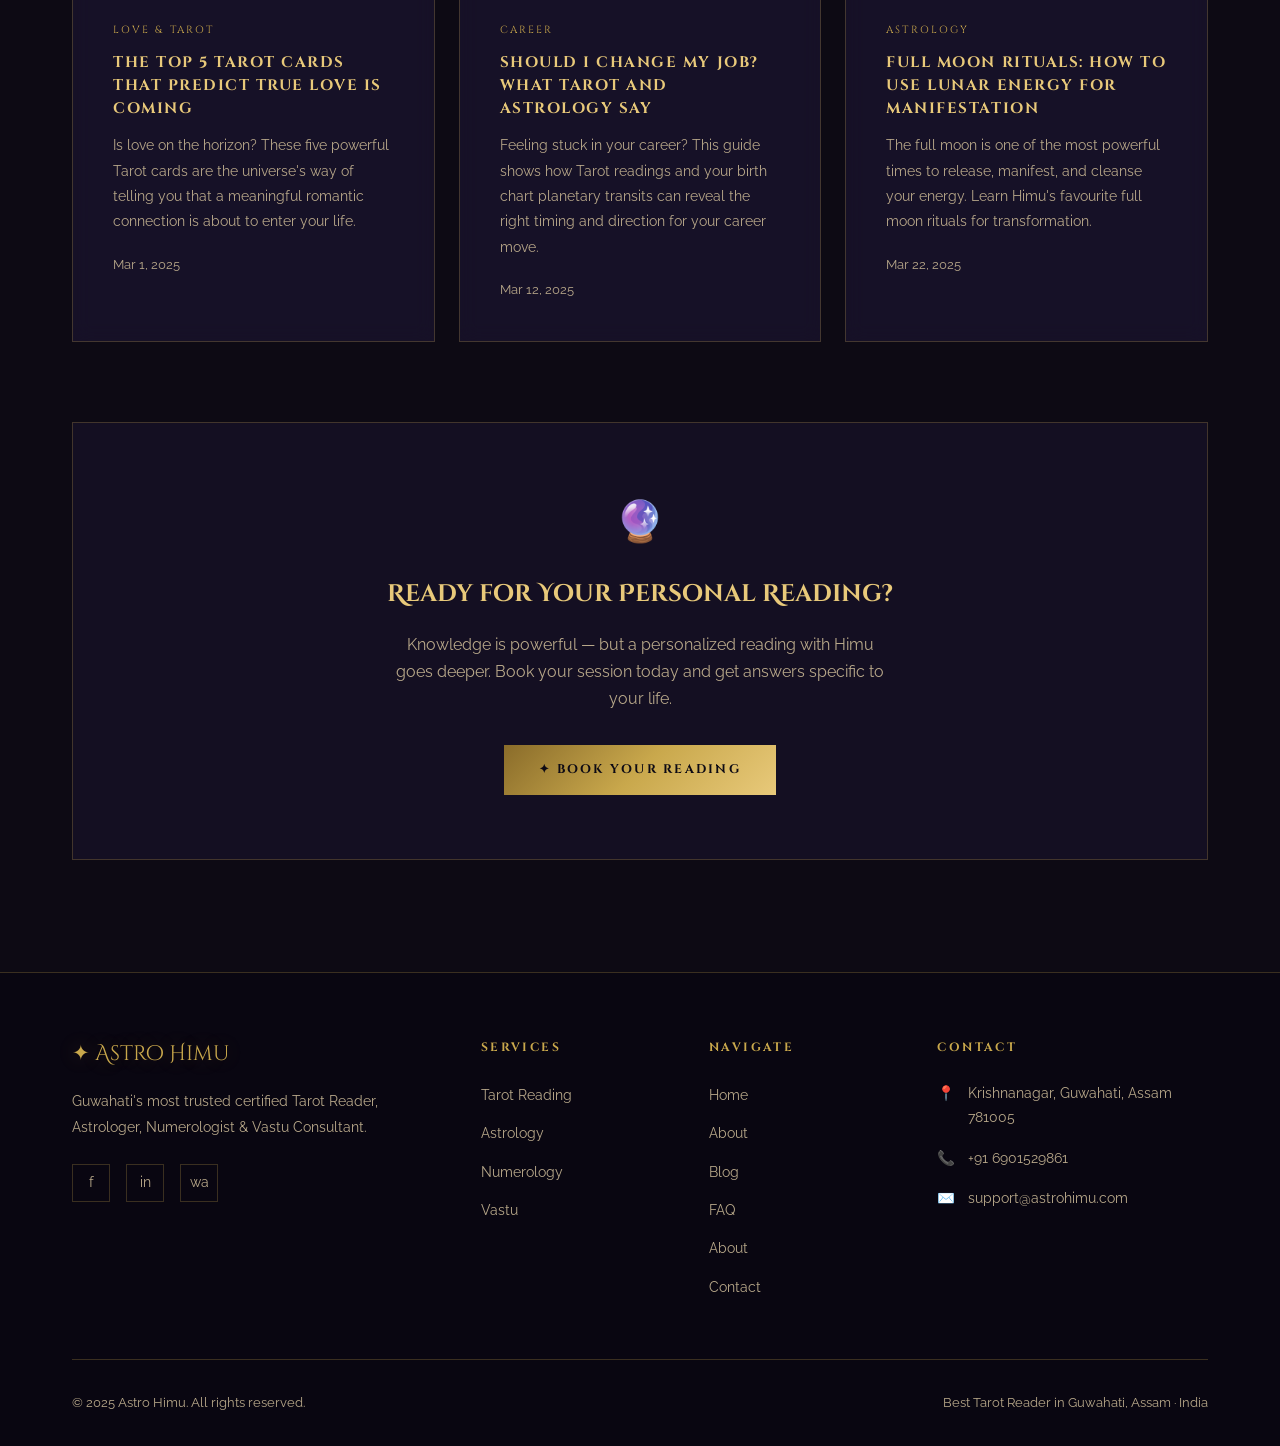
<file: blog.html>
<!DOCTYPE html>
<html lang="en">
<head>
  <meta charset="UTF-8" />
  <meta name="viewport" content="width=device-width, initial-scale=1.0" />

  <title>Blog | Astro Himu – Best Astrologer in Guwahati | Astrology, Tarot & Numerology Insights</title>
  <meta name="description" content="Astrology, Tarot, Numerology & Vastu articles by Himu – the best astrologer in Guwahati. Vedic astrology tips, Kundali insights, spiritual guidance, and cosmic wisdom for clarity in love, career & life." />
  <meta name="keywords" content="best astrologer Guwahati blog, astrology tips India, Vedic astrology articles, Kundali reading tips, tarot blog Guwahati, numerology articles India, Vastu tips, spiritual guidance Assam, Astro Himu blog" />
  <meta name="robots" content="index, follow" />
  <link rel="canonical" href="https://astrohimu.com/blog.html" />

  <meta property="og:type" content="blog" />
  <meta property="og:title" content="Blog | Astro Himu – Spiritual Insights from Guwahati" />
  <meta property="og:description" content="Tarot, Astrology & Numerology articles by Himu, certified expert based in Guwahati, Assam." />
  <meta property="og:url" content="https://astrohimu.com/blog.html" />

  <script type="application/ld+json">
  {
    "@context": "https://schema.org",
    "@type": "Blog",
    "name": "Astro Himu Blog",
    "description": "Spiritual articles on Tarot, Astrology, Numerology and Vastu by Himu, certified expert in Guwahati, India",
    "url": "https://astrohimu.com/blog.html",
    "author": {
      "@type": "Person",
      "name": "Himu",
      "jobTitle": "Certified Tarot Reader & Astrologer",
      "worksFor": { "@type": "LocalBusiness", "name": "Astro Himu" }
    }
  }
  </script>

  <script type="application/ld+json">
  {
    "@context": "https://schema.org",
    "@type": "BreadcrumbList",
    "itemListElement": [
      { "@type": "ListItem", "position": 1, "name": "Home", "item": "https://astrohimu.com/" },
      { "@type": "ListItem", "position": 2, "name": "Blog", "item": "https://astrohimu.com/blog.html" }
    ]
  }
  </script>

  <link rel="stylesheet" href="https://fonts.googleapis.com/css2?family=Cinzel+Decorative:wght@400;700;900&family=Cinzel:wght@400;500;600;700&family=Raleway:ital,wght@0,300;0,400;0,500;0,600;1,300;1,400&display=swap" />
<style>
/* ===== TAROT WITH HIMU — Global Styles ===== */


:root {
  --gold: #c9a84c;
  --gold-light: #e8c97a;
  --gold-dark: #8a6c2a;
  --cream: #f5ead6;
  --cream-dark: #e8d5b0;
  --deep: #0d0a14;
  --deep2: #130f1e;
  --deep3: #1c1530;
  --violet: #2a1f4a;
  --violet-light: #3d2f6e;
  --text-main: #f0e6d0;
  --text-muted: #b8a88a;
  --border: rgba(201,168,76,0.25);
  --shadow-gold: 0 0 40px rgba(201,168,76,0.15);
}

*, *::before, *::after { box-sizing: border-box; margin: 0; padding: 0; }

html { scroll-behavior: smooth; }

body {
  font-family: 'Raleway', sans-serif;
  background-color: var(--deep);
  color: var(--text-main);
  font-size: 16px;
  line-height: 1.7;
  overflow-x: hidden;
}

/* ===== STARFIELD BACKGROUND ===== */
body::before {
  content: '';
  position: fixed;
  inset: 0;
  background:
    radial-gradient(ellipse at 20% 20%, rgba(42,31,74,0.6) 0%, transparent 60%),
    radial-gradient(ellipse at 80% 80%, rgba(42,31,74,0.4) 0%, transparent 50%),
    radial-gradient(ellipse at 50% 50%, rgba(13,10,20,1) 0%, transparent 100%);
  z-index: -2;
  pointer-events: none;
}

/* ===== NAV ===== */
nav {
  position: fixed;
  top: 0; left: 0; right: 0;
  z-index: 1000;
  display: flex;
  justify-content: space-between;
  align-items: center;
  padding: 1rem 4rem;
  background: rgba(13,10,20,0.85);
  backdrop-filter: blur(16px);
  border-bottom: 1px solid var(--border);
  transition: all 0.3s ease;
}

nav.scrolled {
  padding: 0.6rem 4rem;
  background: rgba(13,10,20,0.98);
}

.nav-brand {
  font-family: 'Cinzel Decorative', serif;
  font-size: 1.1rem;
  color: var(--gold);
  text-decoration: none;
  letter-spacing: 0.05em;
  text-shadow: 0 0 20px rgba(201,168,76,0.4);
}

.nav-links {
  display: flex;
  gap: 2.5rem;
  list-style: none;
}

.nav-links a {
  font-family: 'Cinzel', serif;
  font-size: 0.8rem;
  letter-spacing: 0.12em;
  text-transform: uppercase;
  color: var(--text-muted);
  text-decoration: none;
  transition: color 0.3s;
  position: relative;
}

.nav-links a::after {
  content: '';
  position: absolute;
  bottom: -4px; left: 0; right: 0;
  height: 1px;
  background: var(--gold);
  transform: scaleX(0);
  transition: transform 0.3s ease;
}

.nav-links a:hover { color: var(--gold); }
.nav-links a:hover::after { transform: scaleX(1); }

.nav-cta {
  background: linear-gradient(135deg, var(--gold-dark), var(--gold));
  color: var(--deep) !important;
  padding: 0.5rem 1.4rem;
  border-radius: 2px;
  font-weight: 600 !important;
  transition: all 0.3s !important;
}
.nav-cta:hover { 
  background: linear-gradient(135deg, var(--gold), var(--gold-light)) !important;
  box-shadow: 0 0 20px rgba(201,168,76,0.5) !important;
}
.nav-cta::after { display: none !important; }

/* Hamburger */
.hamburger {
  display: none;
  flex-direction: column;
  gap: 5px;
  cursor: pointer;
  background: none;
  border: none;
}
.hamburger span {
  width: 26px;
  height: 2px;
  background: var(--gold);
  transition: all 0.3s;
}

/* ===== SECTION BASE ===== */
section { padding: 7rem 0; }

.container {
  max-width: 1200px;
  margin: 0 auto;
  padding: 0 2rem;
}

.section-label {
  font-family: 'Cinzel', serif;
  font-size: 0.7rem;
  letter-spacing: 0.3em;
  text-transform: uppercase;
  color: var(--gold);
  display: flex;
  align-items: center;
  gap: 1rem;
  margin-bottom: 1rem;
}

.section-label::before, .section-label::after {
  content: '';
  flex: 1;
  height: 1px;
  background: linear-gradient(to right, transparent, var(--border));
}
.section-label::after {
  background: linear-gradient(to left, transparent, var(--border));
}

.section-title {
  font-family: 'Cinzel Decorative', serif;
  font-size: clamp(1.8rem, 4vw, 3rem);
  color: var(--gold-light);
  line-height: 1.2;
  margin-bottom: 1.5rem;
}

.section-sub {
  font-size: 1.05rem;
  color: var(--text-muted);
  max-width: 600px;
  line-height: 1.8;
}

/* ===== DIVIDER ===== */
.divider {
  display: flex;
  align-items: center;
  gap: 1rem;
  margin: 1.5rem 0;
}
.divider-line { flex: 1; height: 1px; background: var(--border); }
.divider-star {
  font-size: 1rem;
  color: var(--gold);
  animation: spin 20s linear infinite;
}
@keyframes spin { to { transform: rotate(360deg); } }

/* ===== BUTTONS ===== */
.btn {
  display: inline-flex;
  align-items: center;
  gap: 0.5rem;
  padding: 0.9rem 2.2rem;
  font-family: 'Cinzel', serif;
  font-size: 0.78rem;
  letter-spacing: 0.18em;
  text-transform: uppercase;
  text-decoration: none;
  border: none;
  cursor: pointer;
  transition: all 0.3s ease;
  position: relative;
  overflow: hidden;
}

.btn-primary {
  background: linear-gradient(135deg, var(--gold-dark), var(--gold), var(--gold-light));
  color: var(--deep);
  font-weight: 700;
}
.btn-primary::before {
  content: '';
  position: absolute;
  inset: 0;
  background: linear-gradient(135deg, var(--gold-light), var(--gold));
  opacity: 0;
  transition: opacity 0.3s;
}
.btn-primary:hover::before { opacity: 1; }
.btn-primary:hover { box-shadow: 0 0 30px rgba(201,168,76,0.5); transform: translateY(-2px); }

.btn-outline {
  background: transparent;
  color: var(--gold);
  border: 1px solid var(--gold);
}
.btn-outline:hover {
  background: rgba(201,168,76,0.1);
  box-shadow: 0 0 20px rgba(201,168,76,0.2);
  transform: translateY(-2px);
}

/* ===== CARDS ===== */
.card {
  background: rgba(28,21,48,0.7);
  border: 1px solid var(--border);
  padding: 2.5rem;
  position: relative;
  transition: all 0.4s ease;
  backdrop-filter: blur(10px);
}
.card::before {
  content: '';
  position: absolute;
  inset: 0;
  background: linear-gradient(135deg, rgba(201,168,76,0.05) 0%, transparent 100%);
  opacity: 0;
  transition: opacity 0.4s;
}
.card:hover { transform: translateY(-6px); border-color: var(--gold); box-shadow: var(--shadow-gold); }
.card:hover::before { opacity: 1; }

.card-icon {
  font-size: 2.8rem;
  margin-bottom: 1.2rem;
  display: block;
}

.card-title {
  font-family: 'Cinzel', serif;
  font-size: 1rem;
  letter-spacing: 0.1em;
  color: var(--gold-light);
  margin-bottom: 0.8rem;
  text-transform: uppercase;
}

.card-text { font-size: 0.95rem; color: var(--text-muted); line-height: 1.8; }

/* ===== GRID ===== */
.grid-3 { display: grid; grid-template-columns: repeat(3, 1fr); gap: 1.5rem; }
.grid-2 { display: grid; grid-template-columns: repeat(2, 1fr); gap: 2rem; }

/* ===== ORNAMENT ===== */
.ornament {
  text-align: center;
  font-size: 1.5rem;
  color: var(--gold);
  opacity: 0.5;
  margin: 2rem 0;
  letter-spacing: 0.5em;
}

/* ===== FOOTER ===== */
footer {
  background: rgba(10,7,18,0.98);
  border-top: 1px solid var(--border);
  padding: 4rem 0 2rem;
}

.footer-grid {
  display: grid;
  grid-template-columns: 2fr 1fr 1fr 1.5fr;
  gap: 3rem;
  margin-bottom: 3rem;
}

.footer-brand {
  font-family: 'Cinzel Decorative', serif;
  font-size: 1.3rem;
  color: var(--gold);
  margin-bottom: 1rem;
  text-shadow: 0 0 20px rgba(201,168,76,0.3);
}

.footer-desc { font-size: 0.9rem; color: var(--text-muted); line-height: 1.8; margin-bottom: 1.5rem; }

.footer-social { display: flex; gap: 1rem; }
.footer-social a {
  width: 38px; height: 38px;
  border: 1px solid var(--border);
  display: flex; align-items: center; justify-content: center;
  color: var(--text-muted);
  text-decoration: none;
  font-size: 0.85rem;
  transition: all 0.3s;
}
.footer-social a:hover { border-color: var(--gold); color: var(--gold); background: rgba(201,168,76,0.1); }

.footer-heading {
  font-family: 'Cinzel', serif;
  font-size: 0.75rem;
  letter-spacing: 0.2em;
  text-transform: uppercase;
  color: var(--gold);
  margin-bottom: 1.5rem;
}

.footer-links { list-style: none; }
.footer-links li { margin-bottom: 0.7rem; }
.footer-links a {
  font-size: 0.9rem;
  color: var(--text-muted);
  text-decoration: none;
  transition: color 0.3s;
}
.footer-links a:hover { color: var(--gold); }

.footer-contact-item {
  display: flex;
  gap: 0.8rem;
  margin-bottom: 1rem;
  font-size: 0.9rem;
  color: var(--text-muted);
  align-items: flex-start;
}
.footer-contact-item .icon { color: var(--gold); flex-shrink: 0; }
.footer-contact-item a { color: var(--text-muted); text-decoration: none; transition: color 0.3s; }
.footer-contact-item a:hover { color: var(--gold); }

.footer-bottom {
  border-top: 1px solid var(--border);
  padding-top: 2rem;
  display: flex;
  justify-content: space-between;
  align-items: center;
  font-size: 0.8rem;
  color: var(--text-muted);
}

/* ===== SCHEMA / HIDDEN SEO ===== */
.visually-hidden {
  position: absolute;
  width: 1px; height: 1px;
  overflow: hidden;
  clip: rect(0,0,0,0);
  white-space: nowrap;
}

/* ===== ANIMATIONS ===== */
@keyframes fadeInUp {
  from { opacity: 0; transform: translateY(30px); }
  to { opacity: 1; transform: translateY(0); }
}

@keyframes fadeIn {
  from { opacity: 0; }
  to { opacity: 1; }
}

@keyframes float {
  0%, 100% { transform: translateY(0); }
  50% { transform: translateY(-12px); }
}

@keyframes glow {
  0%, 100% { text-shadow: 0 0 20px rgba(201,168,76,0.3); }
  50% { text-shadow: 0 0 40px rgba(201,168,76,0.7), 0 0 80px rgba(201,168,76,0.3); }
}

@keyframes shimmer {
  0% { background-position: -200% center; }
  100% { background-position: 200% center; }
}

.animate-fadeInUp { animation: fadeInUp 0.8s ease forwards; }
.animate-float { animation: float 4s ease-in-out infinite; }
.animate-glow { animation: glow 3s ease-in-out infinite; }

/* ===== WHATSAPP FLOAT ===== */
.whatsapp-float {
  position: fixed;
  bottom: 2rem;
  right: 2rem;
  z-index: 999;
  width: 58px; height: 58px;
  background: #25D366;
  border-radius: 50%;
  display: flex; align-items: center; justify-content: center;
  text-decoration: none;
  font-size: 1.5rem;
  box-shadow: 0 4px 20px rgba(37,211,102,0.4);
  transition: all 0.3s;
  animation: pulse-wa 2s ease-in-out infinite;
}
.whatsapp-float:hover { transform: scale(1.1); box-shadow: 0 6px 30px rgba(37,211,102,0.6); }

@keyframes pulse-wa {
  0%, 100% { box-shadow: 0 4px 20px rgba(37,211,102,0.4); }
  50% { box-shadow: 0 4px 30px rgba(37,211,102,0.7), 0 0 0 8px rgba(37,211,102,0.1); }
}

/* ===== TESTIMONIAL ===== */
.testimonial-card {
  background: rgba(28,21,48,0.6);
  border: 1px solid var(--border);
  padding: 2rem;
  position: relative;
}
.testimonial-card::before {
  content: '"';
  font-family: 'Cinzel Decorative', serif;
  font-size: 5rem;
  color: var(--gold);
  opacity: 0.15;
  position: absolute;
  top: -1rem; left: 1.5rem;
  line-height: 1;
}
.testimonial-text { font-size: 0.95rem; color: var(--text-muted); font-style: italic; line-height: 1.8; margin-bottom: 1.2rem; }
.testimonial-author { font-family: 'Cinzel', serif; font-size: 0.8rem; letter-spacing: 0.1em; color: var(--gold); }
.testimonial-stars { color: var(--gold); font-size: 0.85rem; margin-bottom: 0.8rem; }

/* ===== RESPONSIVE ===== */
@media (max-width: 1024px) {
  .grid-3 { grid-template-columns: repeat(2, 1fr); }
  .footer-grid { grid-template-columns: 1fr 1fr; }
  nav { padding: 1rem 2rem; }
}

@media (max-width: 768px) {
  .grid-3, .grid-2 { grid-template-columns: 1fr; }
  .footer-grid { grid-template-columns: 1fr; }
  .nav-links { display: none; }
  .hamburger { display: flex; }
  .nav-links.open {
    display: flex;
    flex-direction: column;
    position: fixed;
    top: 0; left: 0; right: 0; bottom: 0;
    background: rgba(13,10,20,0.98);
    align-items: center;
    justify-content: center;
    gap: 2rem;
    font-size: 1.1rem;
    z-index: 999;
  }
  .footer-bottom { flex-direction: column; gap: 1rem; text-align: center; }
  nav { padding: 1rem 1.5rem; }
}

/* ===== FAQ ===== */
.faq-item {
  background: rgba(28,21,48,0.7);
  border: 1px solid var(--border);
  padding: 1.5rem 2rem;
  transition: border-color 0.3s;
  cursor: pointer;
}
.faq-item[open] { border-color: var(--gold); }
.faq-q {
  font-family: 'Cinzel', serif;
  font-size: 0.9rem;
  letter-spacing: 0.06em;
  color: var(--gold-light);
  cursor: pointer;
  list-style: none;
  display: flex;
  justify-content: space-between;
  align-items: center;
  gap: 1rem;
}
.faq-q::-webkit-details-marker { display: none; }
.faq-q::after {
  content: '✦';
  color: var(--gold);
  font-size: 0.75rem;
  transition: transform 0.3s;
  flex-shrink: 0;
}
.faq-item[open] .faq-q::after { transform: rotate(45deg); }
.faq-a {
  font-size: 0.95rem;
  color: var(--text-muted);
  line-height: 1.8;
  margin-top: 1rem;
  padding-top: 1rem;
  border-top: 1px solid var(--border);
}

</style>
</head>
<body>

<a href="https://wa.me/916901529861?text=Hello%20Himu,%20I%20would%20like%20to%20book%20a%20session"
   class="whatsapp-float" target="_blank" rel="noopener" aria-label="Chat on WhatsApp">
  <svg width="30" height="30" viewBox="0 0 24 24" fill="white">
    <path d="M17.472 14.382c-.297-.149-1.758-.867-2.03-.967-.273-.099-.471-.148-.67.15-.197.297-.767.966-.94 1.164-.173.199-.347.223-.644.075-.297-.15-1.255-.463-2.39-1.475-.883-.788-1.48-1.761-1.653-2.059-.173-.297-.018-.458.13-.606.134-.133.298-.347.446-.52.149-.174.198-.298.298-.497.099-.198.05-.371-.025-.52-.075-.149-.669-1.612-.916-2.207-.242-.579-.487-.5-.669-.51-.173-.008-.371-.01-.57-.01-.198 0-.52.074-.792.372-.272.297-1.04 1.016-1.04 2.479 0 1.462 1.065 2.875 1.213 3.074.149.198 2.096 3.2 5.077 4.487.709.306 1.262.489 1.694.625.712.227 1.36.195 1.871.118.571-.085 1.758-.719 2.006-1.413.248-.694.248-1.289.173-1.413-.074-.124-.272-.198-.57-.347m-5.421 7.403h-.004a9.87 9.87 0 01-5.031-1.378l-.361-.214-3.741.982.998-3.648-.235-.374a9.86 9.86 0 01-1.51-5.26c.001-5.45 4.436-9.884 9.888-9.884 2.64 0 5.122 1.03 6.988 2.898a9.825 9.825 0 012.893 6.994c-.003 5.45-4.437 9.884-9.885 9.884m8.413-18.297A11.815 11.815 0 0012.05 0C5.495 0 .16 5.335.157 11.892c0 2.096.547 4.142 1.588 5.945L.057 24l6.305-1.654a11.882 11.882 0 005.683 1.448h.005c6.554 0 11.89-5.335 11.893-11.893a11.821 11.821 0 00-3.48-8.413z"/>
  </svg>
</a>

<nav id="navbar">
  <a href="index.html" class="nav-brand">✦ Astro Himu</a>
  <ul class="nav-links" id="navLinks">
    <li><a href="index.html">Home</a></li>
    <li><a href="index.html#services">Services</a></li>
    <li><a href="about.html">About</a></li>
    <li><a href="blog.html">Blog</a></li>
    <li><a href="faq.html">FAQ</a></li>
    <li><a href="index.html#about">About</a></li>
    <li><a href="index.html#testimonials">Reviews</a></li>
    <li><a href="index.html#contact" class="nav-cta">Book Session</a></li>
  </ul>
  <button class="hamburger" id="hamburger" aria-label="Menu">
    <span></span><span></span><span></span>
  </button>
</nav>

<!-- Blog Hero -->
<header style="
  padding: 10rem 2rem 5rem;
  text-align: center;
  background: radial-gradient(ellipse at center, rgba(42,31,74,0.5) 0%, transparent 70%);
  position: relative;
">
  <div class="section-label" style="justify-content:center; margin-bottom:1.5rem;">Spiritual Wisdom</div>
  <h1 class="section-title" style="font-size:clamp(2rem, 5vw, 3.5rem);">The Cosmic Journal</h1>
  <p class="section-sub" style="margin: 0 auto; text-align:center; max-width:550px;">
    Articles on Tarot, Astrology, Numerology & Vastu by Himu — 
    your guide to spiritual clarity in Guwahati and beyond.
  </p>
</header>

<!-- Blog Grid -->
<section>
  <div class="container">

    <!-- Featured Post -->
    <article style="
      background: rgba(28,21,48,0.7);
      border: 1px solid var(--border);
      padding: 3rem;
      margin-bottom: 3rem;
      display: grid;
      grid-template-columns: 1fr 1fr;
      gap: 3rem;
      align-items: center;
      transition: all 0.4s;
    " 
    onmouseover="this.style.borderColor='var(--gold)'; this.style.transform='translateY(-4px)'"
    onmouseout="this.style.borderColor='var(--border)'; this.style.transform='none'"
    itemscope itemtype="https://schema.org/BlogPosting">

      <div style="
        background: linear-gradient(145deg, rgba(42,31,74,0.8), rgba(13,10,20,0.9));
        aspect-ratio:16/9;
        display:flex; align-items:center; justify-content:center;
        font-size:6rem;
        position:relative;
        overflow:hidden;
      ">
        🃏
        <div style="position:absolute; inset:0; background:linear-gradient(135deg, rgba(201,168,76,0.1) 0%, transparent 100%);"></div>
      </div>

      <div>
        <div style="display:flex; gap:1rem; margin-bottom:1.2rem; flex-wrap:wrap;">
          <span style="font-family:'Cinzel',serif; font-size:0.65rem; letter-spacing:0.2em; color:var(--gold); text-transform:uppercase; border:1px solid var(--border); padding:0.3rem 0.8rem;">Featured</span>
          <span style="font-family:'Cinzel',serif; font-size:0.65rem; letter-spacing:0.2em; color:var(--text-muted); text-transform:uppercase;">Tarot</span>
        </div>
        <h2 style="font-family:'Cinzel',serif; font-size:1.4rem; color:var(--gold-light); margin-bottom:1rem; line-height:1.4;" itemprop="headline">
          What Your Birth Card Reveals About Your Life Purpose
        </h2>
        <p style="font-size:0.95rem; color:var(--text-muted); line-height:1.8; margin-bottom:1.5rem;" itemprop="description">
          Every person has a Tarot birth card derived from their date of birth that reveals their soul's mission, 
          innate strengths, and karmic lessons. Discover how to calculate yours and what it means for your destiny.
        </p>
        <div style="display:flex; align-items:center; gap:1.5rem;">
          <a href="post1.html" style="font-family:'Cinzel',serif; font-size:0.75rem; letter-spacing:0.15em; color:var(--gold); text-decoration:none; border-bottom:1px solid var(--border); padding-bottom:3px; transition:border-color 0.3s;" onmouseover="this.style.borderColor='var(--gold)'" onmouseout="this.style.borderColor='var(--border)'">Read Article →</a>
          <span style="font-size:0.8rem; color:var(--text-muted);" itemprop="datePublished">January 15, 2025</span>
        </div>
      </div>
    </article>

    <!-- Blog Grid -->
    <div class="grid-3">

      <article class="card" style="cursor:pointer;" itemscope itemtype="https://schema.org/BlogPosting"
               onclick="window.location='post1.html'">
        <div style="font-size:3rem; margin-bottom:1.2rem;">⭐</div>
        <div style="font-family:'Cinzel',serif; font-size:0.65rem; letter-spacing:0.2em; color:var(--gold); text-transform:uppercase; margin-bottom:0.8rem;">Astrology</div>
        <h3 class="card-title" style="font-size:0.95rem; line-height:1.5;" itemprop="headline">
          Mercury Retrograde 2025: How to Navigate Its Energy in Guwahati & India
        </h3>
        <p class="card-text" style="font-size:0.88rem;" itemprop="description">
          Mercury retrograde affects communication, travel, and technology. Here's what it means for you and how to protect your energy during this cosmic phase.
        </p>
        <div style="margin-top:1.2rem; font-size:0.8rem; color:var(--text-muted);" itemprop="datePublished">Feb 3, 2025</div>
      </article>

      <article class="card" style="cursor:pointer;" itemscope itemtype="https://schema.org/BlogPosting">
        <div style="font-size:3rem; margin-bottom:1.2rem;">🔢</div>
        <div style="font-family:'Cinzel',serif; font-size:0.65rem; letter-spacing:0.2em; color:var(--gold); text-transform:uppercase; margin-bottom:0.8rem;">Numerology</div>
        <h3 class="card-title" style="font-size:0.95rem; line-height:1.5;" itemprop="headline">
          Life Path Number 7: The Spiritual Seeker's Complete Guide
        </h3>
        <p class="card-text" style="font-size:0.88rem;" itemprop="description">
          Are you a Life Path 7? Discover the deep wisdom, hidden challenges, and spiritual gifts that come with this most mystical of numerology numbers.
        </p>
        <div style="margin-top:1.2rem; font-size:0.8rem; color:var(--text-muted);" itemprop="datePublished">Feb 10, 2025</div>
      </article>

      <article class="card" style="cursor:pointer;" itemscope itemtype="https://schema.org/BlogPosting">
        <div style="font-size:3rem; margin-bottom:1.2rem;">🏠</div>
        <div style="font-family:'Cinzel',serif; font-size:0.65rem; letter-spacing:0.2em; color:var(--gold); text-transform:uppercase; margin-bottom:0.8rem;">Vastu</div>
        <h3 class="card-title" style="font-size:0.95rem; line-height:1.5;" itemprop="headline">
          5 Vastu Tips for Your Home in Guwahati to Attract Prosperity
        </h3>
        <p class="card-text" style="font-size:0.88rem;" itemprop="description">
          Simple yet powerful Vastu adjustments for your home can transform the energy flow and attract wealth, health, and happiness. Try these today.
        </p>
        <div style="margin-top:1.2rem; font-size:0.8rem; color:var(--text-muted);" itemprop="datePublished">Feb 18, 2025</div>
      </article>

      <article class="card" style="cursor:pointer;" itemscope itemtype="https://schema.org/BlogPosting">
        <div style="font-size:3rem; margin-bottom:1.2rem;">❤️</div>
        <div style="font-family:'Cinzel',serif; font-size:0.65rem; letter-spacing:0.2em; color:var(--gold); text-transform:uppercase; margin-bottom:0.8rem;">Love & Tarot</div>
        <h3 class="card-title" style="font-size:0.95rem; line-height:1.5;" itemprop="headline">
          The Top 5 Tarot Cards That Predict True Love Is Coming
        </h3>
        <p class="card-text" style="font-size:0.88rem;" itemprop="description">
          Is love on the horizon? These five powerful Tarot cards are the universe's way of telling you that a meaningful romantic connection is about to enter your life.
        </p>
        <div style="margin-top:1.2rem; font-size:0.8rem; color:var(--text-muted);" itemprop="datePublished">Mar 1, 2025</div>
      </article>

      <article class="card" style="cursor:pointer;" itemscope itemtype="https://schema.org/BlogPosting">
        <div style="font-size:3rem; margin-bottom:1.2rem;">💼</div>
        <div style="font-family:'Cinzel',serif; font-size:0.65rem; letter-spacing:0.2em; color:var(--gold); text-transform:uppercase; margin-bottom:0.8rem;">Career</div>
        <h3 class="card-title" style="font-size:0.95rem; line-height:1.5;" itemprop="headline">
          Should I Change My Job? What Tarot and Astrology Say
        </h3>
        <p class="card-text" style="font-size:0.88rem;" itemprop="description">
          Feeling stuck in your career? This guide shows how Tarot readings and your birth chart planetary transits can reveal the right timing and direction for your career move.
        </p>
        <div style="margin-top:1.2rem; font-size:0.8rem; color:var(--text-muted);" itemprop="datePublished">Mar 12, 2025</div>
      </article>

      <article class="card" style="cursor:pointer;" itemscope itemtype="https://schema.org/BlogPosting">
        <div style="font-size:3rem; margin-bottom:1.2rem;">🌙</div>
        <div style="font-family:'Cinzel',serif; font-size:0.65rem; letter-spacing:0.2em; color:var(--gold); text-transform:uppercase; margin-bottom:0.8rem;">Astrology</div>
        <h3 class="card-title" style="font-size:0.95rem; line-height:1.5;" itemprop="headline">
          Full Moon Rituals: How to Use Lunar Energy for Manifestation
        </h3>
        <p class="card-text" style="font-size:0.88rem;" itemprop="description">
          The full moon is one of the most powerful times to release, manifest, and cleanse your energy. Learn Himu's favourite full moon rituals for transformation.
        </p>
        <div style="margin-top:1.2rem; font-size:0.8rem; color:var(--text-muted);" itemprop="datePublished">Mar 22, 2025</div>
      </article>

    </div>

    <!-- CTA -->
    <div style="
      text-align:center;
      margin-top:5rem;
      padding:4rem 2rem;
      background:rgba(28,21,48,0.5);
      border:1px solid var(--border);
    ">
      <div style="font-size:2.5rem; margin-bottom:1.2rem;">🔮</div>
      <h3 style="font-family:'Cinzel Decorative',serif; font-size:1.5rem; color:var(--gold-light); margin-bottom:1rem;">
        Ready for Your Personal Reading?
      </h3>
      <p style="font-size:1rem; color:var(--text-muted); max-width:500px; margin:0 auto 2rem;">
        Knowledge is powerful — but a personalized reading with Himu goes deeper. 
        Book your session today and get answers specific to your life.
      </p>
      <a href="https://wa.me/916901529861?text=I%20read%20your%20blog%20and%20would%20like%20to%20book%20a%20session"
         class="btn btn-primary" target="_blank" rel="noopener">
        ✦ Book Your Reading
      </a>
    </div>
  </div>
</section>

<footer>
  <div class="container">
    <div class="footer-grid">
      <div>
        <div class="footer-brand">✦ Astro Himu</div>
        <p class="footer-desc">Guwahati's most trusted certified Tarot Reader, Astrologer, Numerologist & Vastu Consultant.</p>
        <div class="footer-social">
          <a href="https://www.facebook.com/astrohimu" target="_blank" rel="noopener" aria-label="Facebook">f</a>
          <a href="https://www.instagram.com/astrohimu" target="_blank" rel="noopener" aria-label="Instagram">in</a>
          <a href="https://wa.me/916901529861" target="_blank" rel="noopener" aria-label="WhatsApp">wa</a>
        </div>
      </div>
      <div>
        <h4 class="footer-heading">Services</h4>
        <ul class="footer-links">
          <li><a href="index.html#services">Tarot Reading</a></li>
          <li><a href="index.html#services">Astrology</a></li>
          <li><a href="index.html#services">Numerology</a></li>
          <li><a href="index.html#services">Vastu</a></li>
        </ul>
      </div>
      <div>
        <h4 class="footer-heading">Navigate</h4>
        <ul class="footer-links">
          <li><a href="index.html">Home</a></li>
          <li><a href="about.html">About</a></li>
    <li><a href="blog.html">Blog</a></li>
    <li><a href="faq.html">FAQ</a></li>
          <li><a href="index.html#about">About</a></li>
          <li><a href="index.html#contact">Contact</a></li>
        </ul>
      </div>
      <div>
        <h4 class="footer-heading">Contact</h4>
        <div class="footer-contact-item">
          <span class="icon">📍</span>
          <span>Krishnanagar, Guwahati, Assam 781005</span>
        </div>
        <div class="footer-contact-item">
          <span class="icon">📞</span>
          <a href="tel:+916901529861">+91 6901529861</a>
        </div>
        <div class="footer-contact-item">
          <span class="icon">✉️</span>
          <a href="mailto:support@astrohimu.com">support@astrohimu.com</a>
        </div>
      </div>
    </div>
    <div class="footer-bottom">
      <p>© 2025 Astro Himu. All rights reserved.</p>
      <p>Best Tarot Reader in Guwahati, Assam · India</p>
    </div>
  </div>
</footer>

<script src="script.js"></script>
</body>
</html>
</file>
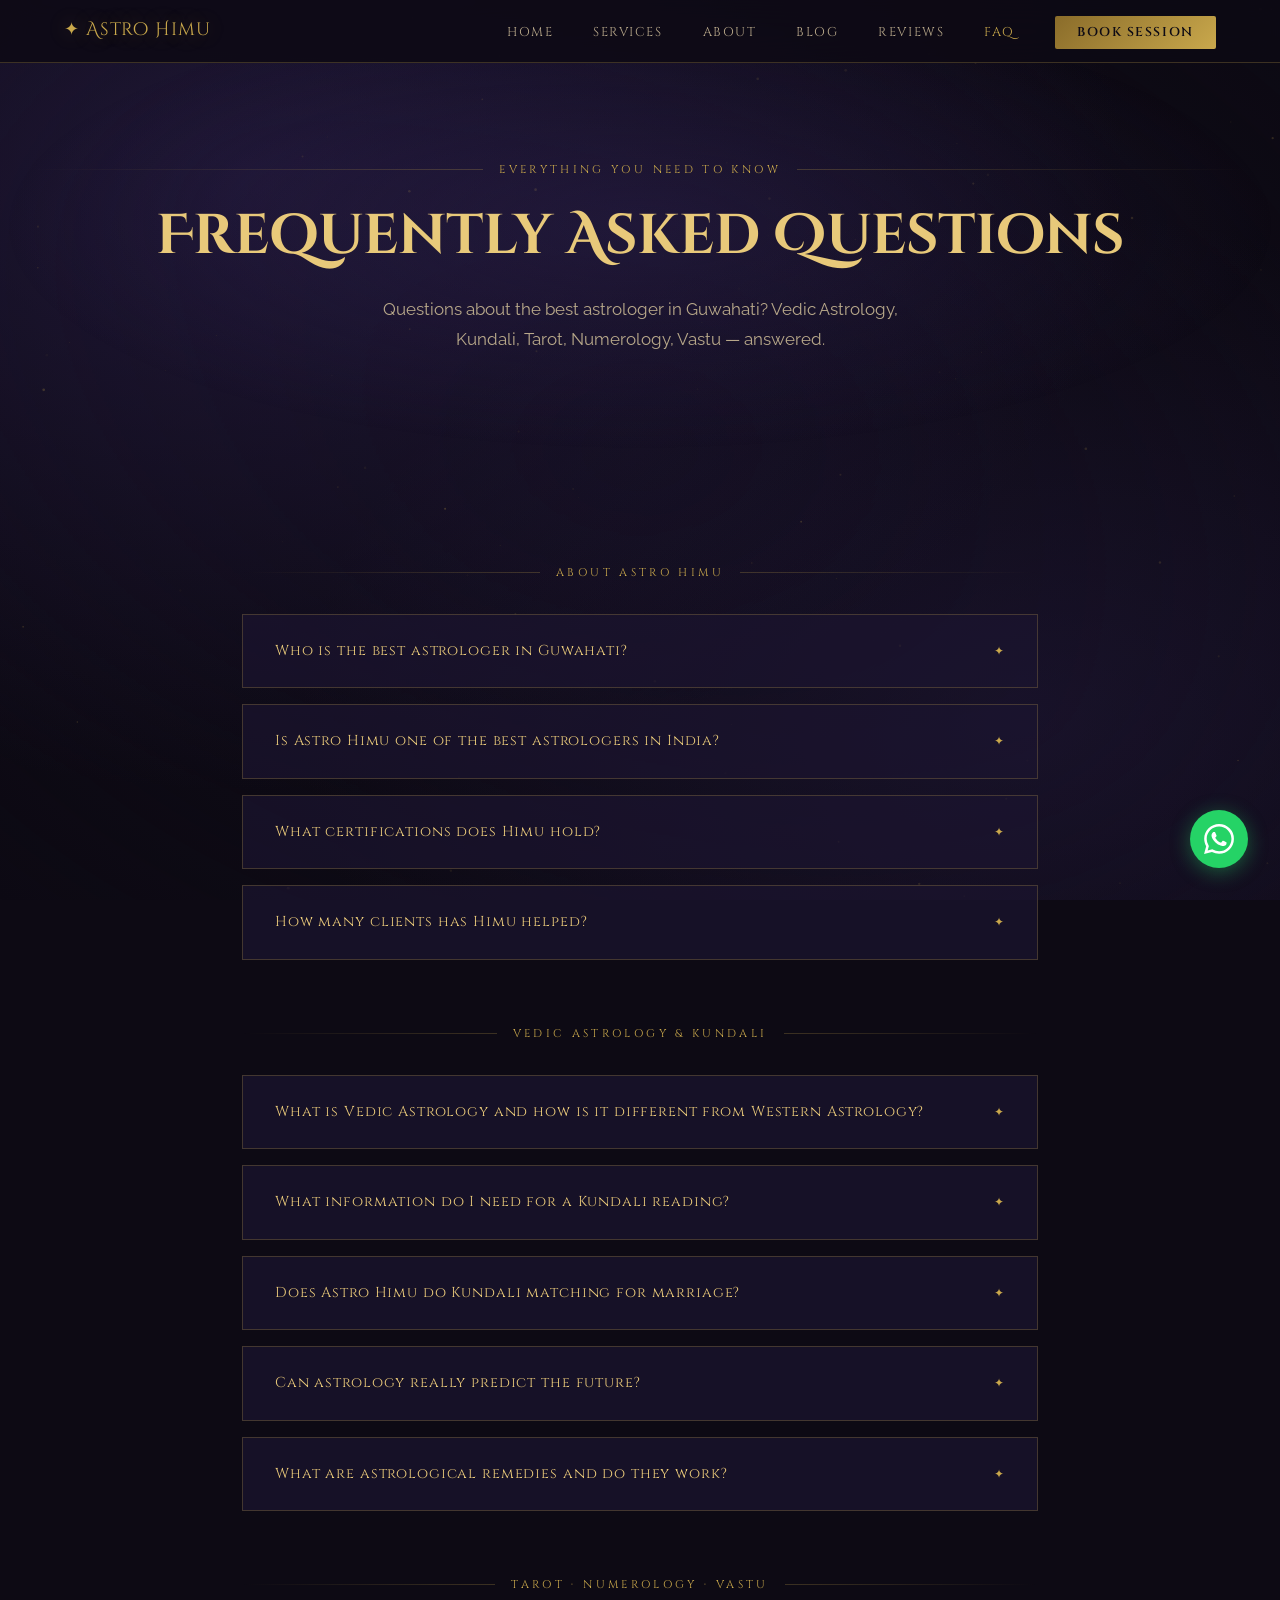
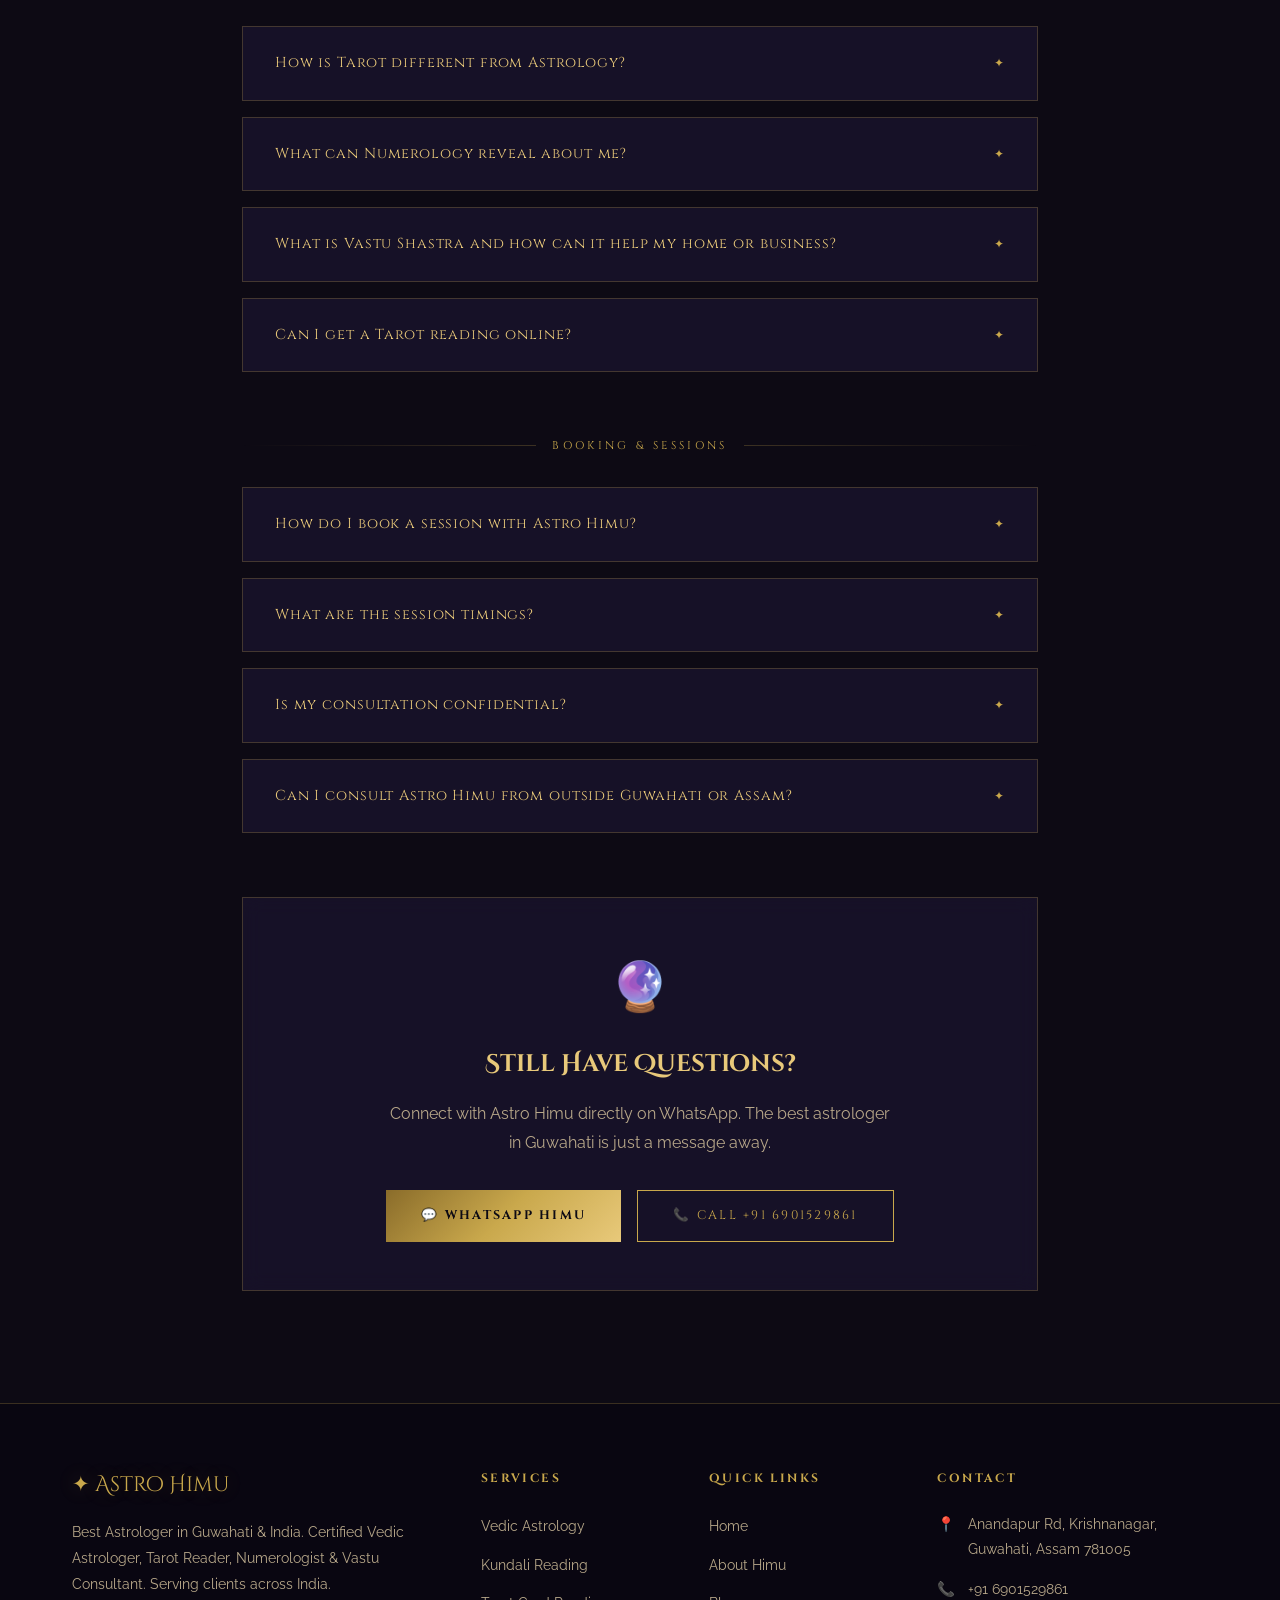
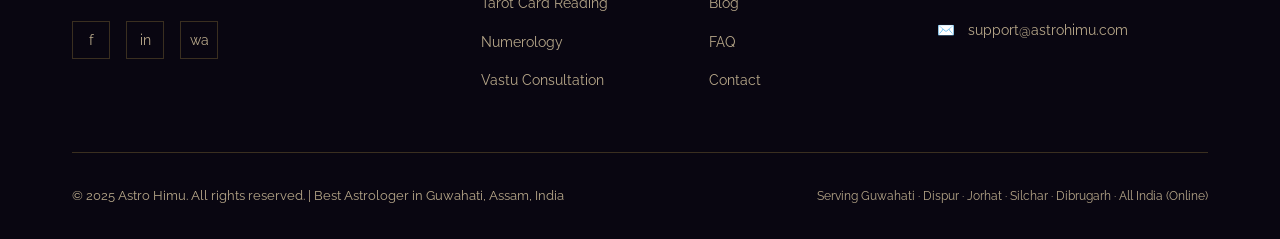
<file: faq.html>
<!DOCTYPE html>
<html lang="en">
<head>
  <meta charset="UTF-8" />
  <meta name="viewport" content="width=device-width, initial-scale=1.0" />

  <title>FAQ | Best Astrologer in Guwahati | Astro Himu Answers Your Questions</title>
  <meta name="description" content="Frequently asked questions about Astro Himu – the best astrologer in Guwahati and India. Learn about Vedic Astrology, Kundali Reading, Tarot, Numerology, Vastu, pricing and online sessions." />
  <meta name="keywords" content="best astrologer in Guwahati FAQ, astrologer Guwahati questions, Vedic astrology FAQ, Kundali reading FAQ, online astrologer India, Astro Himu FAQ, astrology consultation Guwahati, numerologist FAQ India" />
  <meta name="robots" content="index, follow" />
  <link rel="canonical" href="https://astrohimu.com/faq.html" />

  <meta property="og:type" content="website" />
  <meta property="og:title" content="FAQ | Best Astrologer in Guwahati | Astro Himu" />
  <meta property="og:description" content="Common questions about consulting the best astrologer in Guwahati. Vedic Astrology, Kundali, Tarot, Numerology & Vastu questions answered." />
  <meta property="og:url" content="https://astrohimu.com/faq.html" />

  <script type="application/ld+json">
  {
    "@context": "https://schema.org",
    "@type": "FAQPage",
    "mainEntity": [
      {
        "@type": "Question",
        "name": "Who is the best astrologer in Guwahati?",
        "acceptedAnswer": {
          "@type": "Answer",
          "text": "Himu of Astro Himu is widely regarded as the best astrologer in Guwahati. With certifications in Vedic Astrology (Jyotish), Tarot Reading, Numerology, and Vastu Consultation, Himu has guided 500+ clients across India with a 4.9-star average rating."
        }
      },
      {
        "@type": "Question",
        "name": "Is Astro Himu the best astrologer in India?",
        "acceptedAnswer": {
          "@type": "Answer",
          "text": "Astro Himu is among the top astrologers in India. Himu serves clients from across India via online sessions (WhatsApp, video call) from Guwahati, Assam. With consistently accurate predictions and compassionate guidance, Himu is recognized as one of India's most trusted spiritual consultants."
        }
      },
      {
        "@type": "Question",
        "name": "What is a Kundali reading and how can Himu help?",
        "acceptedAnswer": {
          "@type": "Answer",
          "text": "A Kundali reading (birth chart analysis) is the foundation of Vedic astrology. It maps the positions of planets at the time of your birth to reveal your personality, strengths, life challenges, favorable timings, and remedies. Himu reads your Kundali to give you precise guidance on career, marriage, health, and finances."
        }
      },
      {
        "@type": "Question",
        "name": "Does Astro Himu offer online astrology consultations?",
        "acceptedAnswer": {
          "@type": "Answer",
          "text": "Yes. Astro Himu offers online sessions across India via WhatsApp and video calls. You can book by messaging +91 6901529861 on WhatsApp. In-person sessions are also available in Guwahati."
        }
      },
      {
        "@type": "Question",
        "name": "How accurate are Himu's astrology predictions?",
        "acceptedAnswer": {
          "@type": "Answer",
          "text": "Himu has a 4.9-star average rating across 200+ verified client reviews. For the most accurate reading, provide your correct birth date, time, and place. Himu combines Vedic Jyotish, Tarot intuition, and Numerology for the most rounded guidance possible."
        }
      },
      {
        "@type": "Question",
        "name": "What is the difference between astrology and tarot reading?",
        "acceptedAnswer": {
          "@type": "Answer",
          "text": "Vedic Astrology uses your birth chart (Kundali) and planetary positions to analyze your life path, timing, and karma. Tarot uses a deck of 78 symbolic cards to access intuitive guidance on specific questions. Both are complementary, and Himu often uses both together for deeper, more accurate readings."
        }
      },
      {
        "@type": "Question",
        "name": "What information do I need to bring for an astrology session?",
        "acceptedAnswer": {
          "@type": "Answer",
          "text": "For a Vedic Astrology / Kundali reading, bring your exact date of birth, time of birth (as precise as possible), and place of birth. For Tarot, Numerology, or Vastu sessions, this is not required — just bring your question or concern."
        }
      },
      {
        "@type": "Question",
        "name": "Does Astro Himu offer Kundali matching for marriage?",
        "acceptedAnswer": {
          "@type": "Answer",
          "text": "Yes. Kundali matching (Kundali Milan) for marriage compatibility is one of Himu's key services. Himu analyzes both horoscopes for Guna Milan, Mangal Dosha, and overall compatibility to give you a comprehensive marriage compatibility report."
        }
      },
      {
        "@type": "Question",
        "name": "What are the session timings and how do I book?",
        "acceptedAnswer": {
          "@type": "Answer",
          "text": "Astro Himu is available Monday to Sunday, 9 AM to 9 PM IST. To book, WhatsApp at +91 6901529861 or call the same number. Online sessions are available across India; in-person sessions are available in Krishnanagar, Guwahati."
        }
      },
      {
        "@type": "Question",
        "name": "What types of problems can astrology help solve?",
        "acceptedAnswer": {
          "@type": "Answer",
          "text": "Astrology can provide guidance and clarity on love and marriage, career and job changes, business decisions, financial planning, health concerns, family conflicts, education choices, property and home decisions, and spiritual growth. Himu's sessions address all these areas."
        }
      }
    ]
  }
  </script>

  <script type="application/ld+json">
  {
    "@context": "https://schema.org",
    "@type": "BreadcrumbList",
    "itemListElement": [
      { "@type": "ListItem", "position": 1, "name": "Home", "item": "https://astrohimu.com/" },
      { "@type": "ListItem", "position": 2, "name": "FAQ", "item": "https://astrohimu.com/faq.html" }
    ]
  }
  </script>

  <link rel="stylesheet" href="https://fonts.googleapis.com/css2?family=Cinzel+Decorative:wght@400;700;900&family=Cinzel:wght@400;500;600;700&family=Raleway:ital,wght@0,300;0,400;0,500;0,600;1,300;1,400&display=swap" />
<style>
/* ===== TAROT WITH HIMU — Global Styles ===== */


:root {
  --gold: #c9a84c;
  --gold-light: #e8c97a;
  --gold-dark: #8a6c2a;
  --cream: #f5ead6;
  --cream-dark: #e8d5b0;
  --deep: #0d0a14;
  --deep2: #130f1e;
  --deep3: #1c1530;
  --violet: #2a1f4a;
  --violet-light: #3d2f6e;
  --text-main: #f0e6d0;
  --text-muted: #b8a88a;
  --border: rgba(201,168,76,0.25);
  --shadow-gold: 0 0 40px rgba(201,168,76,0.15);
}

*, *::before, *::after { box-sizing: border-box; margin: 0; padding: 0; }

html { scroll-behavior: smooth; }

body {
  font-family: 'Raleway', sans-serif;
  background-color: var(--deep);
  color: var(--text-main);
  font-size: 16px;
  line-height: 1.7;
  overflow-x: hidden;
}

/* ===== STARFIELD BACKGROUND ===== */
body::before {
  content: '';
  position: fixed;
  inset: 0;
  background:
    radial-gradient(ellipse at 20% 20%, rgba(42,31,74,0.6) 0%, transparent 60%),
    radial-gradient(ellipse at 80% 80%, rgba(42,31,74,0.4) 0%, transparent 50%),
    radial-gradient(ellipse at 50% 50%, rgba(13,10,20,1) 0%, transparent 100%);
  z-index: -2;
  pointer-events: none;
}

/* ===== NAV ===== */
nav {
  position: fixed;
  top: 0; left: 0; right: 0;
  z-index: 1000;
  display: flex;
  justify-content: space-between;
  align-items: center;
  padding: 1rem 4rem;
  background: rgba(13,10,20,0.85);
  backdrop-filter: blur(16px);
  border-bottom: 1px solid var(--border);
  transition: all 0.3s ease;
}

nav.scrolled {
  padding: 0.6rem 4rem;
  background: rgba(13,10,20,0.98);
}

.nav-brand {
  font-family: 'Cinzel Decorative', serif;
  font-size: 1.1rem;
  color: var(--gold);
  text-decoration: none;
  letter-spacing: 0.05em;
  text-shadow: 0 0 20px rgba(201,168,76,0.4);
}

.nav-links {
  display: flex;
  gap: 2.5rem;
  list-style: none;
}

.nav-links a {
  font-family: 'Cinzel', serif;
  font-size: 0.8rem;
  letter-spacing: 0.12em;
  text-transform: uppercase;
  color: var(--text-muted);
  text-decoration: none;
  transition: color 0.3s;
  position: relative;
}

.nav-links a::after {
  content: '';
  position: absolute;
  bottom: -4px; left: 0; right: 0;
  height: 1px;
  background: var(--gold);
  transform: scaleX(0);
  transition: transform 0.3s ease;
}

.nav-links a:hover { color: var(--gold); }
.nav-links a:hover::after { transform: scaleX(1); }

.nav-cta {
  background: linear-gradient(135deg, var(--gold-dark), var(--gold));
  color: var(--deep) !important;
  padding: 0.5rem 1.4rem;
  border-radius: 2px;
  font-weight: 600 !important;
  transition: all 0.3s !important;
}
.nav-cta:hover { 
  background: linear-gradient(135deg, var(--gold), var(--gold-light)) !important;
  box-shadow: 0 0 20px rgba(201,168,76,0.5) !important;
}
.nav-cta::after { display: none !important; }

/* Hamburger */
.hamburger {
  display: none;
  flex-direction: column;
  gap: 5px;
  cursor: pointer;
  background: none;
  border: none;
}
.hamburger span {
  width: 26px;
  height: 2px;
  background: var(--gold);
  transition: all 0.3s;
}

/* ===== SECTION BASE ===== */
section { padding: 7rem 0; }

.container {
  max-width: 1200px;
  margin: 0 auto;
  padding: 0 2rem;
}

.section-label {
  font-family: 'Cinzel', serif;
  font-size: 0.7rem;
  letter-spacing: 0.3em;
  text-transform: uppercase;
  color: var(--gold);
  display: flex;
  align-items: center;
  gap: 1rem;
  margin-bottom: 1rem;
}

.section-label::before, .section-label::after {
  content: '';
  flex: 1;
  height: 1px;
  background: linear-gradient(to right, transparent, var(--border));
}
.section-label::after {
  background: linear-gradient(to left, transparent, var(--border));
}

.section-title {
  font-family: 'Cinzel Decorative', serif;
  font-size: clamp(1.8rem, 4vw, 3rem);
  color: var(--gold-light);
  line-height: 1.2;
  margin-bottom: 1.5rem;
}

.section-sub {
  font-size: 1.05rem;
  color: var(--text-muted);
  max-width: 600px;
  line-height: 1.8;
}

/* ===== DIVIDER ===== */
.divider {
  display: flex;
  align-items: center;
  gap: 1rem;
  margin: 1.5rem 0;
}
.divider-line { flex: 1; height: 1px; background: var(--border); }
.divider-star {
  font-size: 1rem;
  color: var(--gold);
  animation: spin 20s linear infinite;
}
@keyframes spin { to { transform: rotate(360deg); } }

/* ===== BUTTONS ===== */
.btn {
  display: inline-flex;
  align-items: center;
  gap: 0.5rem;
  padding: 0.9rem 2.2rem;
  font-family: 'Cinzel', serif;
  font-size: 0.78rem;
  letter-spacing: 0.18em;
  text-transform: uppercase;
  text-decoration: none;
  border: none;
  cursor: pointer;
  transition: all 0.3s ease;
  position: relative;
  overflow: hidden;
}

.btn-primary {
  background: linear-gradient(135deg, var(--gold-dark), var(--gold), var(--gold-light));
  color: var(--deep);
  font-weight: 700;
}
.btn-primary::before {
  content: '';
  position: absolute;
  inset: 0;
  background: linear-gradient(135deg, var(--gold-light), var(--gold));
  opacity: 0;
  transition: opacity 0.3s;
}
.btn-primary:hover::before { opacity: 1; }
.btn-primary:hover { box-shadow: 0 0 30px rgba(201,168,76,0.5); transform: translateY(-2px); }

.btn-outline {
  background: transparent;
  color: var(--gold);
  border: 1px solid var(--gold);
}
.btn-outline:hover {
  background: rgba(201,168,76,0.1);
  box-shadow: 0 0 20px rgba(201,168,76,0.2);
  transform: translateY(-2px);
}

/* ===== CARDS ===== */
.card {
  background: rgba(28,21,48,0.7);
  border: 1px solid var(--border);
  padding: 2.5rem;
  position: relative;
  transition: all 0.4s ease;
  backdrop-filter: blur(10px);
}
.card::before {
  content: '';
  position: absolute;
  inset: 0;
  background: linear-gradient(135deg, rgba(201,168,76,0.05) 0%, transparent 100%);
  opacity: 0;
  transition: opacity 0.4s;
}
.card:hover { transform: translateY(-6px); border-color: var(--gold); box-shadow: var(--shadow-gold); }
.card:hover::before { opacity: 1; }

.card-icon {
  font-size: 2.8rem;
  margin-bottom: 1.2rem;
  display: block;
}

.card-title {
  font-family: 'Cinzel', serif;
  font-size: 1rem;
  letter-spacing: 0.1em;
  color: var(--gold-light);
  margin-bottom: 0.8rem;
  text-transform: uppercase;
}

.card-text { font-size: 0.95rem; color: var(--text-muted); line-height: 1.8; }

/* ===== GRID ===== */
.grid-3 { display: grid; grid-template-columns: repeat(3, 1fr); gap: 1.5rem; }
.grid-2 { display: grid; grid-template-columns: repeat(2, 1fr); gap: 2rem; }

/* ===== ORNAMENT ===== */
.ornament {
  text-align: center;
  font-size: 1.5rem;
  color: var(--gold);
  opacity: 0.5;
  margin: 2rem 0;
  letter-spacing: 0.5em;
}

/* ===== FOOTER ===== */
footer {
  background: rgba(10,7,18,0.98);
  border-top: 1px solid var(--border);
  padding: 4rem 0 2rem;
}

.footer-grid {
  display: grid;
  grid-template-columns: 2fr 1fr 1fr 1.5fr;
  gap: 3rem;
  margin-bottom: 3rem;
}

.footer-brand {
  font-family: 'Cinzel Decorative', serif;
  font-size: 1.3rem;
  color: var(--gold);
  margin-bottom: 1rem;
  text-shadow: 0 0 20px rgba(201,168,76,0.3);
}

.footer-desc { font-size: 0.9rem; color: var(--text-muted); line-height: 1.8; margin-bottom: 1.5rem; }

.footer-social { display: flex; gap: 1rem; }
.footer-social a {
  width: 38px; height: 38px;
  border: 1px solid var(--border);
  display: flex; align-items: center; justify-content: center;
  color: var(--text-muted);
  text-decoration: none;
  font-size: 0.85rem;
  transition: all 0.3s;
}
.footer-social a:hover { border-color: var(--gold); color: var(--gold); background: rgba(201,168,76,0.1); }

.footer-heading {
  font-family: 'Cinzel', serif;
  font-size: 0.75rem;
  letter-spacing: 0.2em;
  text-transform: uppercase;
  color: var(--gold);
  margin-bottom: 1.5rem;
}

.footer-links { list-style: none; }
.footer-links li { margin-bottom: 0.7rem; }
.footer-links a {
  font-size: 0.9rem;
  color: var(--text-muted);
  text-decoration: none;
  transition: color 0.3s;
}
.footer-links a:hover { color: var(--gold); }

.footer-contact-item {
  display: flex;
  gap: 0.8rem;
  margin-bottom: 1rem;
  font-size: 0.9rem;
  color: var(--text-muted);
  align-items: flex-start;
}
.footer-contact-item .icon { color: var(--gold); flex-shrink: 0; }
.footer-contact-item a { color: var(--text-muted); text-decoration: none; transition: color 0.3s; }
.footer-contact-item a:hover { color: var(--gold); }

.footer-bottom {
  border-top: 1px solid var(--border);
  padding-top: 2rem;
  display: flex;
  justify-content: space-between;
  align-items: center;
  font-size: 0.8rem;
  color: var(--text-muted);
}

/* ===== SCHEMA / HIDDEN SEO ===== */
.visually-hidden {
  position: absolute;
  width: 1px; height: 1px;
  overflow: hidden;
  clip: rect(0,0,0,0);
  white-space: nowrap;
}

/* ===== ANIMATIONS ===== */
@keyframes fadeInUp {
  from { opacity: 0; transform: translateY(30px); }
  to { opacity: 1; transform: translateY(0); }
}

@keyframes fadeIn {
  from { opacity: 0; }
  to { opacity: 1; }
}

@keyframes float {
  0%, 100% { transform: translateY(0); }
  50% { transform: translateY(-12px); }
}

@keyframes glow {
  0%, 100% { text-shadow: 0 0 20px rgba(201,168,76,0.3); }
  50% { text-shadow: 0 0 40px rgba(201,168,76,0.7), 0 0 80px rgba(201,168,76,0.3); }
}

@keyframes shimmer {
  0% { background-position: -200% center; }
  100% { background-position: 200% center; }
}

.animate-fadeInUp { animation: fadeInUp 0.8s ease forwards; }
.animate-float { animation: float 4s ease-in-out infinite; }
.animate-glow { animation: glow 3s ease-in-out infinite; }

/* ===== WHATSAPP FLOAT ===== */
.whatsapp-float {
  position: fixed;
  bottom: 2rem;
  right: 2rem;
  z-index: 999;
  width: 58px; height: 58px;
  background: #25D366;
  border-radius: 50%;
  display: flex; align-items: center; justify-content: center;
  text-decoration: none;
  font-size: 1.5rem;
  box-shadow: 0 4px 20px rgba(37,211,102,0.4);
  transition: all 0.3s;
  animation: pulse-wa 2s ease-in-out infinite;
}
.whatsapp-float:hover { transform: scale(1.1); box-shadow: 0 6px 30px rgba(37,211,102,0.6); }

@keyframes pulse-wa {
  0%, 100% { box-shadow: 0 4px 20px rgba(37,211,102,0.4); }
  50% { box-shadow: 0 4px 30px rgba(37,211,102,0.7), 0 0 0 8px rgba(37,211,102,0.1); }
}

/* ===== TESTIMONIAL ===== */
.testimonial-card {
  background: rgba(28,21,48,0.6);
  border: 1px solid var(--border);
  padding: 2rem;
  position: relative;
}
.testimonial-card::before {
  content: '"';
  font-family: 'Cinzel Decorative', serif;
  font-size: 5rem;
  color: var(--gold);
  opacity: 0.15;
  position: absolute;
  top: -1rem; left: 1.5rem;
  line-height: 1;
}
.testimonial-text { font-size: 0.95rem; color: var(--text-muted); font-style: italic; line-height: 1.8; margin-bottom: 1.2rem; }
.testimonial-author { font-family: 'Cinzel', serif; font-size: 0.8rem; letter-spacing: 0.1em; color: var(--gold); }
.testimonial-stars { color: var(--gold); font-size: 0.85rem; margin-bottom: 0.8rem; }

/* ===== RESPONSIVE ===== */
@media (max-width: 1024px) {
  .grid-3 { grid-template-columns: repeat(2, 1fr); }
  .footer-grid { grid-template-columns: 1fr 1fr; }
  nav { padding: 1rem 2rem; }
}

@media (max-width: 768px) {
  .grid-3, .grid-2 { grid-template-columns: 1fr; }
  .footer-grid { grid-template-columns: 1fr; }
  .nav-links { display: none; }
  .hamburger { display: flex; }
  .nav-links.open {
    display: flex;
    flex-direction: column;
    position: fixed;
    top: 0; left: 0; right: 0; bottom: 0;
    background: rgba(13,10,20,0.98);
    align-items: center;
    justify-content: center;
    gap: 2rem;
    font-size: 1.1rem;
    z-index: 999;
  }
  .footer-bottom { flex-direction: column; gap: 1rem; text-align: center; }
  nav { padding: 1rem 1.5rem; }
}

/* ===== FAQ ===== */
.faq-item {
  background: rgba(28,21,48,0.7);
  border: 1px solid var(--border);
  padding: 1.5rem 2rem;
  transition: border-color 0.3s;
  cursor: pointer;
}
.faq-item[open] { border-color: var(--gold); }
.faq-q {
  font-family: 'Cinzel', serif;
  font-size: 0.9rem;
  letter-spacing: 0.06em;
  color: var(--gold-light);
  cursor: pointer;
  list-style: none;
  display: flex;
  justify-content: space-between;
  align-items: center;
  gap: 1rem;
}
.faq-q::-webkit-details-marker { display: none; }
.faq-q::after {
  content: '✦';
  color: var(--gold);
  font-size: 0.75rem;
  transition: transform 0.3s;
  flex-shrink: 0;
}
.faq-item[open] .faq-q::after { transform: rotate(45deg); }
.faq-a {
  font-size: 0.95rem;
  color: var(--text-muted);
  line-height: 1.8;
  margin-top: 1rem;
  padding-top: 1rem;
  border-top: 1px solid var(--border);
}

</style>
</head>
<body>

<!-- WhatsApp Float -->
<a href="https://wa.me/916901529861?text=Hello%20Himu,%20I%20would%20like%20to%20book%20a%20session"
   class="whatsapp-float" target="_blank" rel="noopener" aria-label="Chat on WhatsApp">
  <svg width="30" height="30" viewBox="0 0 24 24" fill="white">
    <path d="M17.472 14.382c-.297-.149-1.758-.867-2.03-.967-.273-.099-.471-.148-.67.15-.197.297-.767.966-.94 1.164-.173.199-.347.223-.644.075-.297-.15-1.255-.463-2.39-1.475-.883-.788-1.48-1.761-1.653-2.059-.173-.297-.018-.458.13-.606.134-.133.298-.347.446-.52.149-.174.198-.298.298-.497.099-.198.05-.371-.025-.52-.075-.149-.669-1.612-.916-2.207-.242-.579-.487-.5-.669-.51-.173-.008-.371-.01-.57-.01-.198 0-.52.074-.792.372-.272.297-1.04 1.016-1.04 2.479 0 1.462 1.065 2.875 1.213 3.074.149.198 2.096 3.2 5.077 4.487.709.306 1.262.489 1.694.625.712.227 1.36.195 1.871.118.571-.085 1.758-.719 2.006-1.413.248-.694.248-1.289.173-1.413-.074-.124-.272-.198-.57-.347m-5.421 7.403h-.004a9.87 9.87 0 01-5.031-1.378l-.361-.214-3.741.982.998-3.648-.235-.374a9.86 9.86 0 01-1.51-5.26c.001-5.45 4.436-9.884 9.888-9.884 2.64 0 5.122 1.03 6.988 2.898a9.825 9.825 0 012.893 6.994c-.003 5.45-4.437 9.884-9.885 9.884m8.413-18.297A11.815 11.815 0 0012.05 0C5.495 0 .16 5.335.157 11.892c0 2.096.547 4.142 1.588 5.945L.057 24l6.305-1.654a11.882 11.882 0 005.683 1.448h.005c6.554 0 11.89-5.335 11.893-11.893a11.821 11.821 0 00-3.48-8.413z"/>
  </svg>
</a>

<!-- NAV -->
<nav id="navbar">
  <a href="index.html" class="nav-brand">✦ Astro Himu</a>
  <ul class="nav-links" id="navLinks">
    <li><a href="index.html">Home</a></li>
    <li><a href="index.html#services">Services</a></li>
    <li><a href="about.html">About</a></li>
    <li><a href="blog.html">Blog</a></li>
    <li><a href="index.html#testimonials">Reviews</a></li>
    <li><a href="faq.html" style="color:var(--gold);">FAQ</a></li>
    <li><a href="index.html#contact" class="nav-cta">Book Session</a></li>
  </ul>
  <button class="hamburger" id="hamburger" aria-label="Menu">
    <span></span><span></span><span></span>
  </button>
</nav>

<!-- HERO -->
<header style="
  padding: 10rem 2rem 6rem;
  text-align: center;
  background: radial-gradient(ellipse at center, rgba(42,31,74,0.5) 0%, transparent 70%);
">
  <div class="section-label" style="justify-content:center; margin-bottom:1.5rem;">Everything You Need to Know</div>
  <h1 class="section-title" style="font-size:clamp(2rem, 5vw, 3.5rem);">
    Frequently Asked Questions
  </h1>
  <p class="section-sub" style="margin:0 auto; text-align:center; max-width:580px;">
    Questions about the best astrologer in Guwahati? Vedic Astrology, Kundali, Tarot, Numerology, Vastu — answered.
  </p>
</header>

<!-- FAQ CATEGORIES -->
<section>
  <div class="container" style="max-width:860px;">

    <!-- Category 1: About Himu -->
    <div style="margin-bottom:4rem;">
      <div class="section-label" style="margin-bottom:2rem;">About Astro Himu</div>

      <div style="display:flex; flex-direction:column; gap:1rem;">

        <details class="faq-item">
          <summary class="faq-q">Who is the best astrologer in Guwahati?</summary>
          <p class="faq-a">Himu of Astro Himu is widely recognized as the best astrologer in Guwahati, Assam. Certified in Vedic Astrology (Jyotish), Tarot Reading, Numerology, and Vastu Consultation, Himu has helped 500+ clients across India with a consistent 4.9-star rating. Whether you need Kundali analysis, love guidance, or career clarity — Himu delivers accurate, compassionate cosmic guidance.</p>
        </details>

        <details class="faq-item">
          <summary class="faq-q">Is Astro Himu one of the best astrologers in India?</summary>
          <p class="faq-a">Yes. While based in Guwahati, Astro Himu serves clients from across India via online sessions (WhatsApp, video calls). Clients from Delhi, Mumbai, Bangalore, and beyond have experienced Himu's readings and consistently rate them among the most accurate and insightful in India.</p>
        </details>

        <details class="faq-item">
          <summary class="faq-q">What certifications does Himu hold?</summary>
          <p class="faq-a">Himu is formally certified in Vedic Astrology (Jyotish Shastra), Tarot Card Reading, Numerology, and Vastu Shastra. These certifications, combined with years of practical experience, make Himu one of the most qualified spiritual consultants in Guwahati and Assam.</p>
        </details>

        <details class="faq-item">
          <summary class="faq-q">How many clients has Himu helped?</summary>
          <p class="faq-a">Astro Himu has guided 500+ happy clients, earning 200+ verified reviews with an average rating of 4.9 stars. Clients include individuals from Guwahati, Dispur, Jorhat, Silchar, Delhi, Mumbai, and across India.</p>
        </details>

      </div>
    </div>

    <!-- Category 2: Astrology & Kundali -->
    <div style="margin-bottom:4rem;">
      <div class="section-label" style="margin-bottom:2rem;">Vedic Astrology & Kundali</div>

      <div style="display:flex; flex-direction:column; gap:1rem;">

        <details class="faq-item">
          <summary class="faq-q">What is Vedic Astrology and how is it different from Western Astrology?</summary>
          <p class="faq-a">Vedic Astrology (Jyotish) is the ancient Indian system of astrology based on the sidereal zodiac — the actual positions of stars. Western astrology uses the tropical zodiac, which is fixed to the seasons. Vedic astrology is considered more precise for prediction and includes the Dasha (planetary period) system, which Western astrology does not use. Himu practices both but specializes in Vedic Jyotish for in-depth life guidance.</p>
        </details>

        <details class="faq-item">
          <summary class="faq-q">What information do I need for a Kundali reading?</summary>
          <p class="faq-a">For an accurate Kundali (birth chart) reading, you'll need your: <strong>Date of birth</strong>, <strong>Exact time of birth</strong> (as precise as possible — even 1–2 minutes matters), and <strong>Place of birth</strong> (city/town). If you don't know your exact birth time, Himu can work with approximate times or use Tarot as a complementary tool.</p>
        </details>

        <details class="faq-item">
          <summary class="faq-q">Does Astro Himu do Kundali matching for marriage?</summary>
          <p class="faq-a">Yes. Kundali Milan (marriage compatibility matching) is a key service. Himu analyzes both horoscopes for the 36-point Guna Milan, Mangal Dosha check, and overall astrological compatibility. You'll receive a detailed compatibility report with guidance on whether and how to proceed with the relationship.</p>
        </details>

        <details class="faq-item">
          <summary class="faq-q">Can astrology really predict the future?</summary>
          <p class="faq-a">Vedic Astrology identifies planetary periods (Dashas), transits, and chart patterns to indicate likely trends, favorable timings, and areas of life that need attention. It's less about predicting a fixed future and more about helping you understand your cosmic blueprint — so you can make better, more informed choices. Himu uses astrology as a tool for empowerment, not fear.</p>
        </details>

        <details class="faq-item">
          <summary class="faq-q">What are astrological remedies and do they work?</summary>
          <p class="faq-a">Astrological remedies are prescribed actions — such as wearing specific gemstones, performing rituals (pujas), mantra chanting, fasting on certain days, or charity — designed to strengthen benefic planets and reduce malefic influences in your chart. Himu recommends practical, accessible remedies and many clients report positive shifts after following them consistently.</p>
        </details>

      </div>
    </div>

    <!-- Category 3: Tarot, Numerology, Vastu -->
    <div style="margin-bottom:4rem;">
      <div class="section-label" style="margin-bottom:2rem;">Tarot · Numerology · Vastu</div>

      <div style="display:flex; flex-direction:column; gap:1rem;">

        <details class="faq-item">
          <summary class="faq-q">How is Tarot different from Astrology?</summary>
          <p class="faq-a">Astrology works with your birth chart and planetary cycles to reveal life patterns and timing. Tarot uses 78 symbolic cards to access intuitive insight on specific questions — love, career, decisions, hidden influences. Himu frequently uses Tarot alongside Astrology for a richer, more holistic reading. Tarot works well when you have a focused question in mind.</p>
        </details>

        <details class="faq-item">
          <summary class="faq-q">What can Numerology reveal about me?</summary>
          <p class="faq-a">Numerology uses your birth date and name to calculate core numbers — Life Path, Expression, Soul Urge, Destiny, and Personal Year numbers — that reveal your innate talents, personality, karmic lessons, and life cycles. It's particularly useful for business naming, relationship compatibility, and understanding why certain years feel harder or easier than others.</p>
        </details>

        <details class="faq-item">
          <summary class="faq-q">What is Vastu Shastra and how can it help my home or business?</summary>
          <p class="faq-a">Vastu Shastra is the ancient Indian science of architecture and spatial energy. It aligns the layout and directions of your home or office with natural energy flows to attract peace, prosperity, health, and success. Himu's Vastu consultations assess your floor plan and provide directional recommendations and energy-correction remedies — many of which don't require demolition or major renovations.</p>
        </details>

        <details class="faq-item">
          <summary class="faq-q">Can I get a Tarot reading online?</summary>
          <p class="faq-a">Yes. Tarot readings work equally well online and in-person. Himu offers Tarot readings via WhatsApp (text/audio) and video calls across India. You can also try a free Yes/No Tarot on the website for a quick one-card reading before booking a full session.</p>
        </details>

      </div>
    </div>

    <!-- Category 4: Booking & Sessions -->
    <div style="margin-bottom:4rem;">
      <div class="section-label" style="margin-bottom:2rem;">Booking & Sessions</div>

      <div style="display:flex; flex-direction:column; gap:1rem;">

        <details class="faq-item">
          <summary class="faq-q">How do I book a session with Astro Himu?</summary>
          <p class="faq-a">Booking is simple: WhatsApp Himu at <strong>+91 6901529861</strong> or call the same number. Mention which service you'd like (Astrology, Kundali, Tarot, Numerology, or Vastu) and your preferred date/time. You'll receive a confirmation and any preparation instructions. Online sessions are available across India; in-person sessions in Guwahati.</p>
        </details>

        <details class="faq-item">
          <summary class="faq-q">What are the session timings?</summary>
          <p class="faq-a">Astro Himu is available Monday to Sunday, 9:00 AM to 9:00 PM IST. Sessions typically run 30–60 minutes depending on the service. Extended sessions can be arranged if needed.</p>
        </details>

        <details class="faq-item">
          <summary class="faq-q">Is my consultation confidential?</summary>
          <p class="faq-a">Absolutely. All sessions with Astro Himu are completely confidential. Your personal information, birth details, and the contents of your reading are never shared with anyone. You can speak freely and honestly during your session.</p>
        </details>

        <details class="faq-item">
          <summary class="faq-q">Can I consult Astro Himu from outside Guwahati or Assam?</summary>
          <p class="faq-a">Yes! Astro Himu serves clients across India — including Delhi, Mumbai, Bangalore, Chennai, Kolkata, Hyderabad, and beyond — via online sessions on WhatsApp and video calls. International clients can also connect online.</p>
        </details>

      </div>
    </div>

    <!-- CTA -->
    <div class="card" style="text-align:center; padding:3rem;">
      <div style="font-size:3rem; margin-bottom:1rem; animation:float 4s ease-in-out infinite;">🔮</div>
      <h2 style="font-family:'Cinzel Decorative',serif; font-size:1.5rem; color:var(--gold-light); margin-bottom:1rem;">
        Still Have Questions?
      </h2>
      <p style="font-size:1rem; color:var(--text-muted); line-height:1.8; margin-bottom:2rem; max-width:500px; margin-left:auto; margin-right:auto;">
        Connect with Astro Himu directly on WhatsApp. The best astrologer in Guwahati is just a message away.
      </p>
      <div style="display:flex; gap:1rem; justify-content:center; flex-wrap:wrap;">
        <a href="https://wa.me/916901529861?text=I%20have%20a%20question%20for%20Astro%20Himu"
           class="btn btn-primary" target="_blank" rel="noopener">💬 WhatsApp Himu</a>
        <a href="tel:+916901529861" class="btn btn-outline">📞 Call +91 6901529861</a>
      </div>
    </div>

  </div>
</section>

<!-- FOOTER -->
<footer>
  <div class="container">
    <div class="footer-grid">
      <div>
        <div class="footer-brand">✦ Astro Himu</div>
        <p class="footer-desc">Best Astrologer in Guwahati & India. Certified Vedic Astrologer, Tarot Reader, Numerologist & Vastu Consultant. Serving clients across India.</p>
        <div class="footer-social">
          <a href="https://www.facebook.com/astrohimu" target="_blank" rel="noopener" aria-label="Facebook">f</a>
          <a href="https://www.instagram.com/astrohimu" target="_blank" rel="noopener" aria-label="Instagram">in</a>
          <a href="https://wa.me/916901529861" target="_blank" rel="noopener" aria-label="WhatsApp">wa</a>
        </div>
      </div>
      <div>
        <h4 class="footer-heading">Services</h4>
        <ul class="footer-links">
          <li><a href="index.html#services">Vedic Astrology</a></li>
          <li><a href="index.html#services">Kundali Reading</a></li>
          <li><a href="index.html#services">Tarot Card Reading</a></li>
          <li><a href="index.html#services">Numerology</a></li>
          <li><a href="index.html#services">Vastu Consultation</a></li>
        </ul>
      </div>
      <div>
        <h4 class="footer-heading">Quick Links</h4>
        <ul class="footer-links">
          <li><a href="index.html">Home</a></li>
          <li><a href="about.html">About Himu</a></li>
          <li><a href="blog.html">Blog</a></li>
          <li><a href="faq.html">FAQ</a></li>
          <li><a href="index.html#contact">Contact</a></li>
        </ul>
      </div>
      <div>
        <h4 class="footer-heading">Contact</h4>
        <div class="footer-contact-item">
          <span class="icon">📍</span>
          <span>Anandapur Rd, Krishnanagar, Guwahati, Assam 781005</span>
        </div>
        <div class="footer-contact-item">
          <span class="icon">📞</span>
          <a href="tel:+916901529861">+91 6901529861</a>
        </div>
        <div class="footer-contact-item">
          <span class="icon">✉️</span>
          <a href="mailto:support@astrohimu.com">support@astrohimu.com</a>
        </div>
      </div>
    </div>
    <div class="footer-bottom">
      <p>© 2025 Astro Himu. All rights reserved. | Best Astrologer in Guwahati, Assam, India</p>
      <p style="font-size:0.75rem;">Serving Guwahati · Dispur · Jorhat · Silchar · Dibrugarh · All India (Online)</p>
    </div>
  </div>
</footer>

<script src="script.js"></script>
</body>
</html>
</file>
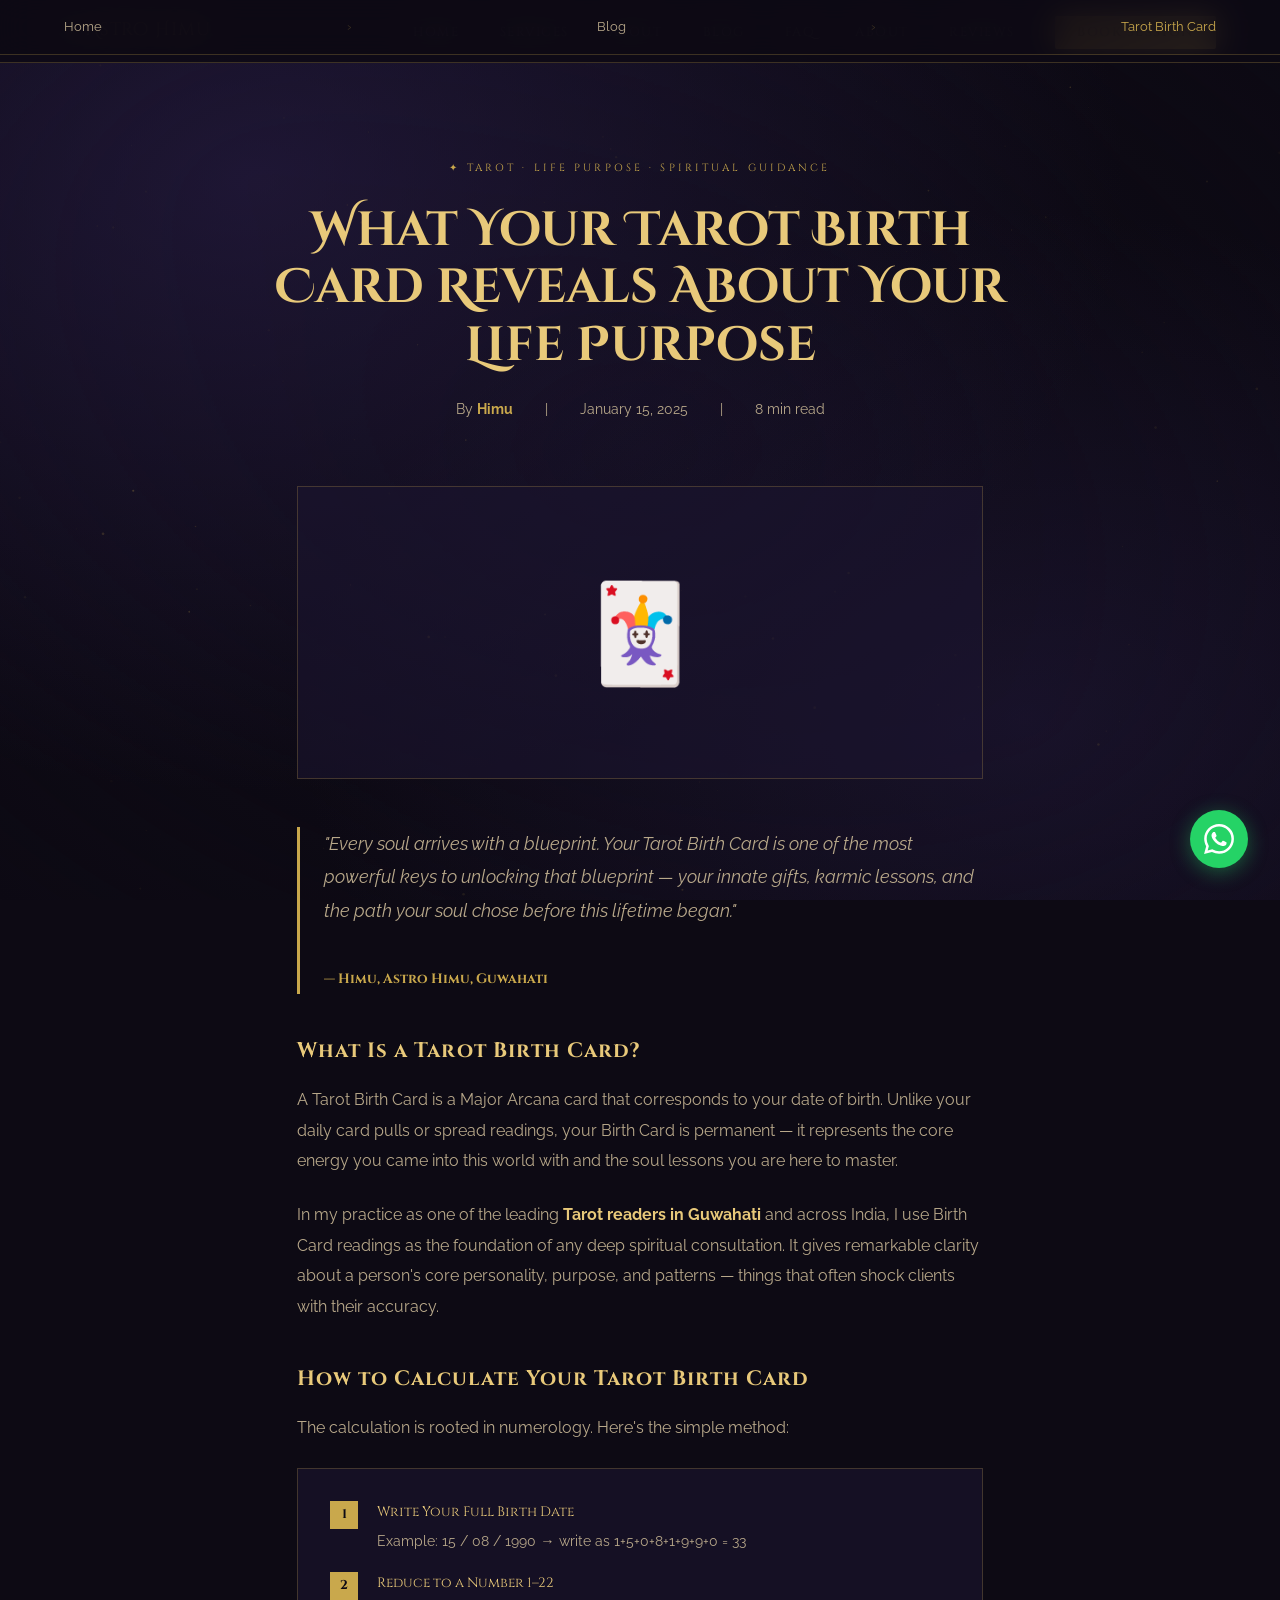
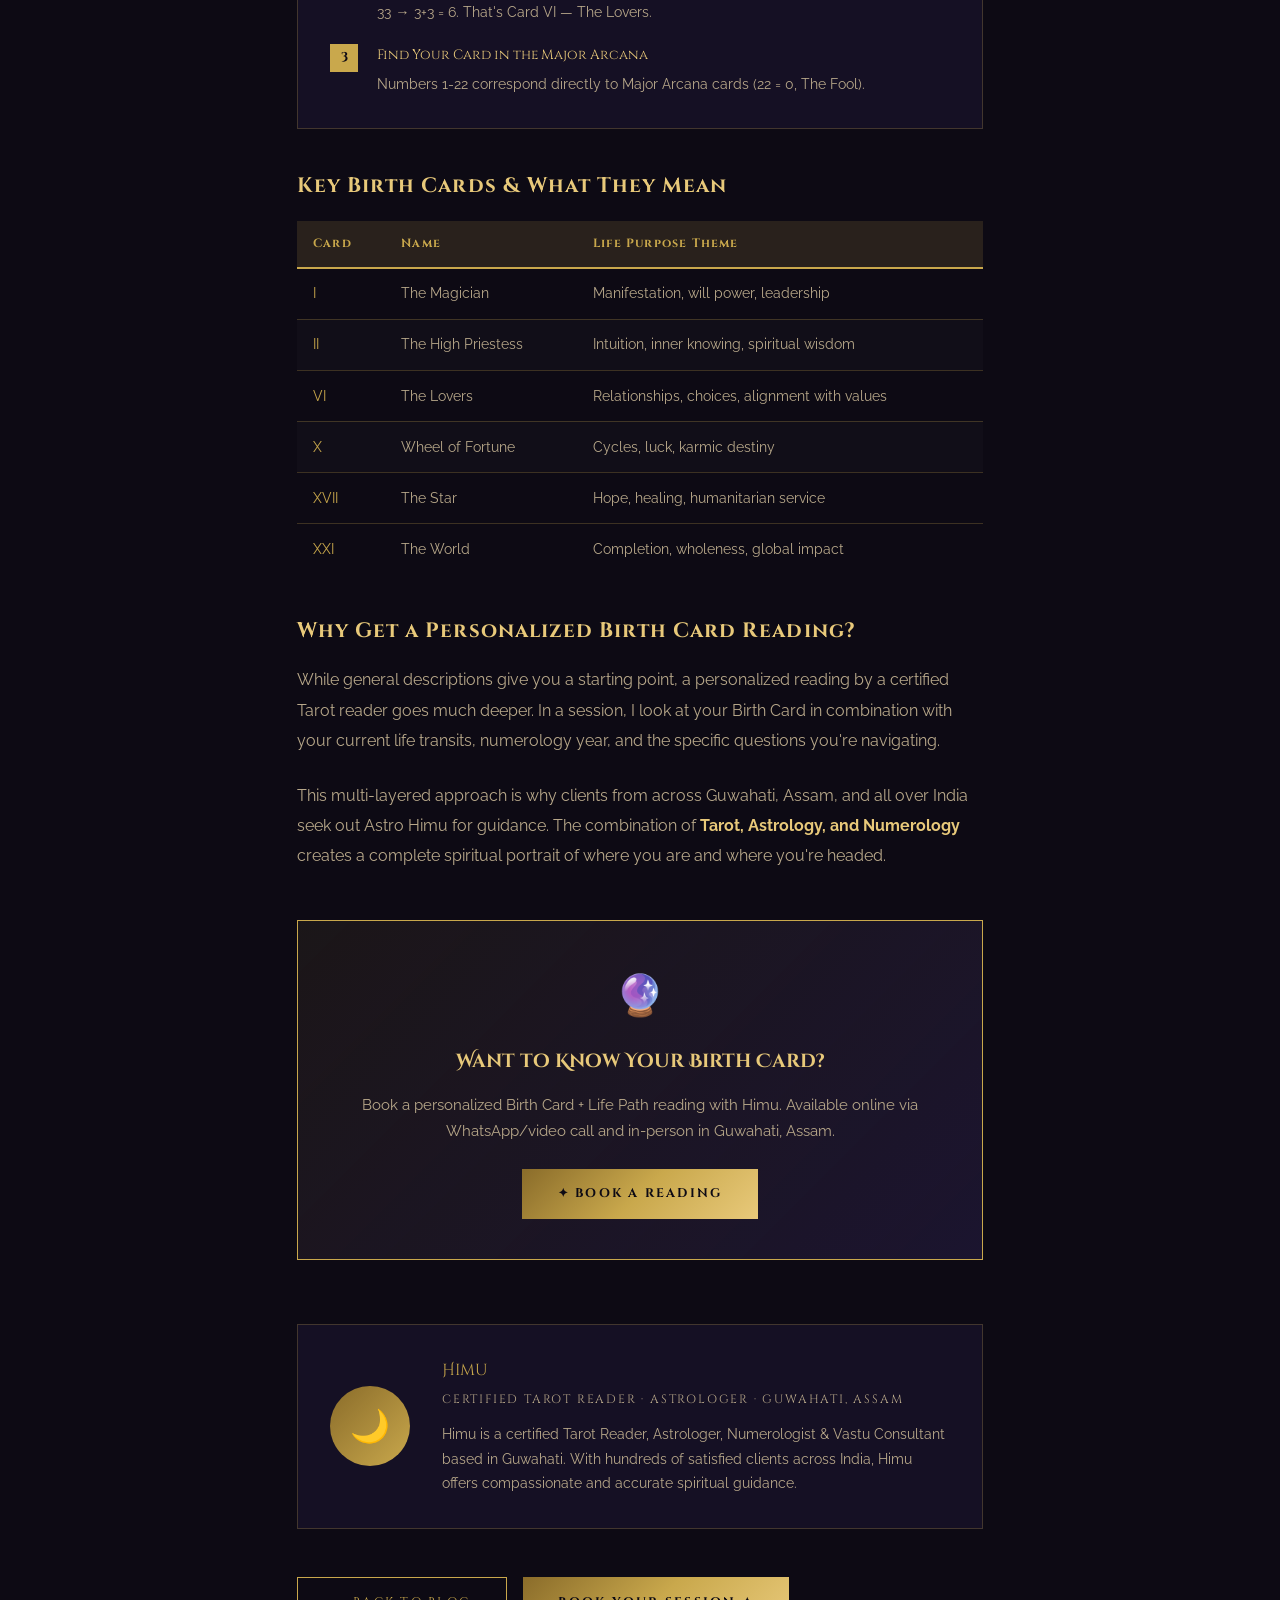
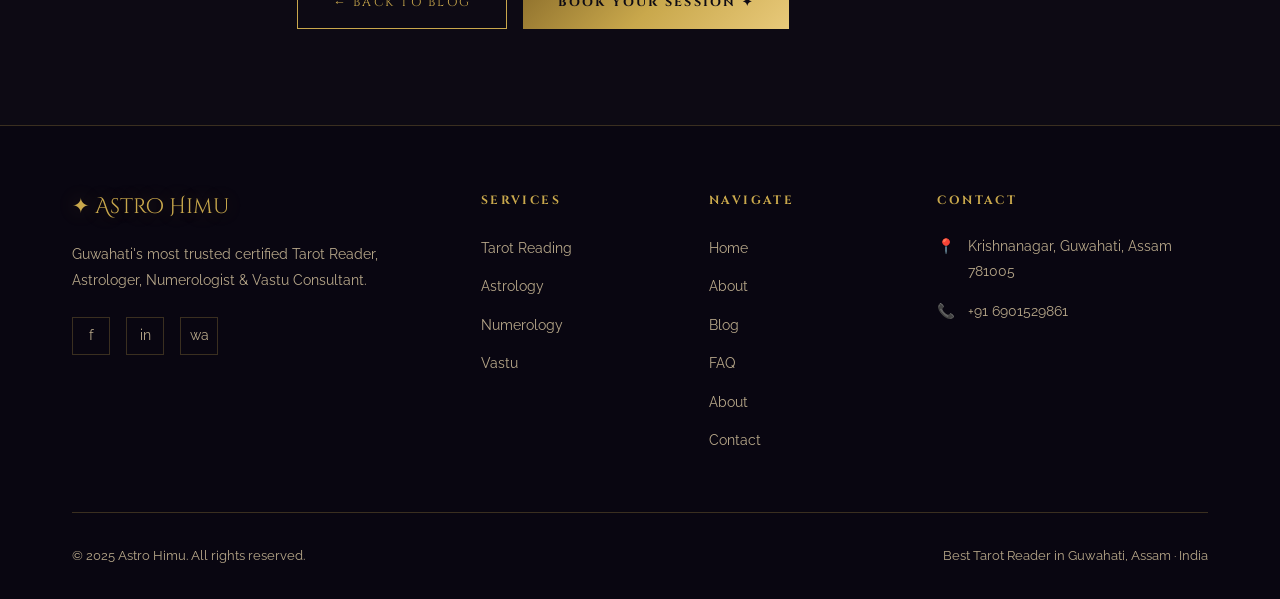
<file: post1.html>
<!DOCTYPE html>
<html lang="en">
<head>
  <meta charset="UTF-8" />
  <meta name="viewport" content="width=device-width, initial-scale=1.0" />

  <title>What Your Tarot Birth Card Reveals | Astro Himu – Guwahati Tarot Reader</title>
  <meta name="description" content="Discover what your Tarot Birth Card says about your life purpose, strengths and soul's journey. By Himu, best tarot reader in Guwahati, Assam. Book a personal reading today." />
  <meta name="keywords" content="tarot birth card, tarot life purpose, tarot Guwahati, best tarot reader India, spiritual guidance Assam" />
  <meta name="robots" content="index, follow" />
  <link rel="canonical" href="https://astrohimu.com/post1.html" />

  <script type="application/ld+json">
  {
    "@context": "https://schema.org",
    "@type": "BlogPosting",
    "headline": "What Your Tarot Birth Card Reveals About Your Life Purpose",
    "description": "Every person has a Tarot birth card derived from their date of birth. Discover how to calculate yours and what it means for your destiny.",
    "author": {
      "@type": "Person",
      "name": "Himu",
      "jobTitle": "Certified Tarot Reader & Astrologer",
      "url": "https://astrohimu.com"
    },
    "publisher": {
      "@type": "Organization",
      "name": "Astro Himu",
      "url": "https://astrohimu.com"
    },
    "datePublished": "2025-01-15",
    "dateModified": "2025-01-15",
    "url": "https://astrohimu.com/post1.html",
    "mainEntityOfPage": "https://astrohimu.com/post1.html"
  }
  </script>

  <script type="application/ld+json">
  {
    "@context": "https://schema.org",
    "@type": "BreadcrumbList",
    "itemListElement": [
      { "@type": "ListItem", "position": 1, "name": "Home", "item": "https://astrohimu.com/" },
      { "@type": "ListItem", "position": 2, "name": "Blog", "item": "https://astrohimu.com/blog.html" },
      { "@type": "ListItem", "position": 3, "name": "Tarot Birth Card", "item": "https://astrohimu.com/post1.html" }
    ]
  }
  </script>

  <link rel="stylesheet" href="https://fonts.googleapis.com/css2?family=Cinzel+Decorative:wght@400;700;900&family=Cinzel:wght@400;500;600;700&family=Raleway:ital,wght@0,300;0,400;0,500;0,600;1,300;1,400&display=swap" />
<style>
/* ===== TAROT WITH HIMU — Global Styles ===== */


:root {
  --gold: #c9a84c;
  --gold-light: #e8c97a;
  --gold-dark: #8a6c2a;
  --cream: #f5ead6;
  --cream-dark: #e8d5b0;
  --deep: #0d0a14;
  --deep2: #130f1e;
  --deep3: #1c1530;
  --violet: #2a1f4a;
  --violet-light: #3d2f6e;
  --text-main: #f0e6d0;
  --text-muted: #b8a88a;
  --border: rgba(201,168,76,0.25);
  --shadow-gold: 0 0 40px rgba(201,168,76,0.15);
}

*, *::before, *::after { box-sizing: border-box; margin: 0; padding: 0; }

html { scroll-behavior: smooth; }

body {
  font-family: 'Raleway', sans-serif;
  background-color: var(--deep);
  color: var(--text-main);
  font-size: 16px;
  line-height: 1.7;
  overflow-x: hidden;
}

/* ===== STARFIELD BACKGROUND ===== */
body::before {
  content: '';
  position: fixed;
  inset: 0;
  background:
    radial-gradient(ellipse at 20% 20%, rgba(42,31,74,0.6) 0%, transparent 60%),
    radial-gradient(ellipse at 80% 80%, rgba(42,31,74,0.4) 0%, transparent 50%),
    radial-gradient(ellipse at 50% 50%, rgba(13,10,20,1) 0%, transparent 100%);
  z-index: -2;
  pointer-events: none;
}

/* ===== NAV ===== */
nav {
  position: fixed;
  top: 0; left: 0; right: 0;
  z-index: 1000;
  display: flex;
  justify-content: space-between;
  align-items: center;
  padding: 1rem 4rem;
  background: rgba(13,10,20,0.85);
  backdrop-filter: blur(16px);
  border-bottom: 1px solid var(--border);
  transition: all 0.3s ease;
}

nav.scrolled {
  padding: 0.6rem 4rem;
  background: rgba(13,10,20,0.98);
}

.nav-brand {
  font-family: 'Cinzel Decorative', serif;
  font-size: 1.1rem;
  color: var(--gold);
  text-decoration: none;
  letter-spacing: 0.05em;
  text-shadow: 0 0 20px rgba(201,168,76,0.4);
}

.nav-links {
  display: flex;
  gap: 2.5rem;
  list-style: none;
}

.nav-links a {
  font-family: 'Cinzel', serif;
  font-size: 0.8rem;
  letter-spacing: 0.12em;
  text-transform: uppercase;
  color: var(--text-muted);
  text-decoration: none;
  transition: color 0.3s;
  position: relative;
}

.nav-links a::after {
  content: '';
  position: absolute;
  bottom: -4px; left: 0; right: 0;
  height: 1px;
  background: var(--gold);
  transform: scaleX(0);
  transition: transform 0.3s ease;
}

.nav-links a:hover { color: var(--gold); }
.nav-links a:hover::after { transform: scaleX(1); }

.nav-cta {
  background: linear-gradient(135deg, var(--gold-dark), var(--gold));
  color: var(--deep) !important;
  padding: 0.5rem 1.4rem;
  border-radius: 2px;
  font-weight: 600 !important;
  transition: all 0.3s !important;
}
.nav-cta:hover { 
  background: linear-gradient(135deg, var(--gold), var(--gold-light)) !important;
  box-shadow: 0 0 20px rgba(201,168,76,0.5) !important;
}
.nav-cta::after { display: none !important; }

/* Hamburger */
.hamburger {
  display: none;
  flex-direction: column;
  gap: 5px;
  cursor: pointer;
  background: none;
  border: none;
}
.hamburger span {
  width: 26px;
  height: 2px;
  background: var(--gold);
  transition: all 0.3s;
}

/* ===== SECTION BASE ===== */
section { padding: 7rem 0; }

.container {
  max-width: 1200px;
  margin: 0 auto;
  padding: 0 2rem;
}

.section-label {
  font-family: 'Cinzel', serif;
  font-size: 0.7rem;
  letter-spacing: 0.3em;
  text-transform: uppercase;
  color: var(--gold);
  display: flex;
  align-items: center;
  gap: 1rem;
  margin-bottom: 1rem;
}

.section-label::before, .section-label::after {
  content: '';
  flex: 1;
  height: 1px;
  background: linear-gradient(to right, transparent, var(--border));
}
.section-label::after {
  background: linear-gradient(to left, transparent, var(--border));
}

.section-title {
  font-family: 'Cinzel Decorative', serif;
  font-size: clamp(1.8rem, 4vw, 3rem);
  color: var(--gold-light);
  line-height: 1.2;
  margin-bottom: 1.5rem;
}

.section-sub {
  font-size: 1.05rem;
  color: var(--text-muted);
  max-width: 600px;
  line-height: 1.8;
}

/* ===== DIVIDER ===== */
.divider {
  display: flex;
  align-items: center;
  gap: 1rem;
  margin: 1.5rem 0;
}
.divider-line { flex: 1; height: 1px; background: var(--border); }
.divider-star {
  font-size: 1rem;
  color: var(--gold);
  animation: spin 20s linear infinite;
}
@keyframes spin { to { transform: rotate(360deg); } }

/* ===== BUTTONS ===== */
.btn {
  display: inline-flex;
  align-items: center;
  gap: 0.5rem;
  padding: 0.9rem 2.2rem;
  font-family: 'Cinzel', serif;
  font-size: 0.78rem;
  letter-spacing: 0.18em;
  text-transform: uppercase;
  text-decoration: none;
  border: none;
  cursor: pointer;
  transition: all 0.3s ease;
  position: relative;
  overflow: hidden;
}

.btn-primary {
  background: linear-gradient(135deg, var(--gold-dark), var(--gold), var(--gold-light));
  color: var(--deep);
  font-weight: 700;
}
.btn-primary::before {
  content: '';
  position: absolute;
  inset: 0;
  background: linear-gradient(135deg, var(--gold-light), var(--gold));
  opacity: 0;
  transition: opacity 0.3s;
}
.btn-primary:hover::before { opacity: 1; }
.btn-primary:hover { box-shadow: 0 0 30px rgba(201,168,76,0.5); transform: translateY(-2px); }

.btn-outline {
  background: transparent;
  color: var(--gold);
  border: 1px solid var(--gold);
}
.btn-outline:hover {
  background: rgba(201,168,76,0.1);
  box-shadow: 0 0 20px rgba(201,168,76,0.2);
  transform: translateY(-2px);
}

/* ===== CARDS ===== */
.card {
  background: rgba(28,21,48,0.7);
  border: 1px solid var(--border);
  padding: 2.5rem;
  position: relative;
  transition: all 0.4s ease;
  backdrop-filter: blur(10px);
}
.card::before {
  content: '';
  position: absolute;
  inset: 0;
  background: linear-gradient(135deg, rgba(201,168,76,0.05) 0%, transparent 100%);
  opacity: 0;
  transition: opacity 0.4s;
}
.card:hover { transform: translateY(-6px); border-color: var(--gold); box-shadow: var(--shadow-gold); }
.card:hover::before { opacity: 1; }

.card-icon {
  font-size: 2.8rem;
  margin-bottom: 1.2rem;
  display: block;
}

.card-title {
  font-family: 'Cinzel', serif;
  font-size: 1rem;
  letter-spacing: 0.1em;
  color: var(--gold-light);
  margin-bottom: 0.8rem;
  text-transform: uppercase;
}

.card-text { font-size: 0.95rem; color: var(--text-muted); line-height: 1.8; }

/* ===== GRID ===== */
.grid-3 { display: grid; grid-template-columns: repeat(3, 1fr); gap: 1.5rem; }
.grid-2 { display: grid; grid-template-columns: repeat(2, 1fr); gap: 2rem; }

/* ===== ORNAMENT ===== */
.ornament {
  text-align: center;
  font-size: 1.5rem;
  color: var(--gold);
  opacity: 0.5;
  margin: 2rem 0;
  letter-spacing: 0.5em;
}

/* ===== FOOTER ===== */
footer {
  background: rgba(10,7,18,0.98);
  border-top: 1px solid var(--border);
  padding: 4rem 0 2rem;
}

.footer-grid {
  display: grid;
  grid-template-columns: 2fr 1fr 1fr 1.5fr;
  gap: 3rem;
  margin-bottom: 3rem;
}

.footer-brand {
  font-family: 'Cinzel Decorative', serif;
  font-size: 1.3rem;
  color: var(--gold);
  margin-bottom: 1rem;
  text-shadow: 0 0 20px rgba(201,168,76,0.3);
}

.footer-desc { font-size: 0.9rem; color: var(--text-muted); line-height: 1.8; margin-bottom: 1.5rem; }

.footer-social { display: flex; gap: 1rem; }
.footer-social a {
  width: 38px; height: 38px;
  border: 1px solid var(--border);
  display: flex; align-items: center; justify-content: center;
  color: var(--text-muted);
  text-decoration: none;
  font-size: 0.85rem;
  transition: all 0.3s;
}
.footer-social a:hover { border-color: var(--gold); color: var(--gold); background: rgba(201,168,76,0.1); }

.footer-heading {
  font-family: 'Cinzel', serif;
  font-size: 0.75rem;
  letter-spacing: 0.2em;
  text-transform: uppercase;
  color: var(--gold);
  margin-bottom: 1.5rem;
}

.footer-links { list-style: none; }
.footer-links li { margin-bottom: 0.7rem; }
.footer-links a {
  font-size: 0.9rem;
  color: var(--text-muted);
  text-decoration: none;
  transition: color 0.3s;
}
.footer-links a:hover { color: var(--gold); }

.footer-contact-item {
  display: flex;
  gap: 0.8rem;
  margin-bottom: 1rem;
  font-size: 0.9rem;
  color: var(--text-muted);
  align-items: flex-start;
}
.footer-contact-item .icon { color: var(--gold); flex-shrink: 0; }
.footer-contact-item a { color: var(--text-muted); text-decoration: none; transition: color 0.3s; }
.footer-contact-item a:hover { color: var(--gold); }

.footer-bottom {
  border-top: 1px solid var(--border);
  padding-top: 2rem;
  display: flex;
  justify-content: space-between;
  align-items: center;
  font-size: 0.8rem;
  color: var(--text-muted);
}

/* ===== SCHEMA / HIDDEN SEO ===== */
.visually-hidden {
  position: absolute;
  width: 1px; height: 1px;
  overflow: hidden;
  clip: rect(0,0,0,0);
  white-space: nowrap;
}

/* ===== ANIMATIONS ===== */
@keyframes fadeInUp {
  from { opacity: 0; transform: translateY(30px); }
  to { opacity: 1; transform: translateY(0); }
}

@keyframes fadeIn {
  from { opacity: 0; }
  to { opacity: 1; }
}

@keyframes float {
  0%, 100% { transform: translateY(0); }
  50% { transform: translateY(-12px); }
}

@keyframes glow {
  0%, 100% { text-shadow: 0 0 20px rgba(201,168,76,0.3); }
  50% { text-shadow: 0 0 40px rgba(201,168,76,0.7), 0 0 80px rgba(201,168,76,0.3); }
}

@keyframes shimmer {
  0% { background-position: -200% center; }
  100% { background-position: 200% center; }
}

.animate-fadeInUp { animation: fadeInUp 0.8s ease forwards; }
.animate-float { animation: float 4s ease-in-out infinite; }
.animate-glow { animation: glow 3s ease-in-out infinite; }

/* ===== WHATSAPP FLOAT ===== */
.whatsapp-float {
  position: fixed;
  bottom: 2rem;
  right: 2rem;
  z-index: 999;
  width: 58px; height: 58px;
  background: #25D366;
  border-radius: 50%;
  display: flex; align-items: center; justify-content: center;
  text-decoration: none;
  font-size: 1.5rem;
  box-shadow: 0 4px 20px rgba(37,211,102,0.4);
  transition: all 0.3s;
  animation: pulse-wa 2s ease-in-out infinite;
}
.whatsapp-float:hover { transform: scale(1.1); box-shadow: 0 6px 30px rgba(37,211,102,0.6); }

@keyframes pulse-wa {
  0%, 100% { box-shadow: 0 4px 20px rgba(37,211,102,0.4); }
  50% { box-shadow: 0 4px 30px rgba(37,211,102,0.7), 0 0 0 8px rgba(37,211,102,0.1); }
}

/* ===== TESTIMONIAL ===== */
.testimonial-card {
  background: rgba(28,21,48,0.6);
  border: 1px solid var(--border);
  padding: 2rem;
  position: relative;
}
.testimonial-card::before {
  content: '"';
  font-family: 'Cinzel Decorative', serif;
  font-size: 5rem;
  color: var(--gold);
  opacity: 0.15;
  position: absolute;
  top: -1rem; left: 1.5rem;
  line-height: 1;
}
.testimonial-text { font-size: 0.95rem; color: var(--text-muted); font-style: italic; line-height: 1.8; margin-bottom: 1.2rem; }
.testimonial-author { font-family: 'Cinzel', serif; font-size: 0.8rem; letter-spacing: 0.1em; color: var(--gold); }
.testimonial-stars { color: var(--gold); font-size: 0.85rem; margin-bottom: 0.8rem; }

/* ===== RESPONSIVE ===== */
@media (max-width: 1024px) {
  .grid-3 { grid-template-columns: repeat(2, 1fr); }
  .footer-grid { grid-template-columns: 1fr 1fr; }
  nav { padding: 1rem 2rem; }
}

@media (max-width: 768px) {
  .grid-3, .grid-2 { grid-template-columns: 1fr; }
  .footer-grid { grid-template-columns: 1fr; }
  .nav-links { display: none; }
  .hamburger { display: flex; }
  .nav-links.open {
    display: flex;
    flex-direction: column;
    position: fixed;
    top: 0; left: 0; right: 0; bottom: 0;
    background: rgba(13,10,20,0.98);
    align-items: center;
    justify-content: center;
    gap: 2rem;
    font-size: 1.1rem;
    z-index: 999;
  }
  .footer-bottom { flex-direction: column; gap: 1rem; text-align: center; }
  nav { padding: 1rem 1.5rem; }
}

/* ===== FAQ ===== */
.faq-item {
  background: rgba(28,21,48,0.7);
  border: 1px solid var(--border);
  padding: 1.5rem 2rem;
  transition: border-color 0.3s;
  cursor: pointer;
}
.faq-item[open] { border-color: var(--gold); }
.faq-q {
  font-family: 'Cinzel', serif;
  font-size: 0.9rem;
  letter-spacing: 0.06em;
  color: var(--gold-light);
  cursor: pointer;
  list-style: none;
  display: flex;
  justify-content: space-between;
  align-items: center;
  gap: 1rem;
}
.faq-q::-webkit-details-marker { display: none; }
.faq-q::after {
  content: '✦';
  color: var(--gold);
  font-size: 0.75rem;
  transition: transform 0.3s;
  flex-shrink: 0;
}
.faq-item[open] .faq-q::after { transform: rotate(45deg); }
.faq-a {
  font-size: 0.95rem;
  color: var(--text-muted);
  line-height: 1.8;
  margin-top: 1rem;
  padding-top: 1rem;
  border-top: 1px solid var(--border);
}

</style>
</head>
<body>

<a href="https://wa.me/916901529861?text=Hello%20Himu,%20I%20would%20like%20to%20book%20a%20session"
   class="whatsapp-float" target="_blank" rel="noopener" aria-label="Chat on WhatsApp">
  <svg width="30" height="30" viewBox="0 0 24 24" fill="white">
    <path d="M17.472 14.382c-.297-.149-1.758-.867-2.03-.967-.273-.099-.471-.148-.67.15-.197.297-.767.966-.94 1.164-.173.199-.347.223-.644.075-.297-.15-1.255-.463-2.39-1.475-.883-.788-1.48-1.761-1.653-2.059-.173-.297-.018-.458.13-.606.134-.133.298-.347.446-.52.149-.174.198-.298.298-.497.099-.198.05-.371-.025-.52-.075-.149-.669-1.612-.916-2.207-.242-.579-.487-.5-.669-.51-.173-.008-.371-.01-.57-.01-.198 0-.52.074-.792.372-.272.297-1.04 1.016-1.04 2.479 0 1.462 1.065 2.875 1.213 3.074.149.198 2.096 3.2 5.077 4.487.709.306 1.262.489 1.694.625.712.227 1.36.195 1.871.118.571-.085 1.758-.719 2.006-1.413.248-.694.248-1.289.173-1.413-.074-.124-.272-.198-.57-.347m-5.421 7.403h-.004a9.87 9.87 0 01-5.031-1.378l-.361-.214-3.741.982.998-3.648-.235-.374a9.86 9.86 0 01-1.51-5.26c.001-5.45 4.436-9.884 9.888-9.884 2.64 0 5.122 1.03 6.988 2.898a9.825 9.825 0 012.893 6.994c-.003 5.45-4.437 9.884-9.885 9.884m8.413-18.297A11.815 11.815 0 0012.05 0C5.495 0 .16 5.335.157 11.892c0 2.096.547 4.142 1.588 5.945L.057 24l6.305-1.654a11.882 11.882 0 005.683 1.448h.005c6.554 0 11.89-5.335 11.893-11.893a11.821 11.821 0 00-3.48-8.413z"/>
  </svg>
</a>

<nav id="navbar">
  <a href="index.html" class="nav-brand">✦ Astro Himu</a>
  <ul class="nav-links" id="navLinks">
    <li><a href="index.html">Home</a></li>
    <li><a href="index.html#services">Services</a></li>
    <li><a href="about.html">About</a></li>
    <li><a href="blog.html">Blog</a></li>
    <li><a href="faq.html">FAQ</a></li>
    <li><a href="index.html#about">About</a></li>
    <li><a href="index.html#testimonials">Reviews</a></li>
    <li><a href="index.html#contact" class="nav-cta">Book Session</a></li>
  </ul>
  <button class="hamburger" id="hamburger" aria-label="Menu">
    <span></span><span></span><span></span>
  </button>
</nav>

<!-- Article Hero -->
<header style="
  padding: 10rem 2rem 4rem;
  text-align: center;
  max-width: 800px;
  margin: 0 auto;
">
  <!-- Breadcrumb -->
  <nav style="margin-bottom:2rem; font-size:0.8rem; color:var(--text-muted);" aria-label="Breadcrumb">
    <a href="index.html" style="color:var(--text-muted); text-decoration:none; transition:color 0.3s;" onmouseover="this.style.color='var(--gold)'" onmouseout="this.style.color='var(--text-muted)'">Home</a>
    <span style="margin:0 0.5rem; color:var(--border);">›</span>
    <a href="blog.html" style="color:var(--text-muted); text-decoration:none; transition:color 0.3s;" onmouseover="this.style.color='var(--gold)'" onmouseout="this.style.color='var(--text-muted)'">Blog</a>
    <span style="margin:0 0.5rem; color:var(--border);">›</span>
    <span style="color:var(--gold);">Tarot Birth Card</span>
  </nav>

  <div style="font-family:'Cinzel',serif; font-size:0.65rem; letter-spacing:0.3em; color:var(--gold); text-transform:uppercase; margin-bottom:1.5rem;">✦ Tarot · Life Purpose · Spiritual Guidance</div>
  <h1 style="
    font-family:'Cinzel Decorative',serif;
    font-size:clamp(1.8rem, 4vw, 3rem);
    color:var(--gold-light);
    line-height:1.2;
    margin-bottom:1.5rem;
  ">
    What Your Tarot Birth Card Reveals About Your Life Purpose
  </h1>
  <div style="display:flex; gap:2rem; justify-content:center; align-items:center; font-size:0.85rem; color:var(--text-muted);">
    <span>By <strong style="color:var(--gold);">Himu</strong></span>
    <span>|</span>
    <time datetime="2025-01-15">January 15, 2025</time>
    <span>|</span>
    <span>8 min read</span>
  </div>
</header>

<!-- Article Body -->
<main>
  <article style="max-width:750px; margin:0 auto; padding:0 2rem 6rem;" itemscope itemtype="https://schema.org/BlogPosting">

    <!-- Feature Emoji Block -->
    <div style="
      text-align:center;
      padding:4rem 2rem;
      background:rgba(28,21,48,0.6);
      border:1px solid var(--border);
      margin-bottom:3rem;
      font-size:6rem;
      animation:float 4s ease-in-out infinite;
    ">🃏</div>

    <div itemprop="articleBody">

      <p style="font-size:1.1rem; color:var(--text-muted); line-height:1.9; margin-bottom:2rem; font-style:italic; border-left:3px solid var(--gold); padding-left:1.5rem;">
        "Every soul arrives with a blueprint. Your Tarot Birth Card is one of the most powerful keys 
        to unlocking that blueprint — your innate gifts, karmic lessons, and the path your soul chose 
        before this lifetime began."
        <br><br>
        <strong style="font-style:normal; color:var(--gold); font-family:'Cinzel',serif; font-size:0.85rem;">— Himu, Astro Himu, Guwahati</strong>
      </p>

      <h2 style="font-family:'Cinzel',serif; font-size:1.3rem; color:var(--gold-light); margin:2.5rem 0 1rem; letter-spacing:0.05em;">
        What Is a Tarot Birth Card?
      </h2>
      <p style="font-size:1rem; color:var(--text-muted); line-height:1.9; margin-bottom:1.5rem;">
        A Tarot Birth Card is a Major Arcana card that corresponds to your date of birth. 
        Unlike your daily card pulls or spread readings, your Birth Card is permanent — it represents 
        the core energy you came into this world with and the soul lessons you are here to master.
      </p>
      <p style="font-size:1rem; color:var(--text-muted); line-height:1.9; margin-bottom:2rem;">
        In my practice as one of the leading <strong style="color:var(--gold-light);">Tarot readers in Guwahati</strong> 
        and across India, I use Birth Card readings as the foundation of any deep spiritual consultation. 
        It gives remarkable clarity about a person's core personality, purpose, and patterns — 
        things that often shock clients with their accuracy.
      </p>

      <h2 style="font-family:'Cinzel',serif; font-size:1.3rem; color:var(--gold-light); margin:2.5rem 0 1rem; letter-spacing:0.05em;">
        How to Calculate Your Tarot Birth Card
      </h2>
      <p style="font-size:1rem; color:var(--text-muted); line-height:1.9; margin-bottom:1.5rem;">
        The calculation is rooted in numerology. Here's the simple method:
      </p>

      <!-- Steps -->
      <div style="background:rgba(28,21,48,0.6); border:1px solid var(--border); padding:2rem; margin-bottom:2rem;">
        <div style="margin-bottom:1.2rem; display:flex; gap:1.2rem; align-items:flex-start;">
          <span style="background:var(--gold); color:var(--deep); width:28px; height:28px; display:flex; align-items:center; justify-content:center; font-family:'Cinzel',serif; font-size:0.8rem; font-weight:700; flex-shrink:0;">1</span>
          <div>
            <div style="font-family:'Cinzel',serif; font-size:0.85rem; color:var(--gold-light); margin-bottom:0.3rem;">Write Your Full Birth Date</div>
            <div style="font-size:0.9rem; color:var(--text-muted);">Example: 15 / 08 / 1990 → write as 1+5+0+8+1+9+9+0 = 33</div>
          </div>
        </div>
        <div style="margin-bottom:1.2rem; display:flex; gap:1.2rem; align-items:flex-start;">
          <span style="background:var(--gold); color:var(--deep); width:28px; height:28px; display:flex; align-items:center; justify-content:center; font-family:'Cinzel',serif; font-size:0.8rem; font-weight:700; flex-shrink:0;">2</span>
          <div>
            <div style="font-family:'Cinzel',serif; font-size:0.85rem; color:var(--gold-light); margin-bottom:0.3rem;">Reduce to a Number 1–22</div>
            <div style="font-size:0.9rem; color:var(--text-muted);">33 → 3+3 = 6. That's Card VI — The Lovers.</div>
          </div>
        </div>
        <div style="display:flex; gap:1.2rem; align-items:flex-start;">
          <span style="background:var(--gold); color:var(--deep); width:28px; height:28px; display:flex; align-items:center; justify-content:center; font-family:'Cinzel',serif; font-size:0.8rem; font-weight:700; flex-shrink:0;">3</span>
          <div>
            <div style="font-family:'Cinzel',serif; font-size:0.85rem; color:var(--gold-light); margin-bottom:0.3rem;">Find Your Card in the Major Arcana</div>
            <div style="font-size:0.9rem; color:var(--text-muted);">Numbers 1-22 correspond directly to Major Arcana cards (22 = 0, The Fool).</div>
          </div>
        </div>
      </div>

      <h2 style="font-family:'Cinzel',serif; font-size:1.3rem; color:var(--gold-light); margin:2.5rem 0 1rem; letter-spacing:0.05em;">
        Key Birth Cards & What They Mean
      </h2>

      <!-- Card Table -->
      <div style="overflow-x:auto; margin-bottom:2rem;">
        <table style="width:100%; border-collapse:collapse; font-size:0.9rem;">
          <thead>
            <tr style="background:rgba(201,168,76,0.15); border-bottom:2px solid var(--gold);">
              <th style="padding:0.8rem 1rem; font-family:'Cinzel',serif; letter-spacing:0.1em; color:var(--gold); text-align:left; font-size:0.75rem;">Card</th>
              <th style="padding:0.8rem 1rem; font-family:'Cinzel',serif; letter-spacing:0.1em; color:var(--gold); text-align:left; font-size:0.75rem;">Name</th>
              <th style="padding:0.8rem 1rem; font-family:'Cinzel',serif; letter-spacing:0.1em; color:var(--gold); text-align:left; font-size:0.75rem;">Life Purpose Theme</th>
            </tr>
          </thead>
          <tbody>
            <tr style="border-bottom:1px solid var(--border);">
              <td style="padding:0.8rem 1rem; color:var(--gold);">I</td>
              <td style="padding:0.8rem 1rem; color:var(--text-muted);">The Magician</td>
              <td style="padding:0.8rem 1rem; color:var(--text-muted);">Manifestation, will power, leadership</td>
            </tr>
            <tr style="border-bottom:1px solid var(--border); background:rgba(255,255,255,0.02);">
              <td style="padding:0.8rem 1rem; color:var(--gold);">II</td>
              <td style="padding:0.8rem 1rem; color:var(--text-muted);">The High Priestess</td>
              <td style="padding:0.8rem 1rem; color:var(--text-muted);">Intuition, inner knowing, spiritual wisdom</td>
            </tr>
            <tr style="border-bottom:1px solid var(--border);">
              <td style="padding:0.8rem 1rem; color:var(--gold);">VI</td>
              <td style="padding:0.8rem 1rem; color:var(--text-muted);">The Lovers</td>
              <td style="padding:0.8rem 1rem; color:var(--text-muted);">Relationships, choices, alignment with values</td>
            </tr>
            <tr style="border-bottom:1px solid var(--border); background:rgba(255,255,255,0.02);">
              <td style="padding:0.8rem 1rem; color:var(--gold);">X</td>
              <td style="padding:0.8rem 1rem; color:var(--text-muted);">Wheel of Fortune</td>
              <td style="padding:0.8rem 1rem; color:var(--text-muted);">Cycles, luck, karmic destiny</td>
            </tr>
            <tr style="border-bottom:1px solid var(--border);">
              <td style="padding:0.8rem 1rem; color:var(--gold);">XVII</td>
              <td style="padding:0.8rem 1rem; color:var(--text-muted);">The Star</td>
              <td style="padding:0.8rem 1rem; color:var(--text-muted);">Hope, healing, humanitarian service</td>
            </tr>
            <tr>
              <td style="padding:0.8rem 1rem; color:var(--gold);">XXI</td>
              <td style="padding:0.8rem 1rem; color:var(--text-muted);">The World</td>
              <td style="padding:0.8rem 1rem; color:var(--text-muted);">Completion, wholeness, global impact</td>
            </tr>
          </tbody>
        </table>
      </div>

      <h2 style="font-family:'Cinzel',serif; font-size:1.3rem; color:var(--gold-light); margin:2.5rem 0 1rem; letter-spacing:0.05em;">
        Why Get a Personalized Birth Card Reading?
      </h2>
      <p style="font-size:1rem; color:var(--text-muted); line-height:1.9; margin-bottom:1.5rem;">
        While general descriptions give you a starting point, a personalized reading by a certified 
        Tarot reader goes much deeper. In a session, I look at your Birth Card in combination with 
        your current life transits, numerology year, and the specific questions you're navigating.
      </p>
      <p style="font-size:1rem; color:var(--text-muted); line-height:1.9; margin-bottom:2rem;">
        This multi-layered approach is why clients from across Guwahati, Assam, and all over India 
        seek out Astro Himu for guidance. The combination of <strong style="color:var(--gold-light);">Tarot, Astrology, and Numerology</strong> 
        creates a complete spiritual portrait of where you are and where you're headed.
      </p>

      <!-- Highlight Box -->
      <div style="
        background:linear-gradient(135deg, rgba(201,168,76,0.08), rgba(42,31,74,0.5));
        border:1px solid var(--gold);
        padding:2.5rem;
        margin:3rem 0;
        text-align:center;
      ">
        <div style="font-size:2.5rem; margin-bottom:1rem;">🔮</div>
        <h3 style="font-family:'Cinzel Decorative',serif; font-size:1.2rem; color:var(--gold-light); margin-bottom:1rem;">
          Want to Know Your Birth Card?
        </h3>
        <p style="font-size:0.95rem; color:var(--text-muted); margin-bottom:1.5rem;">
          Book a personalized Birth Card + Life Path reading with Himu. 
          Available online via WhatsApp/video call and in-person in Guwahati, Assam.
        </p>
        <a href="https://wa.me/916901529861?text=I%20read%20the%20blog%20post%20about%20Tarot%20Birth%20Cards%20and%20want%20a%20personal%20reading"
           class="btn btn-primary" target="_blank" rel="noopener">
          ✦ Book a Reading
        </a>
      </div>

    </div>

    <!-- Author Box -->
    <div style="
      display:flex; gap:2rem; align-items:center;
      background:rgba(28,21,48,0.6);
      border:1px solid var(--border);
      padding:2rem;
      margin-top:4rem;
    ">
      <div style="
        width:80px; height:80px;
        background:linear-gradient(135deg, var(--gold-dark), var(--gold));
        border-radius:50%;
        display:flex; align-items:center; justify-content:center;
        font-size:2rem;
        flex-shrink:0;
      ">🌙</div>
      <div>
        <div style="font-family:'Cinzel Decorative',serif; font-size:1rem; color:var(--gold); margin-bottom:0.3rem;">Himu</div>
        <div style="font-size:0.75rem; letter-spacing:0.15em; color:var(--text-muted); font-family:'Cinzel',serif; text-transform:uppercase; margin-bottom:0.8rem;">Certified Tarot Reader · Astrologer · Guwahati, Assam</div>
        <p style="font-size:0.9rem; color:var(--text-muted); line-height:1.7;">
          Himu is a certified Tarot Reader, Astrologer, Numerologist & Vastu Consultant based in Guwahati. 
          With hundreds of satisfied clients across India, Himu offers compassionate and accurate spiritual guidance.
        </p>
      </div>
    </div>

    <!-- Back & Related -->
    <div style="display:flex; gap:1rem; margin-top:3rem; flex-wrap:wrap;">
      <a href="blog.html" class="btn btn-outline">← Back to Blog</a>
      <a href="index.html#contact" class="btn btn-primary">Book Your Session ✦</a>
    </div>

  </article>
</main>

<footer>
  <div class="container">
    <div class="footer-grid">
      <div>
        <div class="footer-brand">✦ Astro Himu</div>
        <p class="footer-desc">Guwahati's most trusted certified Tarot Reader, Astrologer, Numerologist & Vastu Consultant.</p>
        <div class="footer-social">
          <a href="https://www.facebook.com/astrohimu" target="_blank" rel="noopener">f</a>
          <a href="https://www.instagram.com/astrohimu" target="_blank" rel="noopener">in</a>
          <a href="https://wa.me/916901529861" target="_blank" rel="noopener">wa</a>
        </div>
      </div>
      <div>
        <h4 class="footer-heading">Services</h4>
        <ul class="footer-links">
          <li><a href="index.html#services">Tarot Reading</a></li>
          <li><a href="index.html#services">Astrology</a></li>
          <li><a href="index.html#services">Numerology</a></li>
          <li><a href="index.html#services">Vastu</a></li>
        </ul>
      </div>
      <div>
        <h4 class="footer-heading">Navigate</h4>
        <ul class="footer-links">
          <li><a href="index.html">Home</a></li>
          <li><a href="about.html">About</a></li>
    <li><a href="blog.html">Blog</a></li>
    <li><a href="faq.html">FAQ</a></li>
          <li><a href="index.html#about">About</a></li>
          <li><a href="index.html#contact">Contact</a></li>
        </ul>
      </div>
      <div>
        <h4 class="footer-heading">Contact</h4>
        <div class="footer-contact-item">
          <span class="icon">📍</span>
          <span>Krishnanagar, Guwahati, Assam 781005</span>
        </div>
        <div class="footer-contact-item">
          <span class="icon">📞</span>
          <a href="tel:+916901529861">+91 6901529861</a>
        </div>
      </div>
    </div>
    <div class="footer-bottom">
      <p>© 2025 Astro Himu. All rights reserved.</p>
      <p>Best Tarot Reader in Guwahati, Assam · India</p>
    </div>
  </div>
</footer>

<script src="script.js"></script>
</body>
</html>
</file>
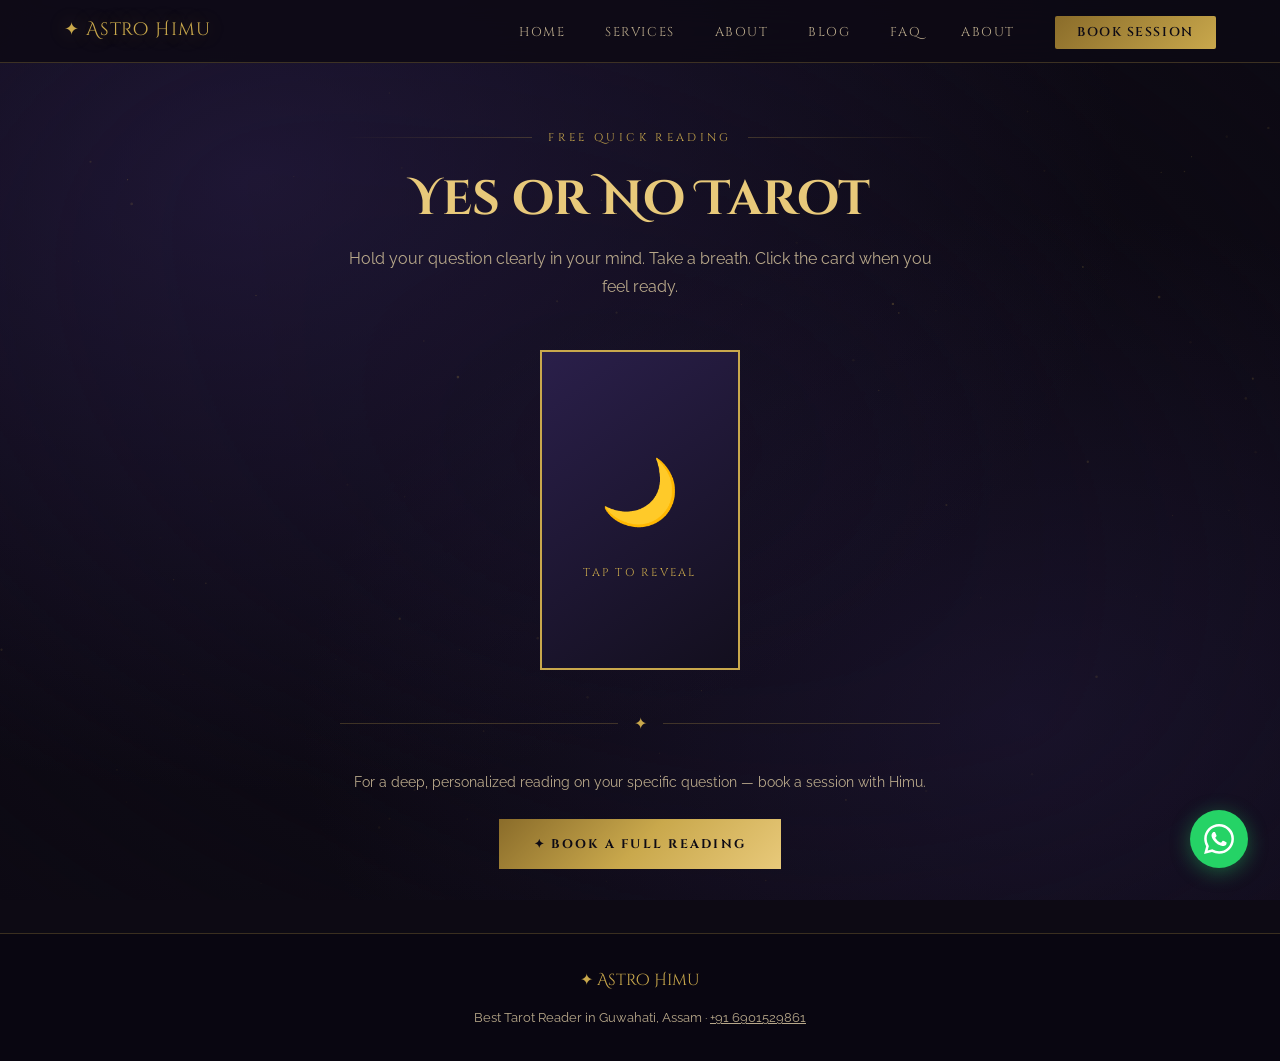
<file: yes.html>
<!DOCTYPE html>
<html lang="en">
<head>
  <meta charset="UTF-8" />
  <meta name="viewport" content="width=device-width, initial-scale=1.0" />
  <title>Yes or No Tarot | Astro Himu – Free Quick Reading</title>
  <meta name="description" content="Get a quick Yes or No answer through Tarot cards by Himu, the best tarot reader in Guwahati. Free one-card tarot reading online. For deeper guidance, book a personal session." />
  <meta name="robots" content="index, follow" />
  <link rel="canonical" href="https://astrohimu.com/yes.html" />
  <link rel="stylesheet" href="https://fonts.googleapis.com/css2?family=Cinzel+Decorative:wght@400;700;900&family=Cinzel:wght@400;500;600;700&family=Raleway:ital,wght@0,300;0,400;0,500;0,600;1,300;1,400&display=swap" />
<style>
/* ===== TAROT WITH HIMU — Global Styles ===== */


:root {
  --gold: #c9a84c;
  --gold-light: #e8c97a;
  --gold-dark: #8a6c2a;
  --cream: #f5ead6;
  --cream-dark: #e8d5b0;
  --deep: #0d0a14;
  --deep2: #130f1e;
  --deep3: #1c1530;
  --violet: #2a1f4a;
  --violet-light: #3d2f6e;
  --text-main: #f0e6d0;
  --text-muted: #b8a88a;
  --border: rgba(201,168,76,0.25);
  --shadow-gold: 0 0 40px rgba(201,168,76,0.15);
}

*, *::before, *::after { box-sizing: border-box; margin: 0; padding: 0; }

html { scroll-behavior: smooth; }

body {
  font-family: 'Raleway', sans-serif;
  background-color: var(--deep);
  color: var(--text-main);
  font-size: 16px;
  line-height: 1.7;
  overflow-x: hidden;
}

/* ===== STARFIELD BACKGROUND ===== */
body::before {
  content: '';
  position: fixed;
  inset: 0;
  background:
    radial-gradient(ellipse at 20% 20%, rgba(42,31,74,0.6) 0%, transparent 60%),
    radial-gradient(ellipse at 80% 80%, rgba(42,31,74,0.4) 0%, transparent 50%),
    radial-gradient(ellipse at 50% 50%, rgba(13,10,20,1) 0%, transparent 100%);
  z-index: -2;
  pointer-events: none;
}

/* ===== NAV ===== */
nav {
  position: fixed;
  top: 0; left: 0; right: 0;
  z-index: 1000;
  display: flex;
  justify-content: space-between;
  align-items: center;
  padding: 1rem 4rem;
  background: rgba(13,10,20,0.85);
  backdrop-filter: blur(16px);
  border-bottom: 1px solid var(--border);
  transition: all 0.3s ease;
}

nav.scrolled {
  padding: 0.6rem 4rem;
  background: rgba(13,10,20,0.98);
}

.nav-brand {
  font-family: 'Cinzel Decorative', serif;
  font-size: 1.1rem;
  color: var(--gold);
  text-decoration: none;
  letter-spacing: 0.05em;
  text-shadow: 0 0 20px rgba(201,168,76,0.4);
}

.nav-links {
  display: flex;
  gap: 2.5rem;
  list-style: none;
}

.nav-links a {
  font-family: 'Cinzel', serif;
  font-size: 0.8rem;
  letter-spacing: 0.12em;
  text-transform: uppercase;
  color: var(--text-muted);
  text-decoration: none;
  transition: color 0.3s;
  position: relative;
}

.nav-links a::after {
  content: '';
  position: absolute;
  bottom: -4px; left: 0; right: 0;
  height: 1px;
  background: var(--gold);
  transform: scaleX(0);
  transition: transform 0.3s ease;
}

.nav-links a:hover { color: var(--gold); }
.nav-links a:hover::after { transform: scaleX(1); }

.nav-cta {
  background: linear-gradient(135deg, var(--gold-dark), var(--gold));
  color: var(--deep) !important;
  padding: 0.5rem 1.4rem;
  border-radius: 2px;
  font-weight: 600 !important;
  transition: all 0.3s !important;
}
.nav-cta:hover { 
  background: linear-gradient(135deg, var(--gold), var(--gold-light)) !important;
  box-shadow: 0 0 20px rgba(201,168,76,0.5) !important;
}
.nav-cta::after { display: none !important; }

/* Hamburger */
.hamburger {
  display: none;
  flex-direction: column;
  gap: 5px;
  cursor: pointer;
  background: none;
  border: none;
}
.hamburger span {
  width: 26px;
  height: 2px;
  background: var(--gold);
  transition: all 0.3s;
}

/* ===== SECTION BASE ===== */
section { padding: 7rem 0; }

.container {
  max-width: 1200px;
  margin: 0 auto;
  padding: 0 2rem;
}

.section-label {
  font-family: 'Cinzel', serif;
  font-size: 0.7rem;
  letter-spacing: 0.3em;
  text-transform: uppercase;
  color: var(--gold);
  display: flex;
  align-items: center;
  gap: 1rem;
  margin-bottom: 1rem;
}

.section-label::before, .section-label::after {
  content: '';
  flex: 1;
  height: 1px;
  background: linear-gradient(to right, transparent, var(--border));
}
.section-label::after {
  background: linear-gradient(to left, transparent, var(--border));
}

.section-title {
  font-family: 'Cinzel Decorative', serif;
  font-size: clamp(1.8rem, 4vw, 3rem);
  color: var(--gold-light);
  line-height: 1.2;
  margin-bottom: 1.5rem;
}

.section-sub {
  font-size: 1.05rem;
  color: var(--text-muted);
  max-width: 600px;
  line-height: 1.8;
}

/* ===== DIVIDER ===== */
.divider {
  display: flex;
  align-items: center;
  gap: 1rem;
  margin: 1.5rem 0;
}
.divider-line { flex: 1; height: 1px; background: var(--border); }
.divider-star {
  font-size: 1rem;
  color: var(--gold);
  animation: spin 20s linear infinite;
}
@keyframes spin { to { transform: rotate(360deg); } }

/* ===== BUTTONS ===== */
.btn {
  display: inline-flex;
  align-items: center;
  gap: 0.5rem;
  padding: 0.9rem 2.2rem;
  font-family: 'Cinzel', serif;
  font-size: 0.78rem;
  letter-spacing: 0.18em;
  text-transform: uppercase;
  text-decoration: none;
  border: none;
  cursor: pointer;
  transition: all 0.3s ease;
  position: relative;
  overflow: hidden;
}

.btn-primary {
  background: linear-gradient(135deg, var(--gold-dark), var(--gold), var(--gold-light));
  color: var(--deep);
  font-weight: 700;
}
.btn-primary::before {
  content: '';
  position: absolute;
  inset: 0;
  background: linear-gradient(135deg, var(--gold-light), var(--gold));
  opacity: 0;
  transition: opacity 0.3s;
}
.btn-primary:hover::before { opacity: 1; }
.btn-primary:hover { box-shadow: 0 0 30px rgba(201,168,76,0.5); transform: translateY(-2px); }

.btn-outline {
  background: transparent;
  color: var(--gold);
  border: 1px solid var(--gold);
}
.btn-outline:hover {
  background: rgba(201,168,76,0.1);
  box-shadow: 0 0 20px rgba(201,168,76,0.2);
  transform: translateY(-2px);
}

/* ===== CARDS ===== */
.card {
  background: rgba(28,21,48,0.7);
  border: 1px solid var(--border);
  padding: 2.5rem;
  position: relative;
  transition: all 0.4s ease;
  backdrop-filter: blur(10px);
}
.card::before {
  content: '';
  position: absolute;
  inset: 0;
  background: linear-gradient(135deg, rgba(201,168,76,0.05) 0%, transparent 100%);
  opacity: 0;
  transition: opacity 0.4s;
}
.card:hover { transform: translateY(-6px); border-color: var(--gold); box-shadow: var(--shadow-gold); }
.card:hover::before { opacity: 1; }

.card-icon {
  font-size: 2.8rem;
  margin-bottom: 1.2rem;
  display: block;
}

.card-title {
  font-family: 'Cinzel', serif;
  font-size: 1rem;
  letter-spacing: 0.1em;
  color: var(--gold-light);
  margin-bottom: 0.8rem;
  text-transform: uppercase;
}

.card-text { font-size: 0.95rem; color: var(--text-muted); line-height: 1.8; }

/* ===== GRID ===== */
.grid-3 { display: grid; grid-template-columns: repeat(3, 1fr); gap: 1.5rem; }
.grid-2 { display: grid; grid-template-columns: repeat(2, 1fr); gap: 2rem; }

/* ===== ORNAMENT ===== */
.ornament {
  text-align: center;
  font-size: 1.5rem;
  color: var(--gold);
  opacity: 0.5;
  margin: 2rem 0;
  letter-spacing: 0.5em;
}

/* ===== FOOTER ===== */
footer {
  background: rgba(10,7,18,0.98);
  border-top: 1px solid var(--border);
  padding: 4rem 0 2rem;
}

.footer-grid {
  display: grid;
  grid-template-columns: 2fr 1fr 1fr 1.5fr;
  gap: 3rem;
  margin-bottom: 3rem;
}

.footer-brand {
  font-family: 'Cinzel Decorative', serif;
  font-size: 1.3rem;
  color: var(--gold);
  margin-bottom: 1rem;
  text-shadow: 0 0 20px rgba(201,168,76,0.3);
}

.footer-desc { font-size: 0.9rem; color: var(--text-muted); line-height: 1.8; margin-bottom: 1.5rem; }

.footer-social { display: flex; gap: 1rem; }
.footer-social a {
  width: 38px; height: 38px;
  border: 1px solid var(--border);
  display: flex; align-items: center; justify-content: center;
  color: var(--text-muted);
  text-decoration: none;
  font-size: 0.85rem;
  transition: all 0.3s;
}
.footer-social a:hover { border-color: var(--gold); color: var(--gold); background: rgba(201,168,76,0.1); }

.footer-heading {
  font-family: 'Cinzel', serif;
  font-size: 0.75rem;
  letter-spacing: 0.2em;
  text-transform: uppercase;
  color: var(--gold);
  margin-bottom: 1.5rem;
}

.footer-links { list-style: none; }
.footer-links li { margin-bottom: 0.7rem; }
.footer-links a {
  font-size: 0.9rem;
  color: var(--text-muted);
  text-decoration: none;
  transition: color 0.3s;
}
.footer-links a:hover { color: var(--gold); }

.footer-contact-item {
  display: flex;
  gap: 0.8rem;
  margin-bottom: 1rem;
  font-size: 0.9rem;
  color: var(--text-muted);
  align-items: flex-start;
}
.footer-contact-item .icon { color: var(--gold); flex-shrink: 0; }
.footer-contact-item a { color: var(--text-muted); text-decoration: none; transition: color 0.3s; }
.footer-contact-item a:hover { color: var(--gold); }

.footer-bottom {
  border-top: 1px solid var(--border);
  padding-top: 2rem;
  display: flex;
  justify-content: space-between;
  align-items: center;
  font-size: 0.8rem;
  color: var(--text-muted);
}

/* ===== SCHEMA / HIDDEN SEO ===== */
.visually-hidden {
  position: absolute;
  width: 1px; height: 1px;
  overflow: hidden;
  clip: rect(0,0,0,0);
  white-space: nowrap;
}

/* ===== ANIMATIONS ===== */
@keyframes fadeInUp {
  from { opacity: 0; transform: translateY(30px); }
  to { opacity: 1; transform: translateY(0); }
}

@keyframes fadeIn {
  from { opacity: 0; }
  to { opacity: 1; }
}

@keyframes float {
  0%, 100% { transform: translateY(0); }
  50% { transform: translateY(-12px); }
}

@keyframes glow {
  0%, 100% { text-shadow: 0 0 20px rgba(201,168,76,0.3); }
  50% { text-shadow: 0 0 40px rgba(201,168,76,0.7), 0 0 80px rgba(201,168,76,0.3); }
}

@keyframes shimmer {
  0% { background-position: -200% center; }
  100% { background-position: 200% center; }
}

.animate-fadeInUp { animation: fadeInUp 0.8s ease forwards; }
.animate-float { animation: float 4s ease-in-out infinite; }
.animate-glow { animation: glow 3s ease-in-out infinite; }

/* ===== WHATSAPP FLOAT ===== */
.whatsapp-float {
  position: fixed;
  bottom: 2rem;
  right: 2rem;
  z-index: 999;
  width: 58px; height: 58px;
  background: #25D366;
  border-radius: 50%;
  display: flex; align-items: center; justify-content: center;
  text-decoration: none;
  font-size: 1.5rem;
  box-shadow: 0 4px 20px rgba(37,211,102,0.4);
  transition: all 0.3s;
  animation: pulse-wa 2s ease-in-out infinite;
}
.whatsapp-float:hover { transform: scale(1.1); box-shadow: 0 6px 30px rgba(37,211,102,0.6); }

@keyframes pulse-wa {
  0%, 100% { box-shadow: 0 4px 20px rgba(37,211,102,0.4); }
  50% { box-shadow: 0 4px 30px rgba(37,211,102,0.7), 0 0 0 8px rgba(37,211,102,0.1); }
}

/* ===== TESTIMONIAL ===== */
.testimonial-card {
  background: rgba(28,21,48,0.6);
  border: 1px solid var(--border);
  padding: 2rem;
  position: relative;
}
.testimonial-card::before {
  content: '"';
  font-family: 'Cinzel Decorative', serif;
  font-size: 5rem;
  color: var(--gold);
  opacity: 0.15;
  position: absolute;
  top: -1rem; left: 1.5rem;
  line-height: 1;
}
.testimonial-text { font-size: 0.95rem; color: var(--text-muted); font-style: italic; line-height: 1.8; margin-bottom: 1.2rem; }
.testimonial-author { font-family: 'Cinzel', serif; font-size: 0.8rem; letter-spacing: 0.1em; color: var(--gold); }
.testimonial-stars { color: var(--gold); font-size: 0.85rem; margin-bottom: 0.8rem; }

/* ===== RESPONSIVE ===== */
@media (max-width: 1024px) {
  .grid-3 { grid-template-columns: repeat(2, 1fr); }
  .footer-grid { grid-template-columns: 1fr 1fr; }
  nav { padding: 1rem 2rem; }
}

@media (max-width: 768px) {
  .grid-3, .grid-2 { grid-template-columns: 1fr; }
  .footer-grid { grid-template-columns: 1fr; }
  .nav-links { display: none; }
  .hamburger { display: flex; }
  .nav-links.open {
    display: flex;
    flex-direction: column;
    position: fixed;
    top: 0; left: 0; right: 0; bottom: 0;
    background: rgba(13,10,20,0.98);
    align-items: center;
    justify-content: center;
    gap: 2rem;
    font-size: 1.1rem;
    z-index: 999;
  }
  .footer-bottom { flex-direction: column; gap: 1rem; text-align: center; }
  nav { padding: 1rem 1.5rem; }
}

/* ===== FAQ ===== */
.faq-item {
  background: rgba(28,21,48,0.7);
  border: 1px solid var(--border);
  padding: 1.5rem 2rem;
  transition: border-color 0.3s;
  cursor: pointer;
}
.faq-item[open] { border-color: var(--gold); }
.faq-q {
  font-family: 'Cinzel', serif;
  font-size: 0.9rem;
  letter-spacing: 0.06em;
  color: var(--gold-light);
  cursor: pointer;
  list-style: none;
  display: flex;
  justify-content: space-between;
  align-items: center;
  gap: 1rem;
}
.faq-q::-webkit-details-marker { display: none; }
.faq-q::after {
  content: '✦';
  color: var(--gold);
  font-size: 0.75rem;
  transition: transform 0.3s;
  flex-shrink: 0;
}
.faq-item[open] .faq-q::after { transform: rotate(45deg); }
.faq-a {
  font-size: 0.95rem;
  color: var(--text-muted);
  line-height: 1.8;
  margin-top: 1rem;
  padding-top: 1rem;
  border-top: 1px solid var(--border);
}

</style>
</head>
<body>

<a href="https://wa.me/916901529861?text=Hello%20Himu,%20I%20would%20like%20to%20book%20a%20session"
   class="whatsapp-float" target="_blank" rel="noopener" aria-label="Chat on WhatsApp">
  <svg width="30" height="30" viewBox="0 0 24 24" fill="white">
    <path d="M17.472 14.382c-.297-.149-1.758-.867-2.03-.967-.273-.099-.471-.148-.67.15-.197.297-.767.966-.94 1.164-.173.199-.347.223-.644.075-.297-.15-1.255-.463-2.39-1.475-.883-.788-1.48-1.761-1.653-2.059-.173-.297-.018-.458.13-.606.134-.133.298-.347.446-.52.149-.174.198-.298.298-.497.099-.198.05-.371-.025-.52-.075-.149-.669-1.612-.916-2.207-.242-.579-.487-.5-.669-.51-.173-.008-.371-.01-.57-.01-.198 0-.52.074-.792.372-.272.297-1.04 1.016-1.04 2.479 0 1.462 1.065 2.875 1.213 3.074.149.198 2.096 3.2 5.077 4.487.709.306 1.262.489 1.694.625.712.227 1.36.195 1.871.118.571-.085 1.758-.719 2.006-1.413.248-.694.248-1.289.173-1.413-.074-.124-.272-.198-.57-.347m-5.421 7.403h-.004a9.87 9.87 0 01-5.031-1.378l-.361-.214-3.741.982.998-3.648-.235-.374a9.86 9.86 0 01-1.51-5.26c.001-5.45 4.436-9.884 9.888-9.884 2.64 0 5.122 1.03 6.988 2.898a9.825 9.825 0 012.893 6.994c-.003 5.45-4.437 9.884-9.885 9.884m8.413-18.297A11.815 11.815 0 0012.05 0C5.495 0 .16 5.335.157 11.892c0 2.096.547 4.142 1.588 5.945L.057 24l6.305-1.654a11.882 11.882 0 005.683 1.448h.005c6.554 0 11.89-5.335 11.893-11.893a11.821 11.821 0 00-3.48-8.413z"/>
  </svg>
</a>

<nav id="navbar">
  <a href="index.html" class="nav-brand">✦ Astro Himu</a>
  <ul class="nav-links" id="navLinks">
    <li><a href="index.html">Home</a></li>
    <li><a href="index.html#services">Services</a></li>
    <li><a href="about.html">About</a></li>
    <li><a href="blog.html">Blog</a></li>
    <li><a href="faq.html">FAQ</a></li>
    <li><a href="index.html#about">About</a></li>
    <li><a href="index.html#contact" class="nav-cta">Book Session</a></li>
  </ul>
  <button class="hamburger" id="hamburger" aria-label="Menu">
    <span></span><span></span><span></span>
  </button>
</nav>

<main style="
  min-height:100vh;
  display:flex;
  flex-direction:column;
  align-items:center;
  justify-content:center;
  padding:8rem 2rem 4rem;
  text-align:center;
">

  <div style="max-width:600px; width:100%;">
    <div class="section-label" style="justify-content:center; margin-bottom:1.5rem;">Free Quick Reading</div>
    <h1 class="section-title" style="font-size:clamp(1.8rem, 4vw, 3rem); margin-bottom:1rem;">
      Yes or No Tarot
    </h1>
    <p style="font-size:1rem; color:var(--text-muted); margin-bottom:3rem; line-height:1.8;">
      Hold your question clearly in your mind. Take a breath. 
      Click the card when you feel ready.
    </p>

    <!-- Card Area -->
    <div id="cardContainer" style="
      perspective: 1000px;
      margin-bottom:2.5rem;
    ">
      <div id="tarotCard" style="
        width:200px;
        height:320px;
        margin:0 auto;
        position:relative;
        transform-style:preserve-3d;
        transition:transform 0.8s cubic-bezier(0.4, 0.2, 0.2, 1);
        cursor:pointer;
      " onclick="flipCard()">

        <!-- Card Back -->
        <div id="cardBack" style="
          position:absolute; inset:0;
          background: linear-gradient(145deg, var(--violet), var(--deep2));
          border:2px solid var(--gold);
          backface-visibility:hidden;
          display:flex; align-items:center; justify-content:center;
          flex-direction:column;
          gap:1rem;
        ">
          <div style="font-size:4rem; animation:float 3s ease-in-out infinite;">🌙</div>
          <div style="
            font-family:'Cinzel',serif;
            font-size:0.7rem;
            letter-spacing:0.2em;
            color:var(--gold);
            text-transform:uppercase;
          ">Tap to Reveal</div>
        </div>

        <!-- Card Front -->
        <div id="cardFront" style="
          position:absolute; inset:0;
          background: linear-gradient(145deg, var(--violet-light), var(--violet));
          border:2px solid var(--gold);
          backface-visibility:hidden;
          transform:rotateY(180deg);
          display:flex; align-items:center; justify-content:center;
          flex-direction:column;
          gap:1rem;
          padding:1.5rem;
        ">
          <div id="cardEmoji" style="font-size:4rem;"></div>
          <div id="cardName" style="font-family:'Cinzel',serif; font-size:0.8rem; letter-spacing:0.1em; color:var(--gold-light); text-align:center;"></div>
        </div>

      </div>
    </div>

    <!-- Result Area -->
    <div id="result" style="display:none; animation:fadeInUp 0.6s ease forwards;">
      <div id="resultAnswer" style="
        font-family:'Cinzel Decorative',serif;
        font-size:3rem;
        margin-bottom:0.5rem;
      "></div>
      <div id="resultMessage" style="
        font-size:0.95rem;
        color:var(--text-muted);
        line-height:1.8;
        max-width:450px;
        margin:0 auto 2rem;
      "></div>
      <button onclick="resetCard()" style="
        background:none;
        border:1px solid var(--border);
        color:var(--text-muted);
        font-family:'Cinzel',serif;
        font-size:0.75rem;
        letter-spacing:0.15em;
        padding:0.7rem 1.5rem;
        cursor:pointer;
        transition:all 0.3s;
        text-transform:uppercase;
        margin-bottom:2rem;
      "
      onmouseover="this.style.borderColor='var(--gold)'; this.style.color='var(--gold)'"
      onmouseout="this.style.borderColor='var(--border)'; this.style.color='var(--text-muted)'"
      >↺ Ask Again</button>
    </div>

    <div class="divider"><div class="divider-line"></div><div class="divider-star">✦</div><div class="divider-line"></div></div>

    <p style="font-size:0.9rem; color:var(--text-muted); margin:2rem 0 1.5rem; line-height:1.8;">
      For a deep, personalized reading on your specific question — book a session with Himu.
    </p>
    <a href="https://wa.me/916901529861?text=I%20used%20the%20Yes/No%20tarot%20and%20want%20a%20deeper%20reading"
       class="btn btn-primary" target="_blank" rel="noopener">
      ✦ Book a Full Reading
    </a>
  </div>
</main>

<footer style="padding:2rem 0; border-top:1px solid var(--border);">
  <div class="container" style="text-align:center;">
    <a href="index.html" style="font-family:'Cinzel Decorative',serif; font-size:1rem; color:var(--gold); text-decoration:none;">✦ Astro Himu</a>
    <p style="font-size:0.8rem; color:var(--text-muted); margin-top:0.8rem;">
      Best Tarot Reader in Guwahati, Assam · <a href="tel:+916901529861" style="color:var(--text-muted);">+91 6901529861</a>
    </p>
  </div>
</footer>

<script src="script.js"></script>
<script src="yes-script.js"></script>
</body>
</html>
</file>
